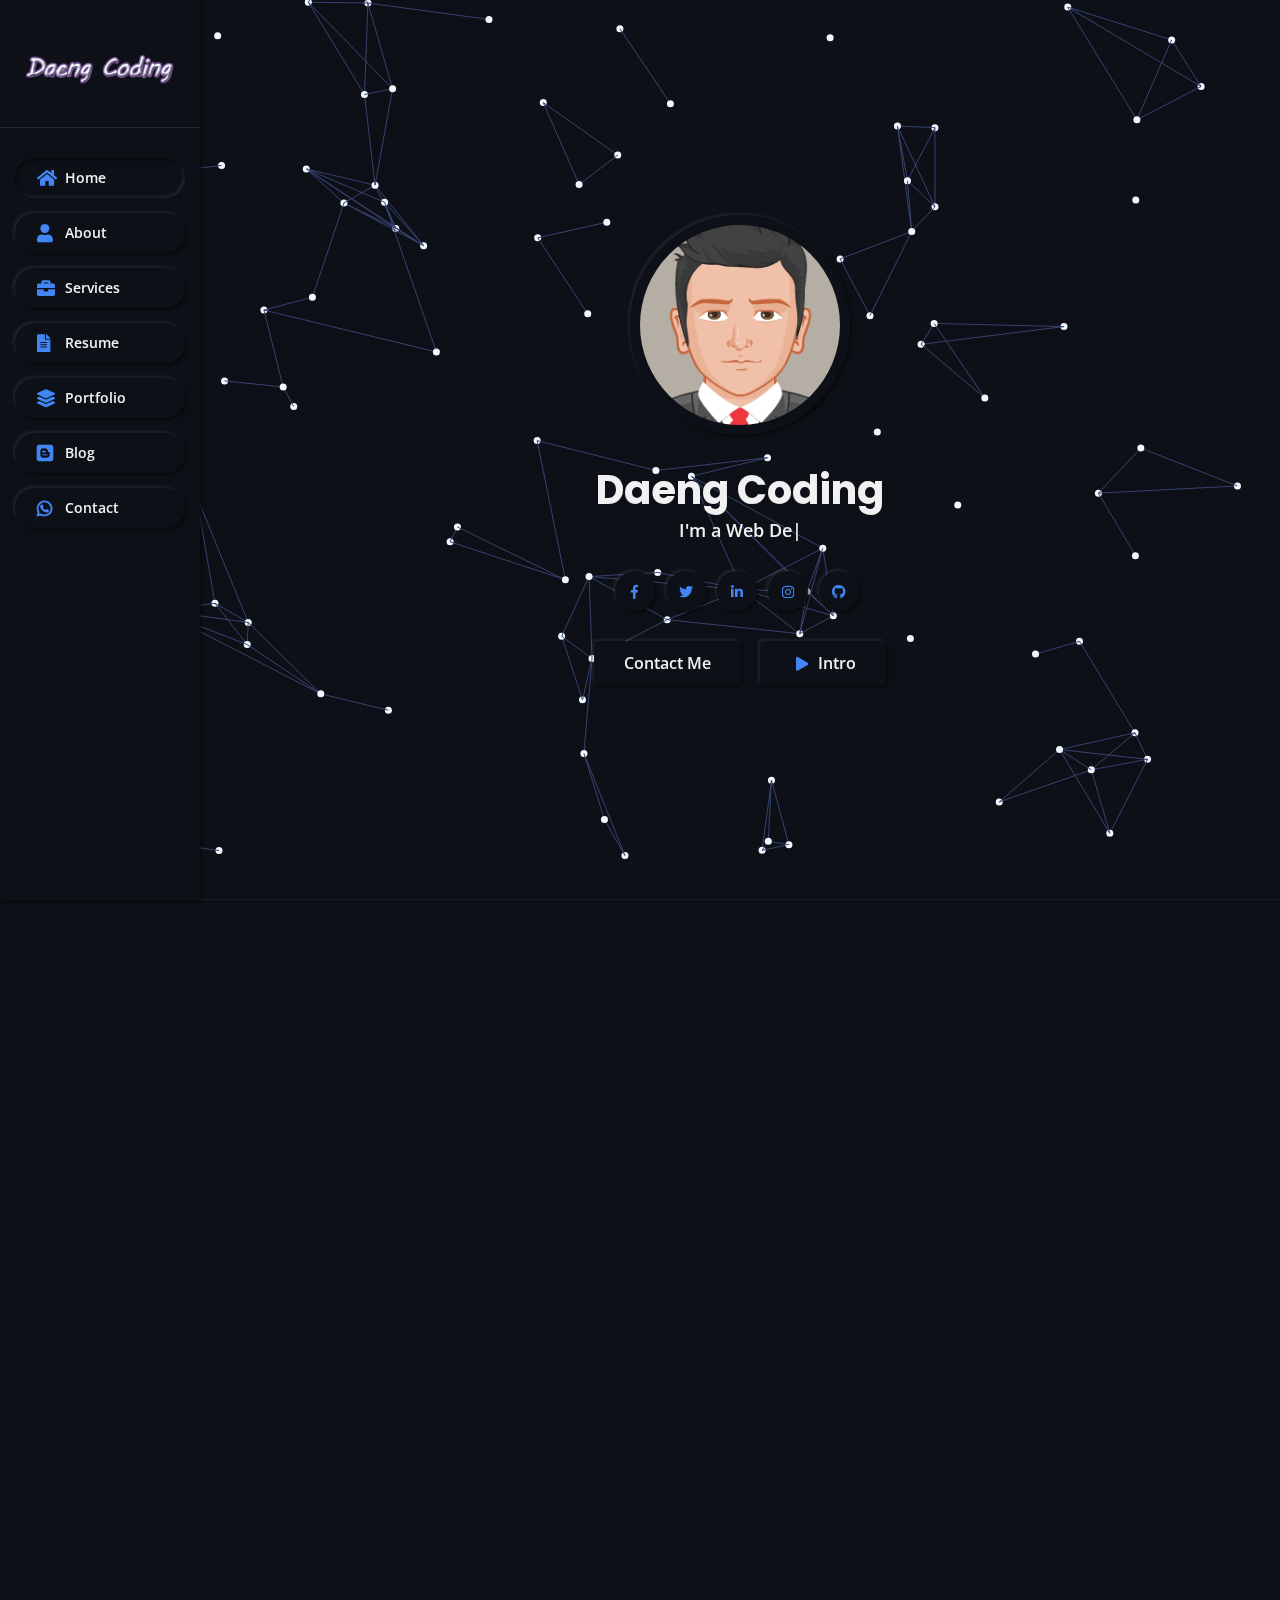
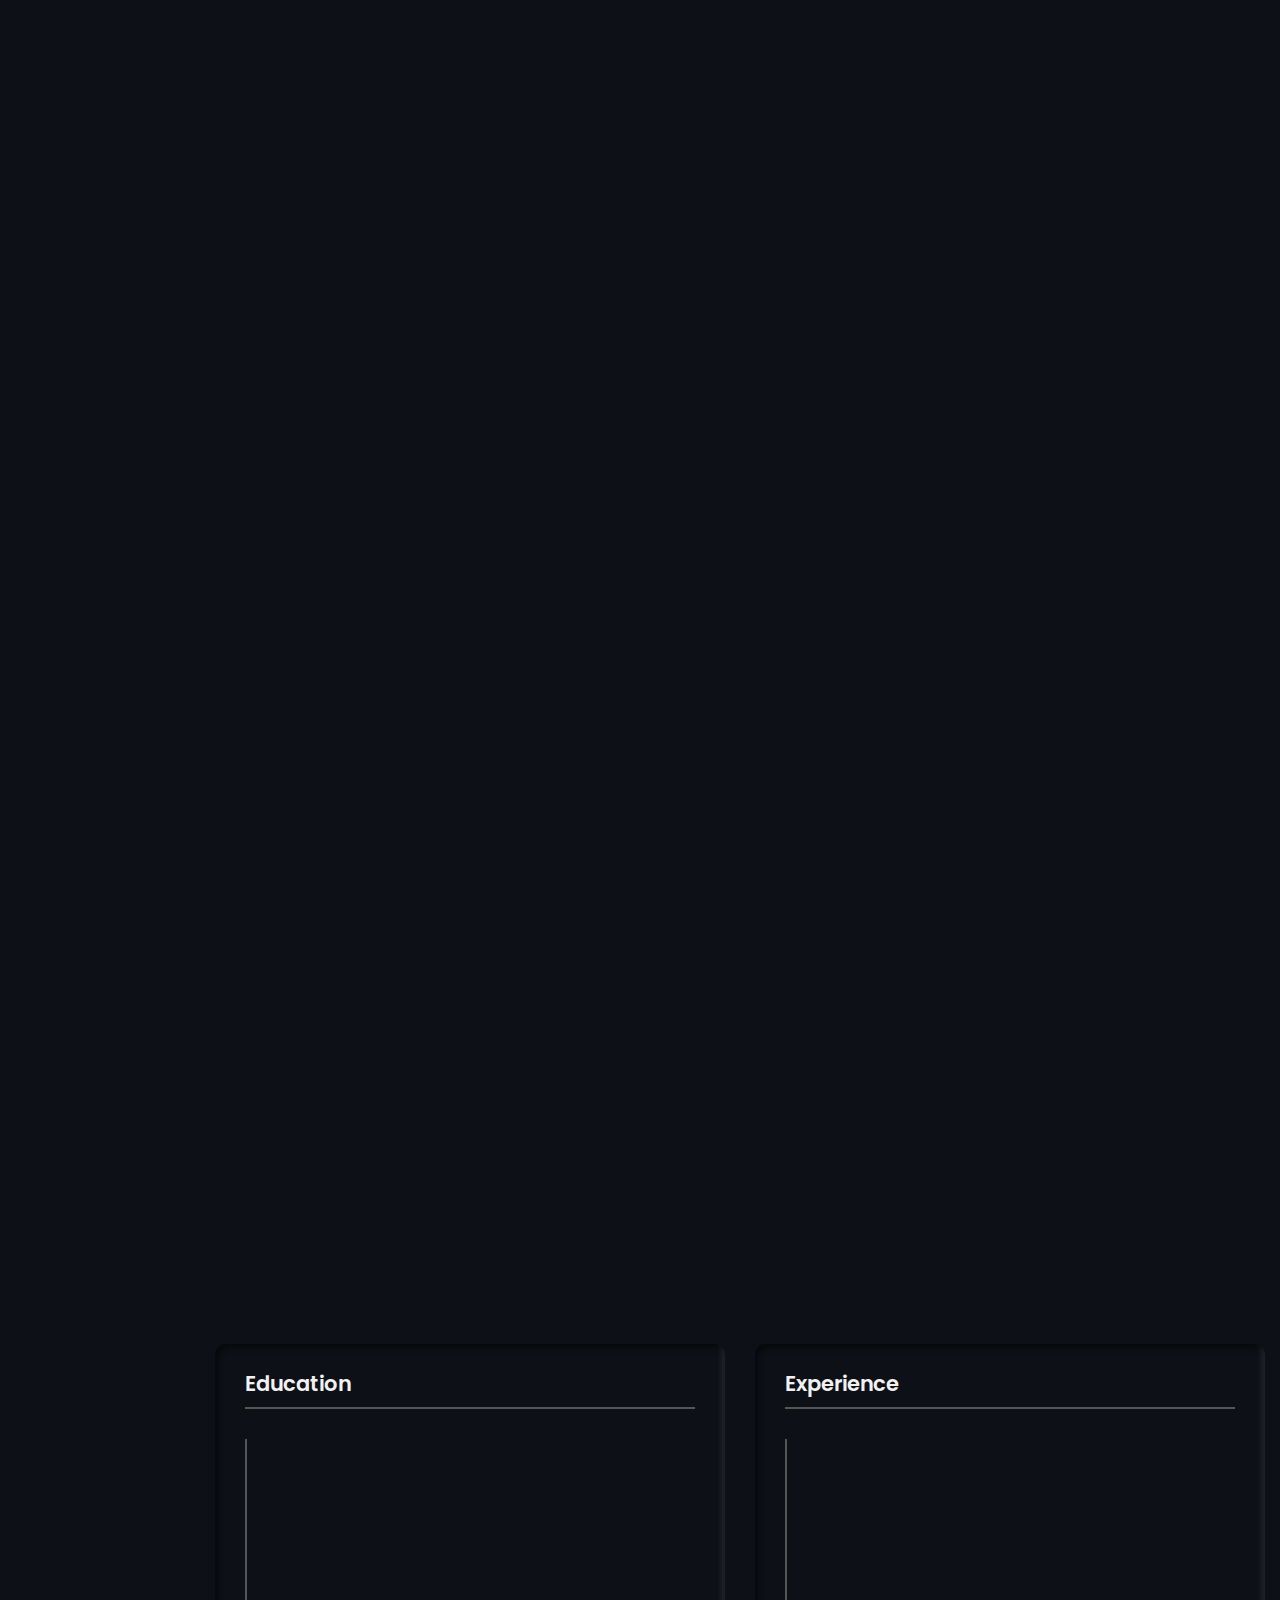
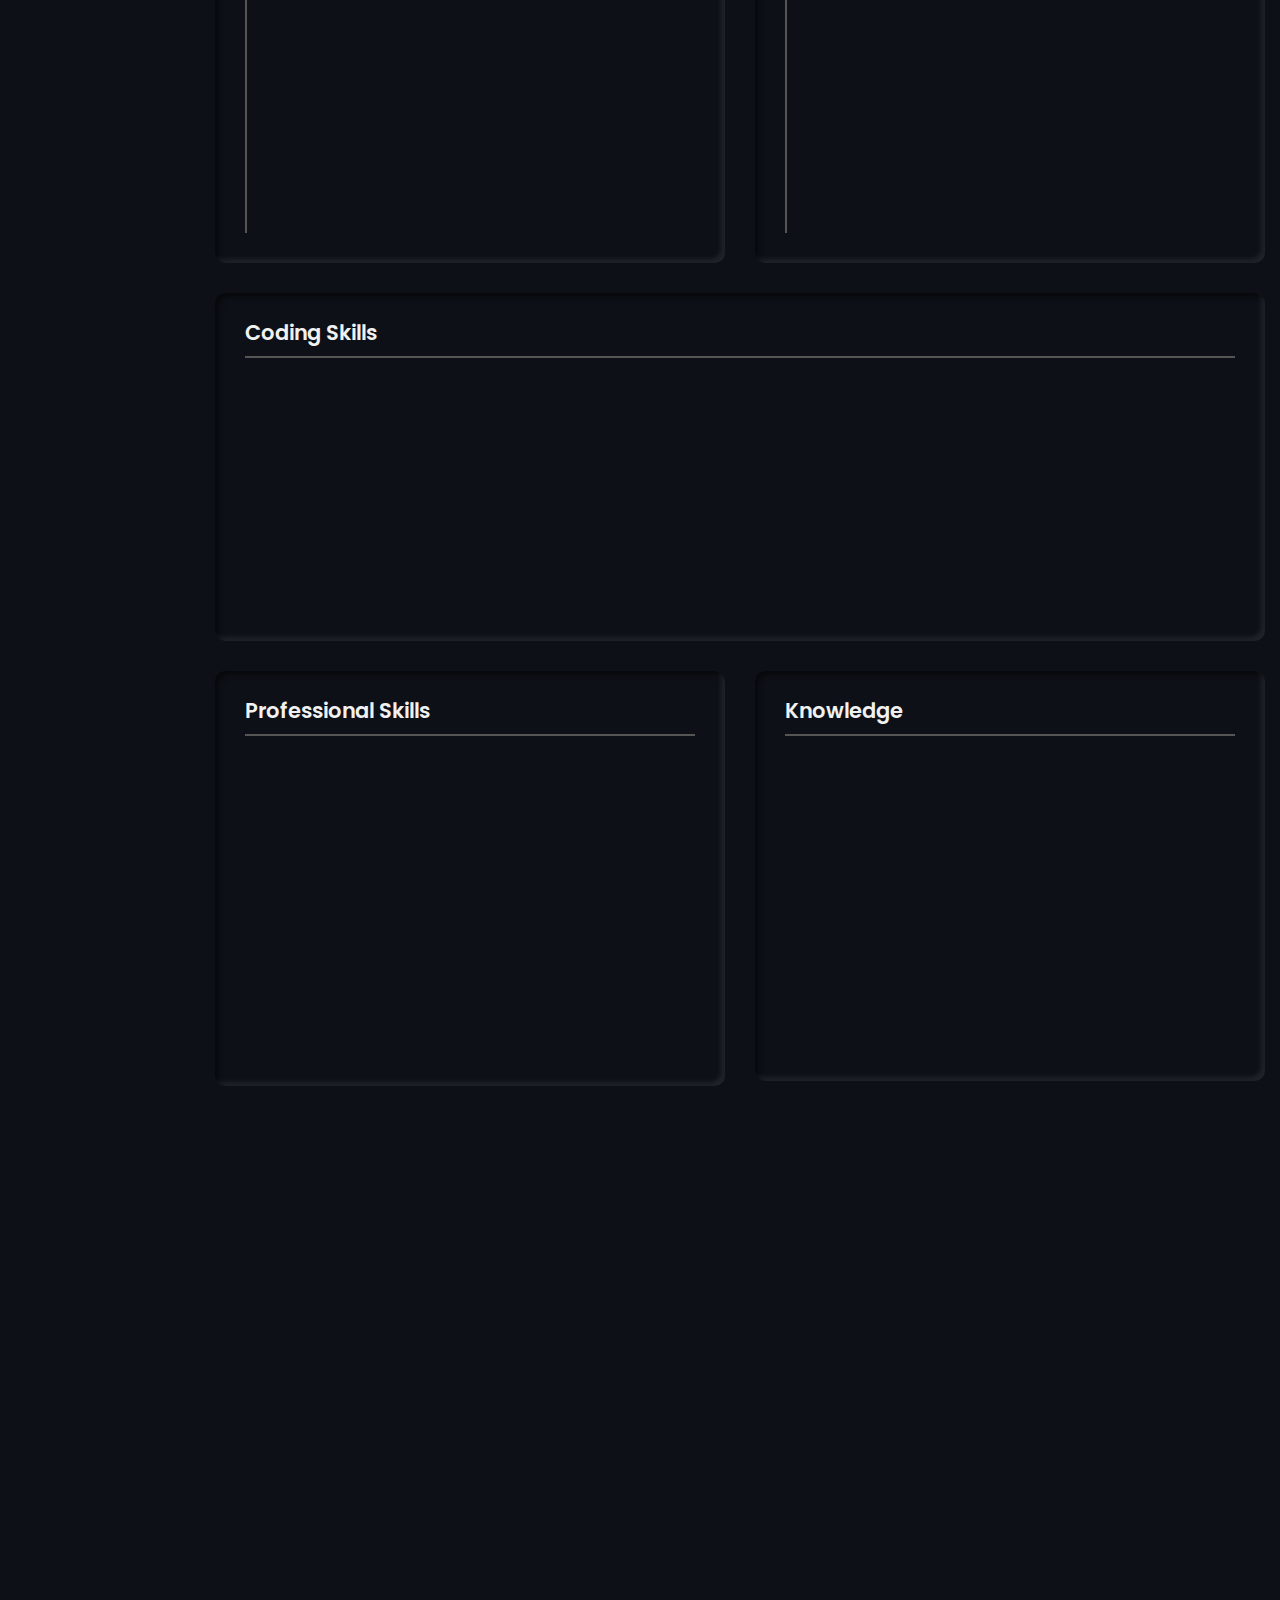
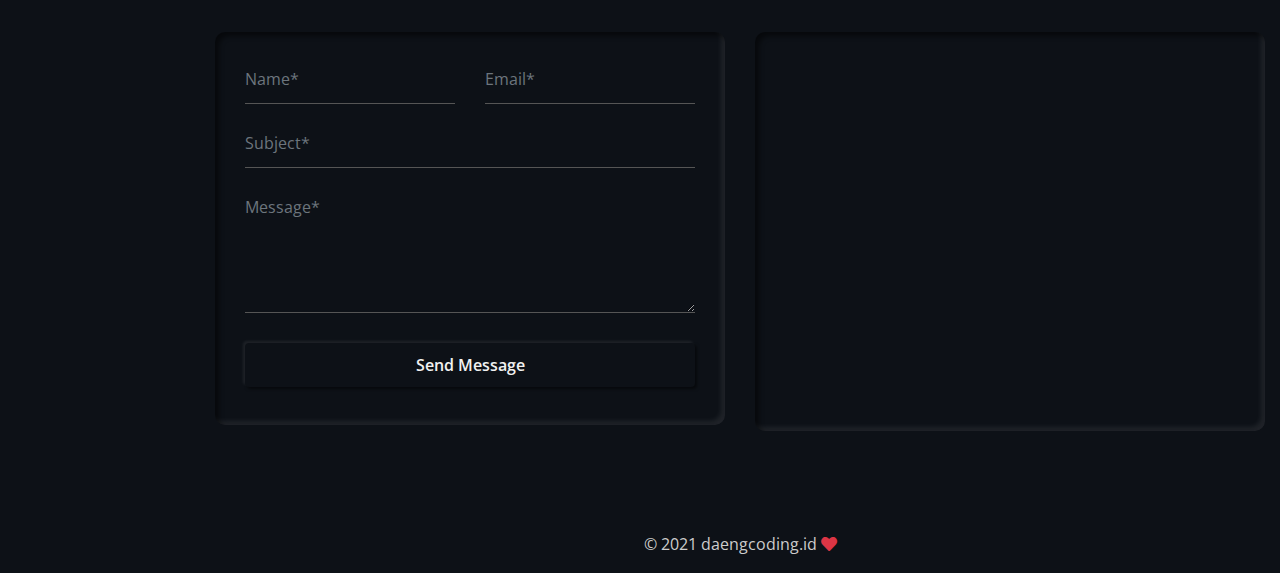
<file: index.html>
<!DOCTYPE html>
<html lang="en">

<head>
	<meta http-equiv="Content-Type" content="text/html; charset=UTF-8">
	<meta http-equiv="X-UA-Compatible" content="IE=edge" />
	<meta http-equiv="X-UA-Compatible" content="ie=edge">
	<meta name="viewport" content="width=device-width, initial-scale=1.0">
	
	<title>DC - Home </title>
	
	<link rel="stylesheet" href="assets/css/bootstrap.min.css">
	
	<link rel="stylesheet" href="assets/css/plugin.css">

	<link rel="stylesheet" href="assets/css/flaticon.css">

	<link rel="stylesheet" href="assets/css/style.css">

	<link rel="stylesheet" href="assets/css/multicolor.css">

	<link rel="stylesheet" href="assets/css/responsive.css">
</head>

<body>
	<!-- preloader area start -->
	<div class="preloader" id="preloader">
		<div class="loader loader-1">
			<div class="loader-outter"></div>
			<div class="loader-inner"></div>
		</div>
	</div>
	<!-- preloader area end -->


	<!--Main-Menu Area Start-->
	<div class="side-menu-wrapper">
		<div class="menu-toogle-icon">
				<div id="nav-icon3">
					<span></span>
					<span></span>
					<span></span>
					<span></span>
				  </div>
		</div>
		<div class="side-menu">
			<div class="heading-area">
				<img src="assets/images/logo-dc.png" alt="">				
			</div>
			<ul id="mainmenu-area">
				<li class="current">
					<a href="#home" class="wow fadeInUp" data-wow-duration="0.8s" data-wow-delay="0.4s"><i class="fas fa-home"></i>Home</a>
				</li>
				<li>
					<a href="#about" class="wow fadeInUp" data-wow-duration="0.8s" data-wow-delay="0.4s"><i class="fas fa-user"></i>About</a>
				</li>
				<li>
					<a href="#service" class="wow fadeInUp" data-wow-duration="0.8s" data-wow-delay="0.4s"><i class="fas fa-briefcase"></i>Services</a>
				</li>
				<li>
					<a href="#resume" class="wow fadeInUp" data-wow-duration="0.8s" data-wow-delay="0.4s"><i class="fas fa-file-alt"></i>Resume</a>
				</li>
				<li>
					<a href="#project-gallery" class="wow fadeInUp" data-wow-duration="0.8s" data-wow-delay="0.4s"><i class="fas fa-layer-group"></i>Portfolio</a>
				</li>
				<li>
					<a href="#blog" class="wow fadeInUp" data-wow-duration="0.8s" data-wow-delay="0.4s"><i class="fab fa-blogger"></i>Blog</a>
				</li>
				<li>
					<a href="#contact" class="wow fadeInUp" data-wow-duration="0.8s" data-wow-delay="0.4s"><i class="fab fa-whatsapp"></i>Contact</a>
				</li>
			</ul>
		</div>
	</div>
	<!--Main-Menu Area Start-->

	<!-- Main Content Area Start -->
	<div class="main-content">
		<div class="main-content-inner">
			
			<!-- About div Start -->
				<div class="home-section" id="home">
					<div class="container">
					<div class="partical" id="particals"></div>
						<div class="row justify-content-center">
							<div class="col-lg-6">
								<div class="home-content">
									<div class="home-image">
										<img src="assets/images/me.png" alt="" class="wow zoomIn" data-wow-duration="0.8s" data-wow-delay="0.2s">
									</div>
									<h4 class="heading wow fadeInUp"  data-wow-duration="0.8s" data-wow-delay="0.3s">
										Daeng Coding
									</h4>
									<div class="designation wow zoomIn" data-wow-duration="0.8s" data-wow-delay="0.4s">
										<span>
											I'm a <span class="typed"></span>
										</span>
									</div>
									<div class="social-info wow fadeInUp" data-wow-duration="0.8s" data-wow-delay="0.5s">
										<ul>
											<li>
												<a href="#">
													<i class="fab fa-facebook-f"></i>
												</a>
											</li>
											<li>
												<a href="#">
													<i class="fab fa-twitter"></i>
												</a>
											</li>
											<li>
												<a href="#">
													<i class="fab fa-linkedin-in"></i>
												</a>
											</li>
											<li>
												<a href="#">
													<i class="fab fa-instagram"></i>
												</a>
											</li>
											<li>
												<a href="#">
													<i class="fab fa-github"></i>
												</a>
											</li>
										</ul>
									</div>
									<div class="about-links wow fadeInUp" data-wow-duration="0.8s" data-wow-delay="0.6s">
										<a href="#" class="base-btn1">Contact Me</a>
										<a href="#" class="base-btn1 video-play mfp-iframe"><i class="fas fa-play mr-2"></i>Intro</a>
									</div>
								</div>
							</div>
						</div>
					</div>
				</div>
			<!-- About div End -->

			<!-- About div Start -->
			<div class="about-section" id="about">
				<div class="container">
					<div class="row justify-content-center">
						<div class="col-lg-12">
							<div class="section-heading wow fadeInUp" data-wow-delay="0.2s">
								<h2 class="title">
									<i class="fas fa-user"></i>About Me
								</h2>
							</div>
						</div>
					</div>
					<div class="row">
						<div class="col-lg-12">
							<div class="about">
								<div class="row">
									<div class="col-lg-4">
										<div class="about-image wow fadeInUp"  data-wow-delay="0.3s">
											<img src="assets/images/me.png" alt="">
										</div>
										
									</div>
									<div class="col-lg-8 align-self-center">
										<div class="short-description wow fadeInUp" data-wow-delay="0.4s">
											<p>
												Lorem ipsum dolor sit amet consectetur adipisicing elit. Dolorem magni vel nostrum ex, id asperiores nemo veniam earum consectetur numquam, laudantium consequuntur eos, enim iure nesciunt ipsam officiis sequi aliquam error quae ad cupiditate. Cum temporibus consequuntur expedita beatae quos eaque exercitationem laborum magni. Eaque recusandae praesentium iusto harum, nobis.  
											</p>
											<p>
												Lorem ipsum dolor sit, amet consectetur, adipisicing elit. Fugit quam saepe inventore vitae quasi, fugiat cumque iure, mollitia placeat facere!
											</p>
											<div class="about-links">
												<a href="#" class="base-btn1">Download CV</a>
											</div>
										</div>
									</div>
								</div>
								<div class="row">
									<div class="col-lg-12">
										<div class="about-content wow fadeInUp">
											<div class="personal-info">
												<ul>
													<li>
														<span><label>Birthday:</label> 16-08-1992</span>
													</li>
													<li>
														<span><label>Age:</label> 29</span>
													</li>
													<li>
														<span><label>City:</label> Makassar, Indonesia</span>
													</li>
													<li>
														<span><label>Interests:</label> Full Stack Dev</span>
													</li>
													<li>
														<span><label>Study:</label> Unknown</span>
													</li>
													<li>
														<span><label>Degree:</label> Master</span>
													</li>	
													<li>
														<span><label>Website:</label> <a href="#">www.daengcoding.id</a></span>
													</li>
													<li>
														<span><label>Mail:</label> <a href="mailto:example@gmail.com">example@gmail.com</a></span>
													</li>
													<li>
														<span><label>Phone:</label> <a href="#">+62 xxx xxx xxx</a></span>
													</li>
													<li>
														<span><label>Twitter:</label> <a href="#">@username</a></span>
													</li>
												</ul>
											</div>
										</div>
									</div>
								</div>
							</div>
						</div>
					</div>
					
				</div>
			</div>
			<!-- About div End -->

			<!-- Counter Area Start -->
			<div class="counter-area">
				<div class="container">
					<div class="row">
						<div class="col-lg-3 col-md-6">
							<div class="single-counter wow fadeInUp">
								<img src="assets/images/target.png" alt="">
								<div class="counter-wrapper">
									<div class="counter">99</div> <span>k+</span>
								</div>
								<p class="text">
									Project Done
								</p>
							</div>
						</div>
						<div class="col-lg-3 col-md-6">
							<div class="single-counter wow fadeInUp">
								<img src="assets/images/medical-mask.png" alt="">
								<div class="counter-wrapper">
									<div class="counter">99</div> <span>k+</span>
								</div>
								<p class="text">
									Happy users
								</p>
							</div>
						</div>
						<div class="col-lg-3 col-md-6">
							<div class="single-counter wow fadeInUp">
								<img src="assets/images/success.png" alt="">
								<div class="counter-wrapper">
									<div class="counter">99</div> <span>k+</span>
								</div>
								<p class="text">
									Great Reviews
								</p>
							</div>
						</div>
						<div class="col-lg-3 col-md-6">
							<div class="single-counter wow fadeInUp">
								<img src="assets/images/hacker.png" alt="">
								<div class="counter-wrapper">
									<div class="counter">99</div> <span>+</span>
								</div>
								<p class="text">
									Support Team
								</p>
							</div>
						</div>
					</div>
				</div>
			</div>
			<!-- Counter Area End -->
			
			<!-- My service Start --> 
			<div class="service-wrapper" id="service">
				<div class="container">
					<div class="row justify-content-center">
						<div class="col-lg-12">
							<div class="section-heading wow fadeInUp" data-wow-delay="0.2s">
								<h2 class="title">
									<i class="fas fa-briefcase"></i>My Services
								</h2>
							</div>
						</div>
					</div>
					<div class="row justify-content-center">
						<div class="col-lg-4 col-md-6">
							<a href="service-details.html" class="single-feature wow fadeInUp">
								<img src="assets/images/server.png" alt="">
								<div class="content">
									<h4 class="title">
										Amazon AWS
									</h4>
									<p>
										Lorem ipsum dolor sit amet consectetur adipisicing elit. Non, molestiae cum amet.
									</p>
								</div>
							</a>
						</div>
						<div class="col-lg-4 col-md-6">
							<a href="service-details.html" class="single-feature wow fadeInUp">
								<img src="assets/images/code.png" alt="">
								<div class="content">
									<h4 class="title">
										Web Development
									</h4>
									<p>
										Lorem ipsum dolor sit amet consectetur adipisicing elit. Non, molestiae cum amet.
									</p>
								</div>
							</a>
						</div>
						<div class="col-lg-4 col-md-6">
							<a href="service-details.html" class="single-feature wow fadeInUp">
								<img src="assets/images/vector.png" alt="">
								<div class="content">
									<h4 class="title">
										Creative design
									</h4>
									<p>
										Lorem ipsum dolor sit amet consectetur adipisicing elit. Non, molestiae cum amet.
									</p>
								</div>
							</a>
						</div>
						<div class="col-lg-4 col-md-6">
							<a href="service-details.html" class="single-feature wow fadeInUp">
								<img src="assets/images/analytics.png" alt="">
								<div class="content">
									<h4 class="title">
										App Development
									</h4>
									<p>
										Lorem ipsum dolor sit amet consectetur adipisicing elit. Non, molestiae cum amet.
									</p>
								</div>
							</a>
						</div>
						<div class="col-lg-4 col-md-6">
							<a href="service-details.html" class="single-feature wow fadeInUp">
								<img src="assets/images/rocket.png" alt="">
								<div class="content">
									<h4 class="title">
										Fast & Optimized
									</h4>
									<p>
										Lorem ipsum dolor sit amet consectetur adipisicing elit. Non, molestiae cum amet.
									</p>
								</div>
							</a>
						</div>
						<div class="col-lg-4 col-md-6">
							<a href="service-details.html" class="single-feature wow fadeInUp">
								<img src="assets/images/puzzle.png" alt="">
								<div class="content">
									<h4 class="title">
										Pixel Precision
									</h4>
									<p>
										Lorem ipsum dolor sit amet consectetur adipisicing elit. Non, molestiae cum amet.
									</p>
								</div>
							</a>
						</div>
					</div>
				</div>
			</div>
			
			<!-- My service End -->

			<!-- Resume Area Start -->
			<div class="resume-wrapper" id="resume">
				<div class="container">
					<div class="row justify-content-center">
						<div class="col-lg-12">
							<div class="section-heading wow fadeInUp" data-wow-delay="0.2s">
								<h2 class="title">
									<i class="fas fa-file-alt"></i>My Resume
								</h2>
							</div>
						</div>
					</div>
					<div class="row">
						<div class="col-lg-6">
							<div class="resume-box">
								<div class="resume-title">
									<h4 class="title">
											Education
									</h4>
								</div>
								<div class="education-list">
									<div class="single-education wow fadeInUp">
											<div class="year">
												<span>2006-2008</span>
											</div>
										<h4 class="university-name">
											Unknown 
										</h4>
										<p class="degree">MSC in Computer Engineer </p>
									</div>
									<div class="single-education wow fadeInUp">
											<div class="year">
												<span>2003-2005</span>
											</div>
											<h4 class="university-name">
												Unknown 
											</h4>
											<p class="degree">BSC in Computer Engineer </p>
									</div>
									<div class="single-education wow fadeInUp">
										<div class="year">
											<span>2000-2002</span>
										</div>
										<h4 class="university-name">
											Unknown 
										</h4>
										<p class="degree">HSC in Computer Engineer </p>
									</div>
								</div>
							</div>
						</div>
						<div class="col-lg-6">
							<div class="resume-box">
								<div class="resume-title">
									<h4 class="title">
										Experience
									</h4>
								</div>
								<div class="education-list">
									<div class="single-education wow fadeInUp">
											<div class="year">
												<span>2014-2021</span>
											</div>
										<h4 class="university-name">
											Unknown 
										</h4>
										<p class="degree">Full Stack Web Developer</p>
									</div>
									<div class="single-education wow fadeInUp">
											<div class="year">
												<span>2011-2014</span>
											</div>
											<h4 class="university-name">
												Unknown 
											</h4>
											<p class="degree">Web Developer</p>
									</div>
									<div class="single-education wow fadeInUp">
										<div class="year">
											<span>2009-2011</span>
										</div>
										<h4 class="university-name">
											Unknown 
										</h4>
										<p class="degree"> Web Designer</p>
									</div>
								</div>
							</div>
						</div>
						<div class="col-lg-12">
							<div class="resume-box">
								<div class="resume-title">
									<h4 class="title">
										Coding Skills 
									</h4>
								</div>
								<div class="skill-list">
									<div class="single-skill wow fadeInUp">
										<div class="heading">
											<h4 class="name">
												HTML/CSS
											</h4>
											<h5 class="value">
													85%
											</h5>
										</div>
										<div class="progress">
											<div class="progress-bar progress-bar-striped progress-bar-animated" role="progressbar" aria-valuenow="85" aria-valuemin="0" aria-valuemax="100" style="width: 85%"></div>
										</div>
									</div>
									<div class="single-skill wow fadeInUp">
										<div class="heading">
											<h4 class="name">
												Javascript
											</h4>
											<h5 class="value">
													50%
											</h5>
										</div>
										<div class="progress">
											<div class="progress-bar progress-bar-striped progress-bar-animated" role="progressbar" aria-valuenow="95" aria-valuemin="0" aria-valuemax="100" style="width: 50%"></div>
										</div>
									</div>
									<div class="single-skill wow fadeInUp">
										<div class="heading">
											<h4 class="name">
												PHP
											</h4>
											<h5 class="value">
													55%
											</h5>
										</div>
										<div class="progress">
											<div class="progress-bar progress-bar-striped progress-bar-animated" role="progressbar" aria-valuenow="65" aria-valuemin="0" aria-valuemax="100" style="width: 55%"></div>
										</div>
									</div>
									<div class="single-skill wow fadeInUp">
										<div class="heading">
											<h4 class="name">
												Python
											</h4>
											<h5 class="value">
													35%
											</h5>
										</div>
										<div class="progress">
											<div class="progress-bar progress-bar-striped progress-bar-animated" role="progressbar" aria-valuenow="75" aria-valuemin="0" aria-valuemax="100" style="width: 35%"></div>
										</div>
									</div>
								</div>
							</div>
						</div>
						
						<div class="col-lg-6">
							<div class="resume-box">
								<div class="resume-title">
									<h4 class="title">
										Professional Skills
									</h4>
								</div>
								<div class="skill-list2">
									<div class="single-skill2 wow fadeInUp">
										<div class="circle-progress" data-percent="80"></div> 
										<h4 class="name">
											Web Design
										</h4>
									</div>
									<div class="single-skill2 wow fadeInUp">
										<div class="circle-progress" data-percent="70"></div> 
										<h4 class="name">
											Web Devlopment
										</h4>
									</div>
									<div class="single-skill2 wow fadeInUp">
										<div class="circle-progress" data-percent="65"></div> 
										<h4 class="name">
											Graphic Design
										</h4>
									</div>
									<div class="single-skill2 wow fadeInUp">
										<div class="circle-progress" data-percent="50"></div> 
										<h4 class="name">
											Auto CAD
										</h4>
									</div>
								</div>
							</div>
						</div>
						<div class="col-lg-6">
							<div class="resume-box">
								<div class="resume-title">
									<h4 class="title">
										Knowledge
									</h4>
								</div>
								<div class="knowledge-list wow fadeInUp">
									<div class="single-knowledge">
										<p>
											Search engine marketing
										</p>
									</div>
									<div class="single-knowledge">
										<p>
											iOS and android apps
										</p>
									</div>
									<div class="single-knowledge">
										<p>
											Spreadsheets (Excel, Google Spreadsheets, etc.)
										</p>
									</div>
									<div class="single-knowledge">
										<p>
											Email Communication
										</p>
									</div>
									<div class="single-knowledge">
										<p>
											Presentation software (PowerPoint, Keynote)
										</p>
									</div>
									<div class="single-knowledge">
										<p>
											Office suites (Microsoft Office, G Suite)
										</p>
									</div>
									<div class="single-knowledge">
										<p>
											Operating systems (Windows and MacOS)
										</p>
									</div>
								</div>
							</div>
						</div>
					</div>
				</div>
			</div>
			<!-- Resume Area End -->
			
			<!-- My Client Area Area Strat -->
			<div class="partners">
				<div class="container">
					<div class="row justify-content-center">
						<div class="col-lg-12">
							<div class="section-heading wow fadeInUp" data-wow-delay="0.2s">
								<h2 class="title">
									<i class="fas fa-mug-hot"></i>My Clients
								</h2>
							</div>
						</div>
					</div>
					<div class="row">
							<div class="partners-slider wow fadeInUp" data-wow-delay="0.3s">
								<div class="slider-item">
									<a href="#">
										<img src="assets/images/c1.png" alt="">
									</a>
								</div>
								<div class="slider-item">
									<a href="#">
										<img src="assets/images/c2.png" alt="">
									</a>
								</div>
								<div class="slider-item">
									<a href="#">
										<img src="assets/images/c3.png" alt="">
									</a>
								</div>
								<div class="slider-item">
									<a href="#">
										<img src="assets/images/c4.png" alt="">
									</a>
								</div>
								<div class="slider-item">
									<a href="#">
										<img src="assets/images/c5.png" alt="">
									</a>
								</div>
								<div class="slider-item">
									<a href="#">
										<img src="assets/images/c6.png" alt="">
									</a>
								</div>
								<div class="slider-item">
									<a href="#">
										<img src="assets/images/c7.png" alt="">
									</a>
								</div>
								<div class="slider-item">
									<a href="#">
										<img src="assets/images/c8.png" alt="">
									</a>
								</div>
								<div class="slider-item">
									<a href="#">
										<img src="assets/images/c9.png" alt="">
									</a>
								</div>
								<div class="slider-item">
									<a href="#">
										<img src="assets/images/c10.png" alt="">
									</a>
								</div>
							</div>
					</div>
				</div>
			</div>
			<!-- My Client Area Area End -->


			<!-- Portfolio Area Start -->
			<div class="project-gallery" id="project-gallery">
				<div class="container">
					<div class="row justify-content-center">
						<div class="col-lg-12">
							<div class="section-heading wow fadeInUp" data-wow-delay="0.2s">
								<h2 class="title">
									<i class="fas fa-layer-group"></i>My Portfolio
								</h2>
								<div class="right-area">
									<a href="portfolios.html" class="base-btn1" style="border-radius:26px">View All</a>
								</div>
							</div>
						</div>
					</div>
					<div class="row">
						<div class="col-lg-12">
							<div class="project-gallery-filter d-flex justify-content-center">
								<ul class="project-gallery-menu d-inline-block wow fadeInUp" data-wow-delay="0.3s">
									<li class="filter active" data-filter="all">All Cetagories</li>
									<li class="filter" data-filter=".cat-1">Marketing</li>
									<li class="filter" data-filter=".cat-2">Management</li>
									<li class="filter" data-filter=".cat-3">Consulting</li>
								</ul>
							</div>
	
							<div class="row project-gallery-item">
	
								<div class="mix col-md-6 col-lg-4 gallery-item cat-1 cat-3">
									<div class="gallery-item-content wow fadeInUp">
										<div class="item-thumbnail">
											<img src="assets/images/b1.jpg" alt="">
											<div class="content-overlay">
												<div class="content">
													<div class="links">
														<a href="portfolio-details.html" class="link"><i class="fas fa-link"></i></a>
														<a class="img-popup image-preview"
															href="assets/images/b1.jpg">
															<i class="fas fa-eye"></i>
														</a>
													</div>
												</div>
											</div>
										</div>
									</div>
								</div>
	
								<div class="mix col-md-6 col-lg-4 gallery-item  cat-3 cat-4">
									<div class="gallery-item-content wow fadeInUp">
										<div class="item-thumbnail">
											<img src="assets/images/b2.jpg" alt="">
											<div class="content-overlay">
												<div class="content">
													<div class="links">
														<a href="portfolio-details.html" class="link"><i class="fas fa-link"></i></a>
														<a class="img-popup image-preview"
															href="assets/images/b2.jpg">
															<i class="fas fa-eye"></i>
														</a>
													</div>
												</div>
											</div>
										</div>
									</div>
								</div>
	
								<div class="mix col-md-6 col-lg-4 gallery-item cat-2 cat-1">
									<div class="gallery-item-content wow fadeInUp">
										<div class="item-thumbnail">
											<img src="assets/images/b3.jpg" alt="">
											<div class="content-overlay">
												<div class="content">
													<div class="links">
														<a href="portfolio-details.html" class="link"><i class="fas fa-link"></i></a>
														<a class="img-popup image-preview"
															href="assets/images/b3.jpg">
															<i class="fas fa-eye"></i>
														</a>
													</div>
												</div>
											</div>
										</div>
									</div>
								</div>
	
								<div class="mix col-md-6 col-lg-4 gallery-item cat-1 cat-3">
									<div class="gallery-item-content wow fadeInUp">
										<div class="item-thumbnail">
											<img src="assets/images/b4.jpg" alt="">
											<div class="content-overlay">
												<div class="content">
													<div class="links">
														<a href="portfolio-details.html" class="link"><i class="fas fa-link"></i></a>
														<a class="img-popup image-preview"
															href="assets/images/b4.jpg">
															<i class="fas fa-eye"></i>
														</a>
													</div>
												</div>
											</div>
										</div>
									</div>
								</div>
	
								<div class="mix col-md-6 col-lg-4 gallery-item cat-3 cat-4">
									<div class="gallery-item-content wow fadeInUp">
										<div class="item-thumbnail">
											<img src="assets/images/b6.jpg" alt="">
											<div class="content-overlay">
												<div class="content">
													<div class="links">
														<a href="portfolio-details.html" class="link"><i class="fas fa-link"></i></a>
														<a class="img-popup image-preview"
															href="assets/images/b6.jpg">
															<i class="fas fa-eye"></i>
														</a>
													</div>
												</div>
											</div>
										</div>
									</div>
								</div>
	
								<div class="mix col-md-6 col-lg-4 gallery-item cat-1 cat-2">
									<div class="gallery-item-content wow fadeInUp">
										<div class="item-thumbnail">
											<img src="assets/images/b7.jpg" alt="">
											<div class="content-overlay">
												<div class="content">
													<div class="links">
														<a href="portfolio-details.html" class="link"><i class="fas fa-link"></i></a>
														<a class="img-popup image-preview"
															href="assets/images/b7.jpg">
															<i class="fas fa-eye"></i>
														</a>
													</div>
												</div>
											</div>
										</div>
									</div>
								</div>
	
								<div class="mix col-md-6 col-lg-4 gallery-item cat-4 cat-2">
									<div class="gallery-item-content wow fadeInUp">
										<div class="item-thumbnail">
											<img src="assets/images/b8.jpg" alt="">
											<div class="content-overlay">
												<div class="content">
													<div class="links">
														<a href="portfolio-details.html" class="link"><i class="fas fa-link"></i></a>
														<a class="img-popup image-preview"
															href="assets/images/b8.jpg">
															<i class="fas fa-eye"></i>
														</a>
													</div>
												</div>
											</div>
										</div>
									</div>
								</div>
	
	
								<div class="mix col-md-6 col-lg-4 gallery-item cat-3 cat-2">
									<div class="gallery-item-content wow fadeInUp">
										<div class="item-thumbnail">
											<img src="assets/images/b9.jpg" alt="">
											<div class="content-overlay">
												<div class="content">
													<div class="links">
														<a href="portfolio-details.html" class="link"><i class="fas fa-link"></i></a>
														<a class="img-popup image-preview"
															href="assets/images/b9.jpg">
															<i class="fas fa-eye"></i>
														</a>
													</div>
												</div>
											</div>
										</div>
									</div>
								</div>
	
								<div class="mix col-md-6 col-lg-4 gallery-item cat-3 cat-1">
									<div class="gallery-item-content wow fadeInUp">
										<div class="item-thumbnail">
											<img src="assets/images/b1.jpg" alt="">
											<div class="content-overlay">
												<div class="content">
													<div class="links">
														<a href="portfolio-details.html" class="link"><i class="fas fa-link"></i></a>
														<a class="img-popup image-preview"
															href="assets/images/b1.jpg">
															<i class="fas fa-eye"></i>
														</a>
													</div>
												</div>
											</div>
										</div>
									</div>
								</div>
	
							</div>
						</div>
					</div>
				</div>
			</div>
			<!-- Portfolio Area End -->


			<!-- Testimonial Start -->
			<div class="testimonial" id="testimonial">
				<div class="container">
					<div class="row justify-content-center">
						<div class="col-lg-12">
							<div class="section-heading wow fadeInUp" data-wow-delay="0.2s">
								<h2 class="title">
									<i class="fas fa-star"></i>My Testimonial
								</h2>
							</div>
						</div>
					</div>
					<div class="row">
						<div class="col-lg-12">
							<div class="testimonial-slider wow fadeInUp" data-wow-delay="0.3s">
								<div class="slider-item">
									<div class="single-review">
										<div class="stars">
											<i class="fas fa-star"></i>
											<i class="fas fa-star"></i>
											<i class="fas fa-star"></i>
											<i class="fas fa-star"></i>
											<i class="fas fa-star"></i>
										</div>
										<div class="content">
											<p>
												Lorem ipsum dolor sit amet consectetur adipisicing elit. Odio asperiores aut, provident ullam vel ratione.
											</p>
										</div>
										<div class="reviewr">
											<div class="img">
												<img src="assets/images/t1.png" alt="">
											</div>
											<div class="content">
												<h4 class="name">
													Avatar 1
												</h4>
												<p>
													GM
												</p>
											</div>
										</div>
									</div>
								</div>
								<div class="slider-item">
									<div class="single-review">
										<div class="stars">
											<i class="fas fa-star"></i>
											<i class="fas fa-star"></i>
											<i class="fas fa-star"></i>
											<i class="fas fa-star"></i>
											<i class="fas fa-star"></i>
										</div>
										<div class="content">
											<p>
												Lorem ipsum dolor sit amet consectetur adipisicing elit. Odio asperiores aut, provident ullam vel ratione.
											</p>
										</div>
										<div class="reviewr">
											<div class="img">
												<img src="assets/images/t2.png" alt="">
											</div>
											<div class="content">
												<h4 class="name">
													Avatar 2
												</h4>
												<p>
													GM
												</p>
											</div>
										</div>
									</div>
								</div>
								<div class="slider-item">
									<div class="single-review">
										<div class="stars">
											<i class="fas fa-star"></i>
											<i class="fas fa-star"></i>
											<i class="fas fa-star"></i>
											<i class="fas fa-star"></i>
											<i class="fas fa-star"></i>
										</div>
										<div class="content">
											<p>
												Lorem ipsum dolor sit amet consectetur adipisicing elit. Odio asperiores aut, provident ullam vel ratione.
											</p>
										</div>
										<div class="reviewr">
											<div class="img">
												<img src="assets/images/t3.png" alt="">
											</div>
											<div class="content">
												<h4 class="name">
													Avatar 3
												</h4>
												<p>
													GM
												</p>
											</div>
										</div>
									</div>
								</div>
								<div class="slider-item">
									<div class="single-review">
										<div class="stars">
											<i class="fas fa-star"></i>
											<i class="fas fa-star"></i>
											<i class="fas fa-star"></i>
											<i class="fas fa-star"></i>
											<i class="fas fa-star"></i>
										</div>
										<div class="content">
											<p>
												Lorem ipsum dolor sit amet consectetur adipisicing elit. Odio asperiores aut, provident ullam vel ratione.
											</p>
										</div>
										<div class="reviewr">
											<div class="img">
												<img src="assets/images/t4.png" alt="">
											</div>
											<div class="content">
												<h4 class="name">
													Avatar 4
												</h4>
												<p>
													GM
												</p>
											</div>
										</div>
									</div>
								</div>
							</div>
						</div>
					</div>
				</div>
			</div>
			<!-- Testimonial End -->

			<!-- Pricing  Area Start -->
			<div class="pricing2" id="pricing2">
				<div class="container">
					<div class="row justify-content-center">
						<div class="col-lg-12">
							<div class="section-heading wow fadeInUp" data-wow-delay="0.2s">
								<h2 class="title">
									<i class="fas fa-tags"></i>Pricing Plan
								</h2>
							</div>
						</div>
					</div>
					<div class="row justify-content-center">
						<div class="col-lg-4 col-md-6">
							<div class="price-box basic wow fadeInUp">
								<div class="price-title">
									<h3 class="heading-title">Basic Plan</h3>
									<p class="heading-sub-title">This is basic Service Plan</p>
								</div>
								<div class="price-rate">
									<div class="center-align-content">
										<p class="price">5</p>
										<p class="duration">/mo</p>
										<i class="fas fa-dollar-sign"></i>
									</div>
								</div>
								<div class="service-feature">
									<ul class="service-feature-list">
										<li>
											<p>Android Application</p>
										</li>
										<li>
											<p><del>IOS Application</del></p>
										</li>
										<li>
											<p><del>UX/UI Designs</del></p>
										</li>
										<li>
											<p>Wordpress Develop</p>
										</li>
										<li>
											<p>PSD to HTML</p>
										</li>
										<li>
											<p><del>Digital Marketing</del></p>
										</li>
										<li>
											<p>Content Editing</p>
										</li>
									</ul>
								</div>
								<div class="buy-btn-wrapper">
									<a class="base-btn1" href="#">Start Now <i
											class="fas fa-shopping-cart"></i></a>
								</div>
							</div>
						</div>
						<div class="col-lg-4 col-md-6">
							<div class="price-box standard wow fadeInUp">
								<div class="price-title">
									<h3 class="heading-title">Standard Plan</h3>
									<p class="heading-sub-title">This is Standard Service Plan</p>
								</div>
								<div class="price-rate">
									<div class="center-align-content">
										<p class="price">10</p>
										<p class="duration">/mo</p>
										<i class="fas fa-dollar-sign"></i>
									</div>
								</div>
								<div class="service-feature">
									<ul class="service-feature-list">
										<li>
											<p>Android Application</p>
										</li>
										<li>
											<p>IOS Application</p>
										</li>
										<li>
											<p><del>UX/UI Designs</del></p>
										</li>
										<li>
											<p>Wordpress Develop</p>
										</li>
										<li>
											<p>PSD to HTML</p>
										</li>
										<li>
											<p>Digital Marketing</p>
										</li>
										<li>
											<p>Content Editing</p>
										</li>
									</ul>
								</div>
								<div class="buy-btn-wrapper">
									<a class="base-btn1 price-active" href="#">Start Now <i
											class="fas fa-shopping-cart"></i></a>
								</div>
							</div>
						</div>
						<div class="col-lg-4 col-md-6">
							<div class="price-box premium wow fadeInUp">
								<div class="price-title">
									<h3 class="heading-title">Premium Plan</h3>
									<p class="heading-sub-title">This is Premium Service Plan</p>
								</div>
								<div class="price-rate">
									<div class="center-align-content">
										<p class="price">20</p>
										<p class="duration">/mo</p>
										<i class="fas fa-dollar-sign"></i>
									</div>
								</div>
								<div class="service-feature">
									<ul class="service-feature-list">
										<li>
											<p>Android Application</p>
										</li>
										<li>
											<p>IOS Application</p>
										</li>
										<li>
											<p>UX/UI Designs</p>
										</li>
										<li>
											<p>Wordpress Develop</p>
										</li>
										<li>
											<p>PSD to HTML</p>
										</li>
										<li>
											<p>Digital Marketing</p>
										</li>
										<li>
											<p>Content Editing</p>
										</li>
									</ul>
								</div>
								<div class="buy-btn-wrapper">
									<a class="base-btn1" href="#">Start Now <i
											class="fas fa-shopping-cart"></i></a>
								</div>
							</div>
						</div>
					</div>
				</div>
			</div>
			<!-- Pricing Area End -->

			<!-- Blog Area Start -->
			<div class="blog-section" id="blog">
				<div class="container">
					<div class="row justify-content-center">
						<div class="col-lg-12">
							<div class="section-heading wow fadeInUp" data-wow-delay="0.2s">
								<h2 class="title">
									<i class="fab fa-blogger"></i> My Blogs
								</h2>
								<div class="right-area">
									<a href="blogs.html" class="base-btn1" style="border-radius:26px">View All</a>
								</div>
							</div>
						</div>
					</div>
					<div class="row">
						<div class="col-lg-12">
							<div class="blog-slider wow fadeInUp" data-wow-delay="0.3s">
								<div class="slider-item">
									<div class="single-blog">
										<div class="img">
											<img src="assets/images/b1.jpg" alt="">
										</div>
										<div class="content">
											<ul class="top-meta">
												<li>
													<p class="date">
														01 Jan, 2021
													</p>
												</li>
												<li>
													<p class="post-by">
														By, DC
													</p>
												</li>
											</ul>
											<a href="blog-details.html">
												<h4 class="title">
													Lorem ipsum dolor, sit amet consectetur, adipisicing.
												</h4>
											</a>
										</div>
									</div>
								</div>
								<div class="slider-item">
									<div class="single-blog">
										<div class="img">
											<img src="assets/images/b2.jpg" alt="">
										</div>
										<div class="content">
											<ul class="top-meta">
												<li>
													<p class="date">
														02 Jan, 2021
													</p>
												</li>
												<li>
													<p class="post-by">
														By, DC
													</p>
												</li>
											</ul>
											<a href="blog-details.html">
												<h4 class="title">
													Lorem ipsum dolor sit, amet consectetur.
												</h4>
											</a>
										</div>
									</div>
								</div>
								<div class="slider-item">
									<div class="single-blog">
										<div class="img">
											<img src="assets/images/b3.jpg" alt="">
										</div>
										<div class="content">
											<ul class="top-meta">
												<li>
													<p class="date">
														03 Jan, 2021
													</p>
												</li>
												<li>
													<p class="post-by">
														By, DC
													</p>
												</li>
											</ul>
											<a href="blog-details.html">
												<h4 class="title">
													Lorem ipsum dolor sit amet consectetur adipisicing.
												</h4>
											</a>
										</div>
									</div>
								</div>
								<div class="slider-item">
									<div class="single-blog">
										<div class="img">
											<img src="assets/images/b4.jpg" alt="">
										</div>
										<div class="content">
											<ul class="top-meta">
												<li>
													<p class="date">
														04 Jan, 2021
													</p>
												</li>
												<li>
													<p class="post-by">
														By, DC
													</p>
												</li>
											</ul>
											<a href="blog-details.html">
												<h4 class="title">
													Lorem, ipsum dolor sit amet consectetur, adipisicing elit.
												</h4>
											</a>
										</div>
									</div>
								</div>
							</div>
						</div>
					</div>
				</div>
			</div>
			<!-- Blog Area End -->

			<!-- Contact Area Start -->
			<div class="contact" id="contact">
				<div class="container">
					<div class="row justify-content-center">
						<div class="col-lg-12">
							<div class="section-heading wow fadeInUp" data-wow-delay="0.2s">
								<h2 class="title">
									<i class="fab fa-whatsapp"></i>Contact Me
								</h2>
							</div>
						</div>
					</div>
					<div class="row justify-content-center">
						<div class="col-lg-4 col-md-6">
							<!-- Single Info -->
							<div class="single-info wow fadeInUp">
								<div class="info-icon">
									<i class="flaticon-placeholder"></i>
								</div>
								<div class="info-content">
									<h5>My Location:</h5>
									<p>Makassar, Indonesia</p>
								</div>
		
							</div>
						</div>
						<div class="col-lg-4 col-md-6">
							<!-- Single Info -->
							<div class="single-info wow fadeInUp">
								<div class="info-icon">
									<i class="flaticon-telephone"></i>
								</div>
								<div class="info-content">
									<h5>Phone Number:</h5>
									<p>+628 123 456 789</p>
								</div>
		
							</div>
						</div>
						<div class="col-lg-4 col-md-6">
							<!-- Single Info -->
							<div class="single-info wow fadeInUp">
		
								<div class="info-icon">
									<i class="flaticon-email-2"></i>
								</div>
								<div class="info-contentr">
									<h5>Email Address:</h5>
									<p>example@gmail.com</p>
								</div>
							</div>
						</div>
					</div>
					<div class="row cAndm">
						<div class="col-lg-6">
							<div class="home-page-form">
								<div class="contact-form">
									<form id="contact-form"  action="#">							
										<div class="controls">
											<div class="row">
												<div class="col-md-6">
													<div class="form-group">
													<input id="name" type="text" name="name" class="form-control" placeholder="Name*" data-error="Name is required.">
														<div class="help-block with-errors"></div>
													</div>
												</div>
												<div class="col-md-6">
													<div class="form-group">
													<input id="email" type="email" name="email" class="form-control" placeholder="Email*" data-error="Valid email is required.">
														<div class="help-block with-errors"></div>
													</div>
												</div>
											</div>
											<div class="row">
												<div class="col-md-12">
													<div class="form-group">
													<input id="subject" type="text" name="subject" class="form-control" placeholder="Subject*" data-error="Subject is required.">
														<div class="help-block with-errors"></div>
													</div>
												</div>
											</div>
											<div class="row">
												<div class="col-md-12">
													<div class="form-group">
													<textarea id="message" name="message" class="form-control" placeholder="Message*" rows="7" data-error="Please,leave us a message."></textarea>
														<div class="help-block with-errors"></div>
													</div>
												</div>
												<div class="col-md-12">
													<button type="submit" class="base-btn1"><span>Send Message</span></button>
												</div>
											</div>
										</div>
									</form> <!-- End Contact From -->
								</div>
							</div>
						</div>
		
						<div class="col-lg-6">
							<div class="google_map_wrapper">
								<iframe src="https://www.google.com/maps/embed?pb=!1m18!1m12!1m3!1d3005.6077612904955!2d119.43442670826649!3d-5.173248071221184!2m3!1f0!2f0!3f0!3m2!1i1024!2i768!4f13.1!3m3!1m2!1s0x0%3A0x777292b431d37014!2sPlasa%20Telkom%20Pettarani!5e0!3m2!1sid!2sid!4v1614097455994!5m2!1sid!2sid" width="600" height="450" style="border:0;" allowfullscreen="" loading="lazy"></iframe>
							</div>
						</div>
					</div>
					<!--/.row-->
				</div>
				<!--/.container-->

			</div>
			<!-- Contact Area End -->



		</div>
		<div class="footer">			
				<p>&copy; 2021 daengcoding.id <i class="fa fa-heart text-danger animat"></i></p>			
		</div>
	</div>
	<!-- Main Content Area End -->






	<!-- Back to Top Start -->
	<div class="bottomtotop">
		<i class="fas fa-chevron-right"></i>
	</div>
	<!-- Back to Top End -->


	
	
	<script src="assets/js/jquery.js"></script>	
	<script src="assets/js/popper.min.js"></script>	
	<script src="assets/js/bootstrap.min.js"></script>	
	<script src="assets/js/plugin.js"></script>
	<script src="assets/js/jQuery-plugin-progressbar.js"></script>	
	<script src="assets/js/daisyjs.min.js"></script>
	<script src="assets/js/typed.min.js"></script>	
	<script src="assets/js/jquery.buoyant.min.js"></script>	
	<script src="assets/js/wow.js"></script>
	<script src="assets/js/main.js"></script>
	
</body>

</html>
</file>
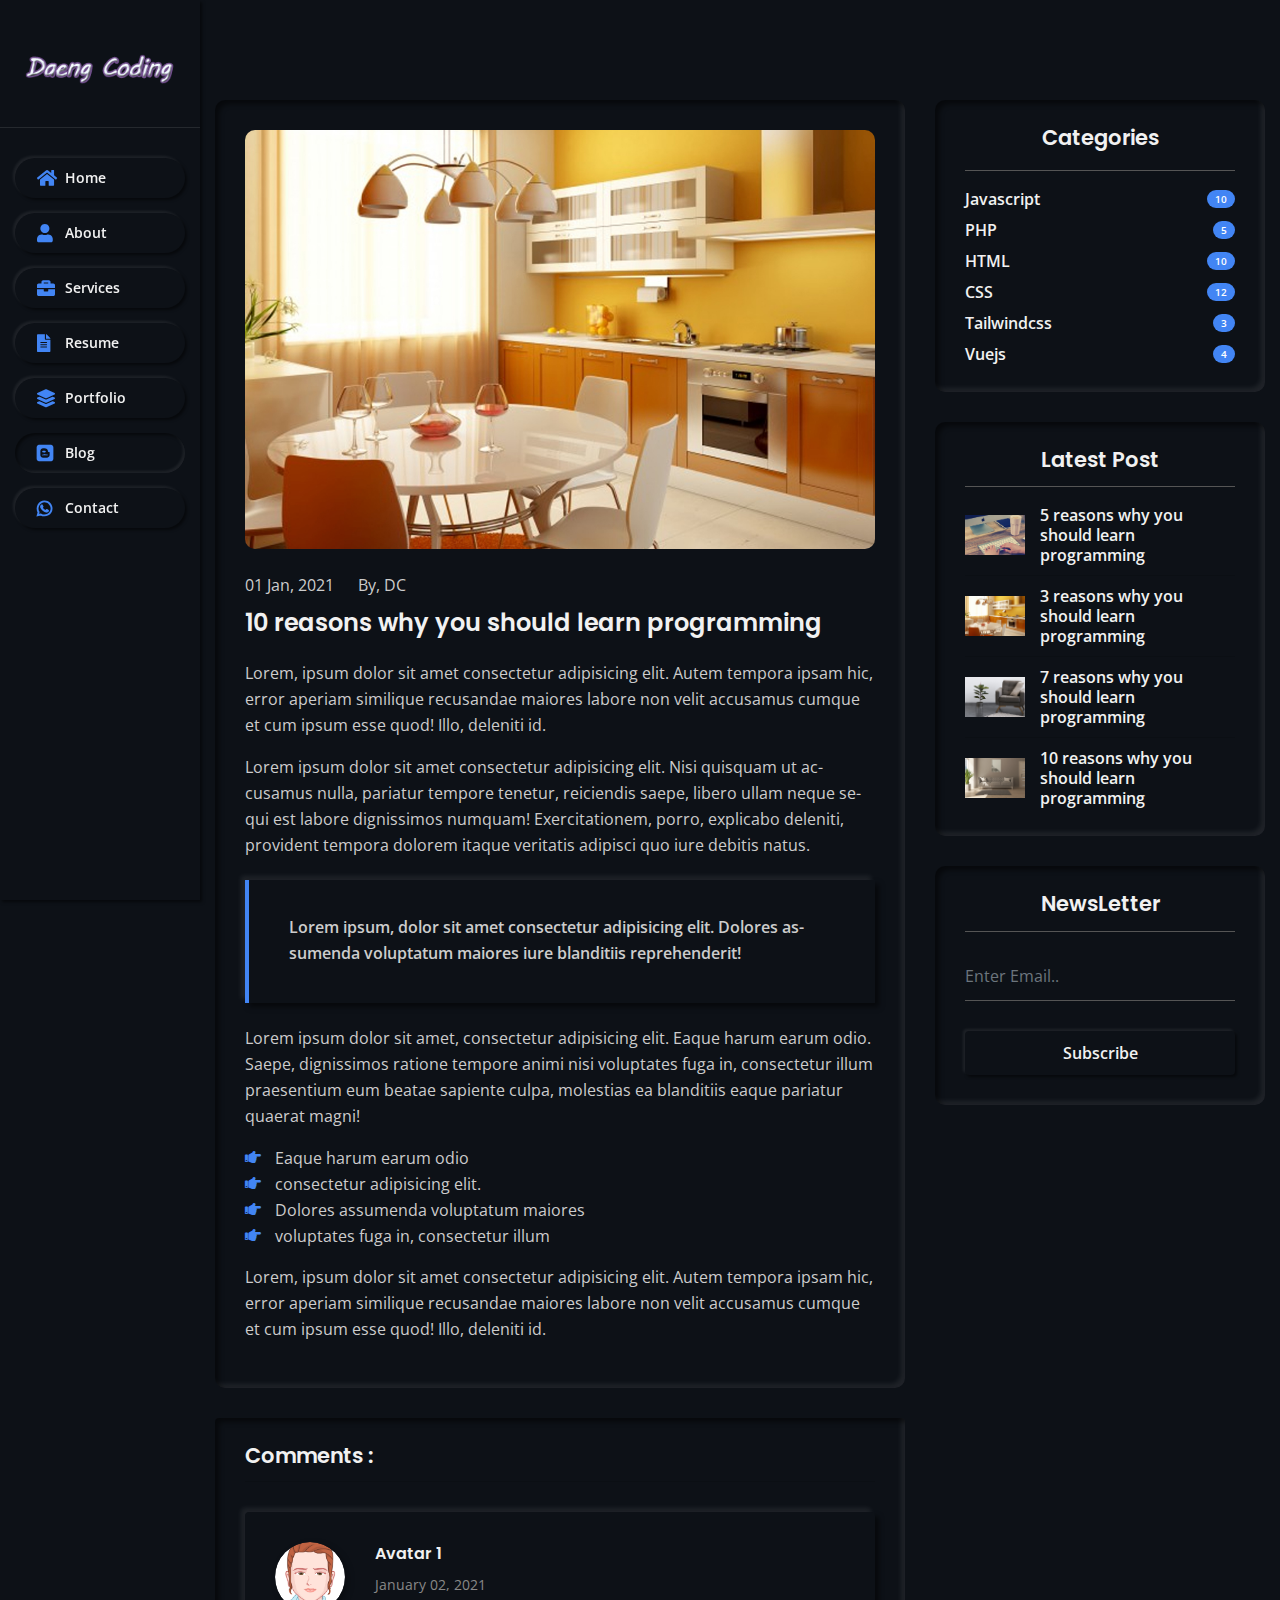
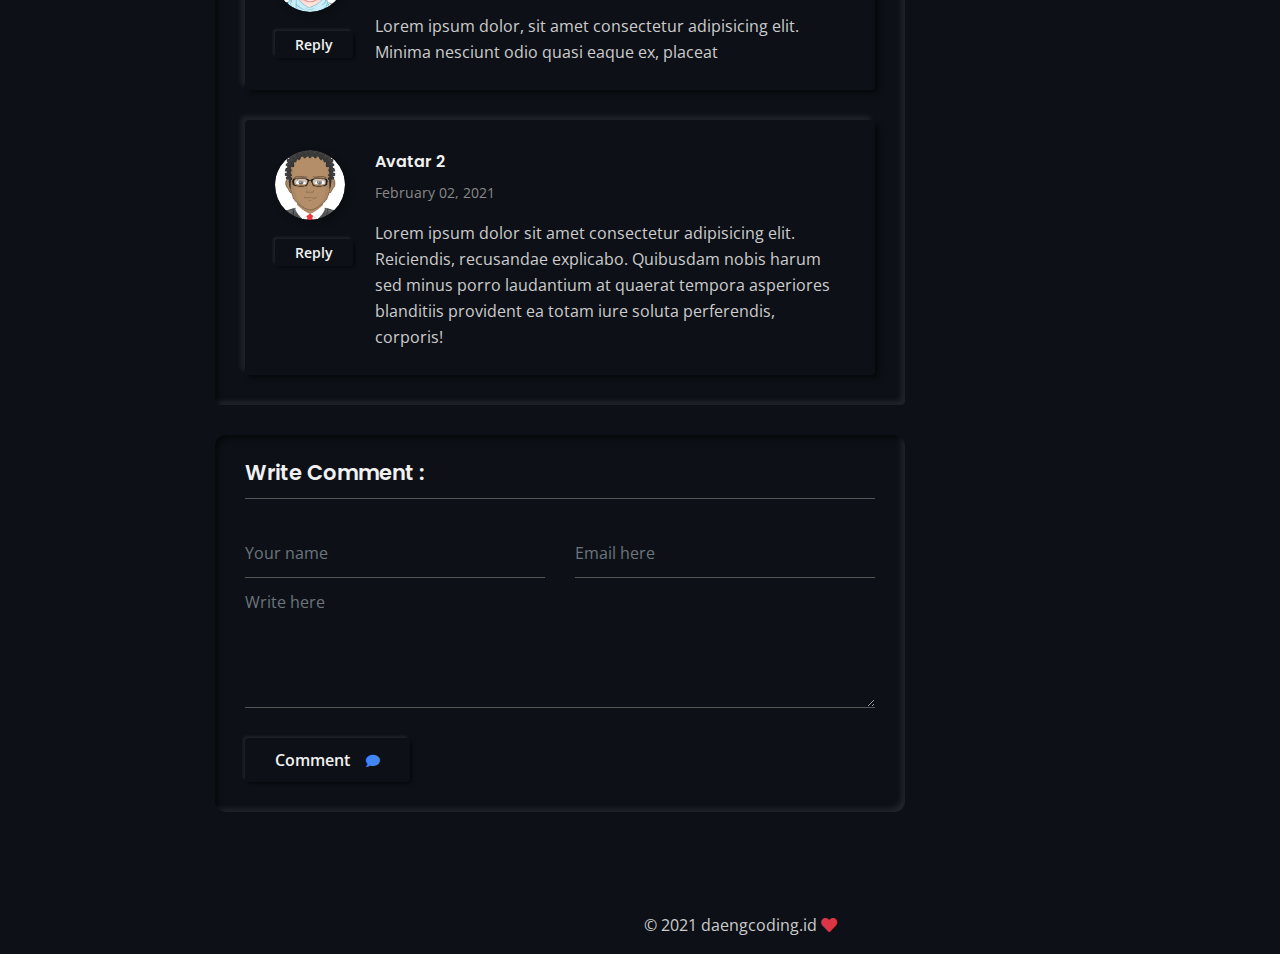
<file: blog-details.html>
<!DOCTYPE html>
<html lang="en">

<head>
	<meta http-equiv="Content-Type" content="text/html; charset=UTF-8">
	<meta http-equiv="X-UA-Compatible" content="IE=edge" />
	<meta http-equiv="X-UA-Compatible" content="ie=edge">
	<meta name="viewport" content="width=device-width, initial-scale=1.0">
	
	<title>  DC - Details blog  </title>
	
	<link rel="stylesheet" href="assets/css/bootstrap.min.css">
	
	<link rel="stylesheet" href="assets/css/plugin.css">
	
	<link rel="stylesheet" href="assets/css/flaticon.css">

	
	<link rel="stylesheet" href="assets/css/style.css">
	<link rel="stylesheet" href="assets/css/multicolor.css">
	
	<link rel="stylesheet" href="assets/css/responsive.css">
</head>

<body>
	<!-- preloader area start -->
	<div class="preloader" id="preloader">
		<div class="loader loader-1">
			<div class="loader-outter"></div>
			<div class="loader-inner"></div>
		</div>
	</div>
	<!-- preloader area end -->

	<!--Main-Menu Area Start-->
	<div class="side-menu-wrapper">
		<div class="menu-toogle-icon">
			<i class="fas fa-bars"></i>
		</div>
	<div class="side-menu">
		<div class="heading-area">
			<img src="assets/images/logo-dc.png" alt="">			
		</div>
		<ul id="mainmenu-area">
			<li>
				<a href="index.html"><i class="fas fa-home"></i>Home</a>
			</li>
			<li>
				<a href="index.html"><i class="fas fa-user"></i>About</a>
			</li>
			<li>
				<a href="index.html"><i class="fas fa-briefcase"></i>Services</a>
			</li>
			<li>
				<a href="index.html"><i class="fas fa-file-alt"></i>Resume</a>
			</li>
			<li>
				<a href="index.html"><i class="fas fa-layer-group"></i>Portfolio</a>
			</li>
			<li class="current">
				<a href="index.html"><i class="fab fa-blogger"></i>Blog</a>
			</li>
			<li>
				<a href="index.html"><i class="fab fa-whatsapp"></i>Contact</a>
			</li>
		</ul>
	</div>
	</div>
	<!--Main-Menu Area Start-->

	<!-- Main Content Area Start -->
		<div class="main-content">
			<div class="main-content-inner">
				
				<!-- Blog Details Area Start -->
				<section class="blog-page single-blog-area">
					<div class="container">
						<div class="row">
							<div class="col-lg-8">
								<div class="single-blog-details">
									<div class="img">
										<img src="assets/images/b2.jpg" alt="">
									</div>
									<div class="content">
										<ul class="top-meta">
											<li>
												<p class="date">
													01 Jan, 2021
												</p>
											</li>
											<li>
												<p class="post-by">
													By, DC
												</p>
											</li>
										</ul>
										<a href="#">
											<h4 class="title">
												10 reasons why you should learn programming
											</h4>
										</a>
										<div class="text-area">
											<p>
												Lorem, ipsum dolor sit amet consectetur adipisicing elit. Autem tempora ipsam hic, error aperiam similique recusandae maiores labore non velit accusamus cumque et cum ipsum esse quod! Illo, deleniti id.
											</p>
											<p>
												Lorem ipsum dolor sit amet consectetur adipisicing elit. Nisi quisquam ut accusamus nulla, pariatur tempore tenetur, reiciendis saepe, libero ullam neque sequi est labore dignissimos numquam! Exercitationem, porro, explicabo deleniti, provident tempora dolorem itaque veritatis adipisci quo iure debitis natus.
											</p>
											<blockquote>
												<p>
													Lorem ipsum, dolor sit amet consectetur adipisicing elit. Dolores assumenda voluptatum maiores iure blanditiis reprehenderit! 
												</p>
											</blockquote>
											<p>
												Lorem ipsum dolor sit amet, consectetur adipisicing elit. Eaque harum earum odio. Saepe, dignissimos ratione tempore animi nisi voluptates fuga in, consectetur illum praesentium eum beatae sapiente culpa, molestias ea blanditiis eaque pariatur quaerat magni!
											</p>
											<ul>
												<li>
													<p><i class="fas fa-hand-point-right"></i>Eaque harum earum odio</p>
												</li>
												<li>
													<p><i class="fas fa-hand-point-right"></i>consectetur adipisicing elit.</p>
												</li>
												<li>
													<p><i class="fas fa-hand-point-right"></i>Dolores assumenda voluptatum maiores</p>
												</li>
												<li>
													<p><i class="fas fa-hand-point-right"></i>voluptates fuga in, consectetur illum</p>
												</li>
											</ul>
											<p>
												Lorem, ipsum dolor sit amet consectetur adipisicing elit. Autem tempora ipsam hic, error aperiam similique recusandae maiores labore non velit accusamus cumque et cum ipsum esse quod! Illo, deleniti id.
											</p>
										</div>
									</div>
								</div>
								<div class="comment-area">
									<h4 class="title">
										Comments :
									</h4>
									<ul class="comment-box-area">
										<li>
										<div class="comment-box">
											<div class="left">
											<div class="img">
												<img src="assets/images/t1.png" alt="">
											</div>
											<a class="replay" href="#">Reply</a>
											</div>
											<div class="right">
											<h5 class="name">
												Avatar 1
											</h5>
											<p class="date">January 02, 2021</p>
											<div class="text">
												<p>Lorem ipsum dolor, sit amet consectetur adipisicing elit. Minima nesciunt odio quasi eaque ex, placeat </p>
											</div>
											</div>
										</div>
										</li>
										<li>
										<div class="comment-box">
											<div class="left">
											<div class="img">
												<img src="assets/images/t2.png" alt="">
											</div>
											<a class="replay" href="#">Reply</a>
											</div>
											<div class="right">
											<h5 class="name">
												Avatar 2
											</h5>
											<p class="date">February 02, 2021</p>
											<div class="text">
												<p>Lorem ipsum dolor sit amet consectetur adipisicing elit. Reiciendis, recusandae explicabo. Quibusdam nobis harum sed minus porro laudantium at quaerat tempora asperiores blanditiis provident ea totam iure soluta perferendis, corporis! </p>
											</div>
											</div>
										</div>
										</li>
									</ul>
								</div>
								<div class="write-comment">
									<h4 class="title">
										Write Comment :
									</h4>
									<form action="#">
										<div class="row">
										<div class="col-md-6">
											<input type="text" class="form-control" placeholder="Your name">
										</div>
										<div class="col-md-6">
											<input type="email" class="form-control" placeholder="Email here">
										</div>
										</div>
										<div class="row">
										<div class="col-lg-12">
											<textarea class="form-control textarea" placeholder="Write here"></textarea>
										</div>
										</div>
										<div class="row">
										<div class="col-lg-12">
											<button class="base-btn1" type="submit">Comment<i class="fas fa-comment ml-3"></i></button>
										</div>
										</div>
									</form>
								</div>
							</div>
							<div class="col-lg-4">
								
								<div class="categori-widget">
									<h4 class="title">
										Categories
									</h4>
									<ul class="cat-list">
										<li>
											<a href="#">
												<p>
													Javascript
												</p>
												<span class="count">
												10
												</span>
											</a>
										</li>
										<li>
											<a href="#">
												<p>
													PHP
												</p>
												<span class="count">
													5
												</span>
											</a>
										</li>
										<li>
											<a href="#">
												<p>
													HTML
												</p>
												<span class="count">
													10
												</span>
											</a>
										</li>
										<li>
											<a href="#">
												<p>
													CSS
												</p>
												<span class="count">
													12
												</span>
											</a>
										</li>
										<li>
											<a href="#">
												<p>
													Tailwindcss
												</p>
												<span class="count">
													3
												</span>
											</a>
										</li>
										<li>
											<a href="#">
												<p>
													Vuejs
												</p>
												<span class="count">
													4
												</span>
											</a>
										</li>
									</ul>
								</div>
								<div class="latest-post-widget">
									<h4 class="title">
										Latest Post
									</h4>
									<ul class="post-list">
										<li>
											<div class="post">
												<div class="post-img">
													<img src="assets/images/b1.jpg" alt="">
												</div>
												<div class="post-details">
													<a href="#" class="post-title">
														5 reasons why you should learn programming  
													</a>
												</div>
											</div>
										</li>
										<li>
											<div class="post">
												<div class="post-img">
													<img src="assets/images/b2.jpg" alt="">
												</div>
												<div class="post-details">
													<a href="#" class="post-title">
														3 reasons why you should learn programming 
													</a>
												</div>
											</div>
										</li>
										<li>
											<div class="post">
												<div class="post-img">
													<img src="assets/images/b3.jpg" alt="">
												</div>
												<div class="post-details">
													<a href="#" class="post-title">
														7 reasons why you should learn programming 
													</a>
												</div>
											</div>
										</li>
										<li>
											<div class="post">
												<div class="post-img">
													<img src="assets/images/b4.jpg" alt="">
												</div>
												<div class="post-details">
													<a href="#" class="post-title">
														10 reasons why you should learn programming 
													</a>
												</div>
											</div>
										</li>
									</ul>
								</div>
								<div class="newsletter-widget">
									<h4 class="title">
											NewsLetter
									</h4>
									<form action="#">
										<input type="text" class="form-control" placeholder="Enter Email..">
										<button type="submit" class="base-btn1">Subscribe</button>
									</form> 
								</div>
							</div>
						</div>
					</div>
				</section>
				<!-- Blog Details Area End -->

			</div>
			<div class="footer">			
				<p>&copy; 2021 daengcoding.id <i class="fa fa-heart text-danger animat"></i></p>	
			</div>
		</div>
	<!-- Main Content Area End -->


	<!-- Back to Top Start -->
	<div class="bottomtotop">
		<i class="fas fa-chevron-right"></i>
	</div>
	<!-- Back to Top End -->



	
	<script src="assets/js/jquery.js"></script>	
	<script src="assets/js/popper.min.js"></script>	
	<script src="assets/js/bootstrap.min.js"></script>	
	<script src="assets/js/plugin.js"></script>
	<script src="assets/js/jQuery-plugin-progressbar.js"></script>	
	<script src="assets/js/typed.min.js"></script>	
	<script src="assets/js/jquery.buoyant.min.js"></script>	
	<script src="assets/js/wow.js"></script>	
	<script src="assets/js/main.js"></script>

</body>

</html>
</file>
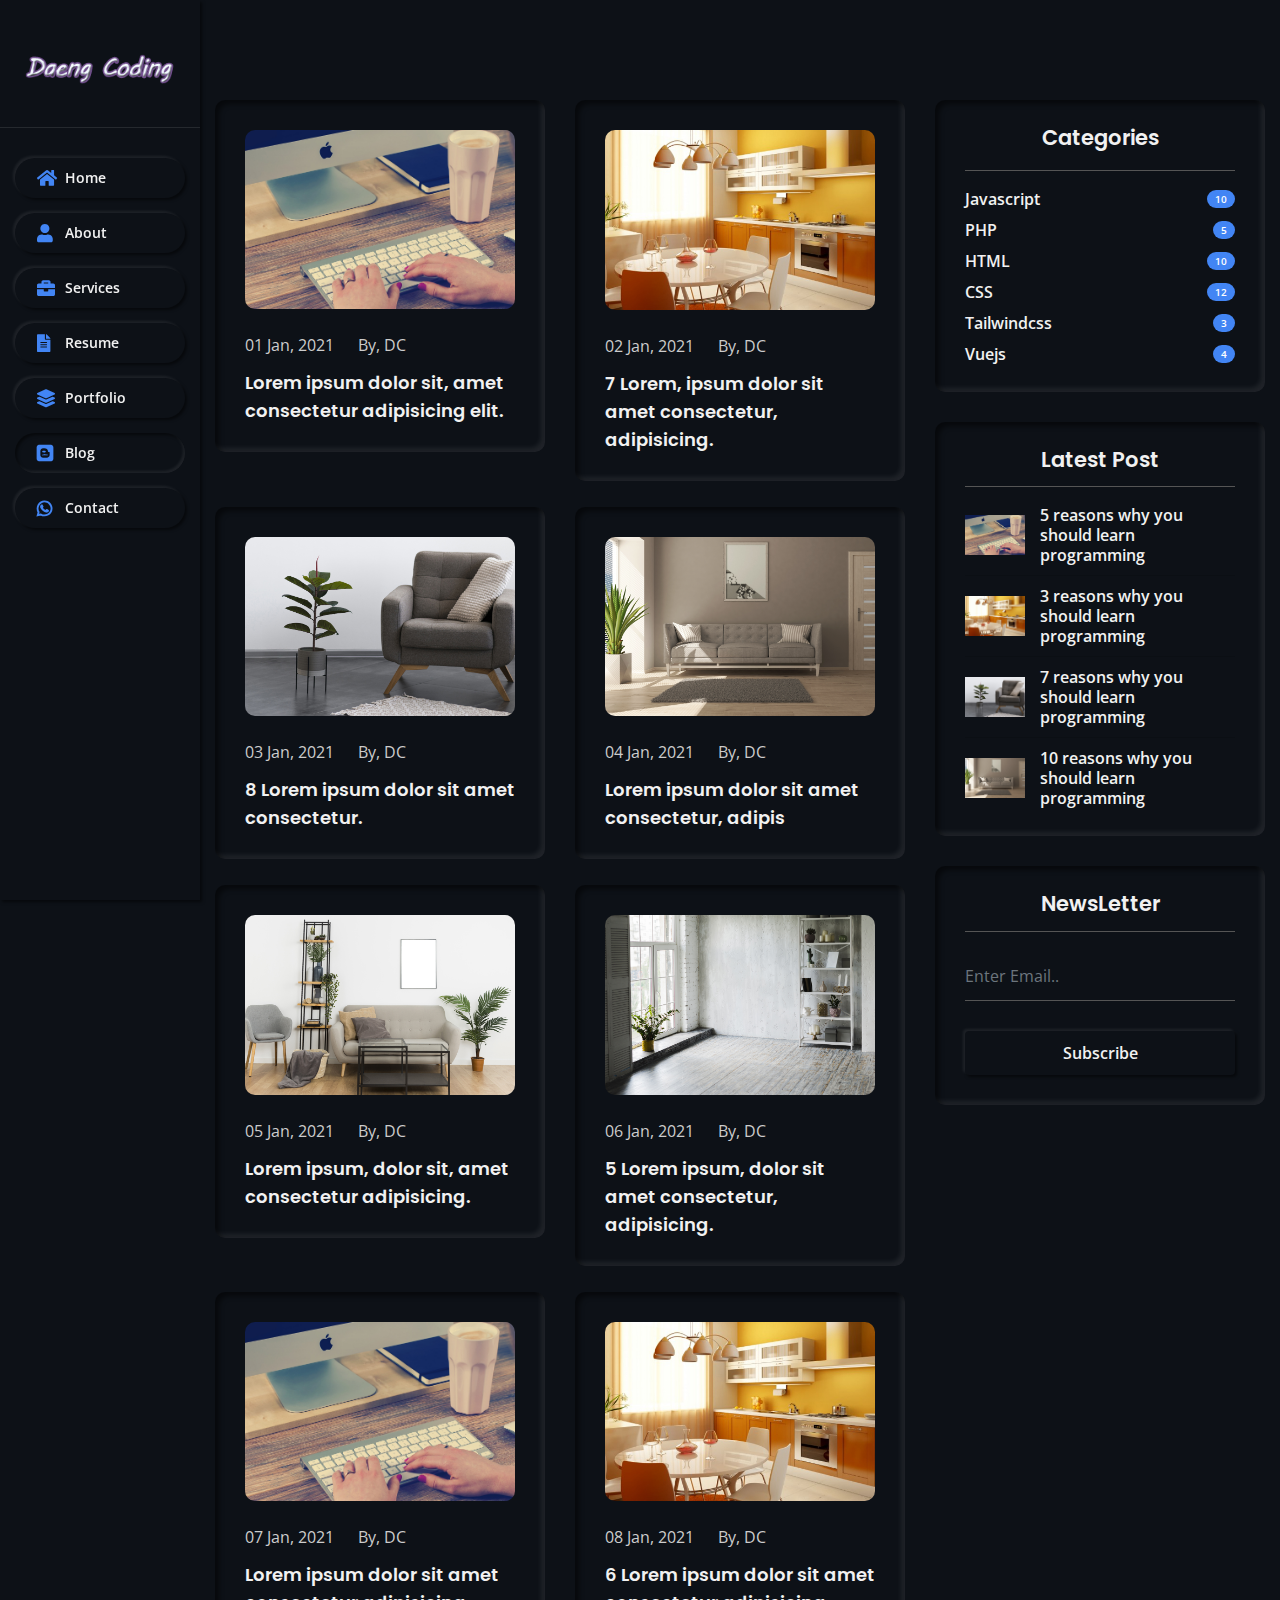
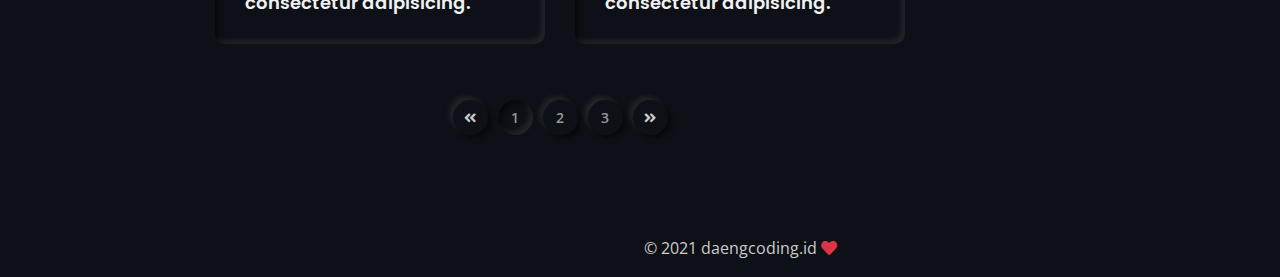
<file: blogs.html>
<!DOCTYPE html>
<html lang="en">

<head>
	<meta http-equiv="Content-Type" content="text/html; charset=UTF-8">
	<meta http-equiv="X-UA-Compatible" content="IE=edge" />
	<meta http-equiv="X-UA-Compatible" content="ie=edge">
	<meta name="viewport" content="width=device-width, initial-scale=1.0">
	
	<title>  DC - Blogs  </title>
	
	<link rel="stylesheet" href="assets/css/bootstrap.min.css">
	
	<link rel="stylesheet" href="assets/css/plugin.css">
	
	<link rel="stylesheet" href="assets/css/flaticon.css">

	
	<link rel="stylesheet" href="assets/css/style.css">
	<link rel="stylesheet" href="assets/css/multicolor.css">
	
	<link rel="stylesheet" href="assets/css/responsive.css">
</head>

<body>
	<!-- preloader area start -->
	<div class="preloader" id="preloader">
		<div class="loader loader-1">
			<div class="loader-outter"></div>
			<div class="loader-inner"></div>
		</div>
	</div>
	<!-- preloader area end -->

	<!--Main-Menu Area Start-->
	<div class="side-menu-wrapper">
		<div class="menu-toogle-icon">
			<i class="fas fa-bars"></i>
		</div>
	<div class="side-menu">
		<div class="heading-area">
			<img src="assets/images/logo-dc.png" alt="">
		</div>
		<ul id="mainmenu-area">
			<li>
				<a href="index.html"><i class="fas fa-home"></i>Home</a>
			</li>
			<li>
				<a href="index.html"><i class="fas fa-user"></i>About</a>
			</li>
			<li>
				<a href="index.html"><i class="fas fa-briefcase"></i>Services</a>
			</li>
			<li>
				<a href="index.html"><i class="fas fa-file-alt"></i>Resume</a>
			</li>
			<li>
				<a href="index.html"><i class="fas fa-layer-group"></i>Portfolio</a>
			</li>
			<li class="current">
				<a href="index.html"><i class="fab fa-blogger"></i>Blog</a>
			</li>
			<li>
				<a href="index.html"><i class="fab fa-whatsapp"></i>Contact</a>
			</li>
		</ul>
	</div>
	</div>
	<!--Main-Menu Area Start-->

	<!-- Main Content Area Start -->
		<div class="main-content">
			<div class="main-content-inner">
                <!-- Blog  Area Start -->
                <section class="blog-page single-blog-area">
                    <div class="container">
                        <div class="row">
                            <div class="col-lg-8">
                                <div class="row">
                                    <div class="col-lg-6 col-md-6">
                                        <div class="single-blog">
                                            <div class="img">
                                                <img src="assets/images/b1.jpg" alt="">
                                            </div>
                                            <div class="content">
                                                <ul class="top-meta">
                                                    <li>
                                                        <p class="date">
                                                            01 Jan, 2021
                                                        </p>
                                                    </li>
                                                    <li>
                                                        <p class="post-by">
                                                            By, DC
                                                        </p>
                                                    </li>
                                                </ul>
                                                <a href="blog-details.html">
                                                    <h4 class="title">
                                                       Lorem ipsum dolor sit, amet consectetur adipisicing elit.
                                                    </h4>
                                                </a>
                                            </div>
                                        </div>
                                    </div>
                                    <div class="col-lg-6 col-md-6">
                                        <div class="single-blog">
                                            <div class="img">
                                                <img src="assets/images/b2.jpg" alt="">
                                            </div>
                                            <div class="content">
                                                <ul class="top-meta">
                                                    <li>
                                                        <p class="date">
                                                            02 Jan, 2021
                                                        </p>
                                                    </li>
                                                    <li>
                                                        <p class="post-by">
                                                            By, DC
                                                        </p>
                                                    </li>
                                                </ul>
                                                <a href="blog-details.html">
                                                    <h4 class="title">
                                                        7 Lorem, ipsum dolor sit amet consectetur, adipisicing.									
                                                    </h4>
                                                </a>
                                            </div>
                                        </div>
                                    </div>
                                    <div class="col-lg-6 col-md-6">
                                        <div class="single-blog">
                                            <div class="img">
                                                <img src="assets/images/b3.jpg" alt="">
                                            </div>
                                            <div class="content">
                                                <ul class="top-meta">
                                                    <li>
                                                        <p class="date">
                                                            03 Jan, 2021
                                                        </p>
                                                    </li>
                                                    <li>
                                                        <p class="post-by">
                                                            By, DC
                                                        </p>
                                                    </li>
                                                </ul>
                                                <a href="blog-details.html">
                                                    <h4 class="title">
                                                        8 Lorem ipsum dolor sit amet consectetur.
                                                    </h4>
                                                </a>
                                            </div>
                                        </div>
                                    </div>
                                    <div class="col-lg-6 col-md-6">
                                        <div class="single-blog">
                                            <div class="img">
                                                <img src="assets/images/b4.jpg" alt="">
                                            </div>
                                            <div class="content">
                                                <ul class="top-meta">
                                                    <li>
                                                        <p class="date">
                                                            04 Jan, 2021
                                                        </p>
                                                    </li>
                                                    <li>
                                                        <p class="post-by">
                                                            By, DC
                                                        </p>
                                                    </li>
                                                </ul>
                                                <a href="blog-details.html">
                                                    <h4 class="title">
                                                        Lorem ipsum dolor sit amet consectetur, adipis
                                                    </h4>
                                                </a>
                                            </div>
                                        </div>
                                    </div>
                                    <div class="col-lg-6 col-md-6">
                                        <div class="single-blog">
                                            <div class="img">
                                                <img src="assets/images/b5.jpg" alt="">
                                            </div>
                                            <div class="content">
                                                <ul class="top-meta">
                                                    <li>
                                                        <p class="date">
                                                            05 Jan, 2021
                                                        </p>
                                                    </li>
                                                    <li>
                                                        <p class="post-by">
                                                            By, DC
                                                        </p>
                                                    </li>
                                                </ul>
                                                <a href="blog-details.html">
                                                    <h4 class="title">
                                                        Lorem ipsum, dolor sit, amet consectetur adipisicing.
                                                    </h4>
                                                </a>
                                            </div>
                                        </div>
                                    </div>
                                    <div class="col-lg-6 col-md-6">
                                        <div class="single-blog">
                                            <div class="img">
                                                <img src="assets/images/b6.jpg" alt="">
                                            </div>
                                            <div class="content">
                                                <ul class="top-meta">
                                                    <li>
                                                        <p class="date">
                                                            06 Jan, 2021
                                                        </p>
                                                    </li>
                                                    <li>
                                                        <p class="post-by">
                                                            By, DC
                                                        </p>
                                                    </li>
                                                </ul>
                                                <a href="blog-details.html">
                                                    <h4 class="title">
                                                        5 Lorem ipsum, dolor sit amet consectetur, adipisicing.
                                                    </h4>
                                                </a>
                                            </div>
                                        </div>
                                    </div>
                                    <div class="col-lg-6 col-md-6">
                                        <div class="single-blog">
                                            <div class="img">
                                                <img src="assets/images/b1.jpg" alt="">
                                            </div>
                                            <div class="content">
                                                <ul class="top-meta">
                                                    <li>
                                                        <p class="date">
                                                            07 Jan, 2021
                                                        </p>
                                                    </li>
                                                    <li>
                                                        <p class="post-by">
                                                            By, DC
                                                        </p>
                                                    </li>
                                                </ul>
                                                <a href="blog-details.html">
                                                    <h4 class="title">
                                                        Lorem ipsum dolor sit amet consectetur adipisicing.
                                                    </h4>
                                                </a>
                                            </div>
                                        </div>
                                    </div>
                                    <div class="col-lg-6 col-md-6">
                                        <div class="single-blog">
                                            <div class="img">
                                                <img src="assets/images/b2.jpg" alt="">
                                            </div>
                                            <div class="content">
                                                <ul class="top-meta">
                                                    <li>
                                                        <p class="date">
                                                            08 Jan, 2021
                                                        </p>
                                                    </li>
                                                    <li>
                                                        <p class="post-by">
                                                            By, DC
                                                        </p>
                                                    </li>
                                                </ul>
                                                <a href="blog-details.html">
                                                    <h4 class="title">
                                                        6 Lorem ipsum dolor sit amet consectetur adipisicing.
                                                    </h4>
                                                </a>
                                            </div>
                                        </div>
                                    </div>
                                </div>
                                <div class="row">
                                    <div class="col-12 d-flex justify-content-center">
                                        <nav aria-label="Page navigation example">
                                            <ul class="pagination">
                                                <li class="page-item">
                                                    <a class="page-link" href="#" aria-label="Previous">
                                                        <span aria-hidden="true"><i class="fas fa-angle-double-left"></i></span>
                                                    </a>
                                                </li>
                                                <li class="page-item"><a class="page-link active" href="#">1</a></li>
                                                <li class="page-item"><a class="page-link" href="#">2</a></li>
                                                <li class="page-item"><a class="page-link" href="#">3</a></li>
                                                <li class="page-item">
                                                    <a class="page-link" href="#" aria-label="Next">
                                                        <span aria-hidden="true"><i class="fas fa-angle-double-right"></i></span>
                                                    </a>
                                                </li>
                                            </ul>
                                        </nav>
                                    </div>
                                </div>
                            </div>
                            <div class="col-lg-4">
                                
                                <div class="categori-widget">
                                    <h4 class="title">
                                        Categories
                                    </h4>
                                    <ul class="cat-list">
                                        <li>
                                            <a href="#">
                                                <p>
                                                    Javascript
                                                </p>
                                                <span class="count">
                                                10
                                                </span>
                                            </a>
                                        </li>
                                        <li>
                                            <a href="#">
                                                <p>
                                                    PHP
                                                </p>
                                                <span class="count">
                                                    5
                                                </span>
                                            </a>
                                        </li>
                                        <li>
                                            <a href="#">
                                                <p>
                                                    HTML
                                                </p>
                                                <span class="count">
                                                    10
                                                </span>
                                            </a>
                                        </li>
                                        <li>
                                            <a href="#">
                                                <p>
                                                    CSS
                                                </p>
                                                <span class="count">
                                                    12
                                                </span>
                                            </a>
                                        </li>
                                        <li>
                                            <a href="#">
                                                <p>
                                                    Tailwindcss
                                                </p>
                                                <span class="count">
                                                    3
                                                </span>
                                            </a>
                                        </li>
                                        <li>
                                            <a href="#">
                                                <p>
                                                    Vuejs
                                                </p>
                                                <span class="count">
                                                    4
                                                </span>
                                            </a>
                                        </li>
                                    </ul>
                                </div>
                                <div class="latest-post-widget">
                                    <h4 class="title">
                                        Latest Post
                                    </h4>
                                    <ul class="post-list">
                                        <li>
                                            <div class="post">
                                                <div class="post-img">
                                                    <img src="assets/images/b1.jpg" alt="">
                                                </div>
                                                <div class="post-details">
                                                    <a href="#" class="post-title">
                                                        5 reasons why you should learn programming  
                                                    </a>
                                                </div>
                                            </div>
                                        </li>
                                        <li>
                                            <div class="post">
                                                <div class="post-img">
                                                    <img src="assets/images/b2.jpg" alt="">
                                                </div>
                                                <div class="post-details">
                                                    <a href="#" class="post-title">
                                                        3 reasons why you should learn programming 
                                                    </a>
                                                </div>
                                            </div>
                                        </li>
                                        <li>
                                            <div class="post">
                                                <div class="post-img">
                                                    <img src="assets/images/b3.jpg" alt="">
                                                </div>
                                                <div class="post-details">
                                                    <a href="#" class="post-title">
                                                        7 reasons why you should learn programming 
                                                    </a>
                                                </div>
                                            </div>
                                        </li>
                                        <li>
                                            <div class="post">
                                                <div class="post-img">
                                                    <img src="assets/images/b4.jpg" alt="">
                                                </div>
                                                <div class="post-details">
                                                    <a href="#" class="post-title">
                                                        10 reasons why you should learn programming 
                                                    </a>
                                                </div>
                                            </div>
                                        </li>
                                    </ul>
                                </div>
                                <div class="newsletter-widget">
                                    <h4 class="title">
                                            NewsLetter
                                    </h4>
                                    <form action="#">
                                        <input type="text" class="form-control" placeholder="Enter Email..">
                                        <button type="submit" class="base-btn1">Subscribe</button>
                                    </form> 
                                </div>
                            </div>
                        </div>
                    </div>
                </section>
                <!-- Blog  Area End -->
			</div>
            <div class="footer">            
                <p>&copy; 2021 daengcoding.id <i class="fa fa-heart text-danger animat"></i></p>    
            </div>
		</div>
	<!-- Main Content Area End -->


	<!-- Back to Top Start -->
	<div class="bottomtotop">
		<i class="fas fa-chevron-right"></i>
	</div>
	<!-- Back to Top End -->



	
	<script src="assets/js/jquery.js"></script>	
	<script src="assets/js/popper.min.js"></script>	
	<script src="assets/js/bootstrap.min.js"></script>	
	<script src="assets/js/plugin.js"></script>
	<script src="assets/js/jQuery-plugin-progressbar.js"></script>	
	<script src="assets/js/typed.min.js"></script>	
	<script src="assets/js/jquery.buoyant.min.js"></script>	
	<script src="assets/js/wow.js"></script>	
	<script src="assets/js/main.js"></script>
    	

</body>

</html>
</file>
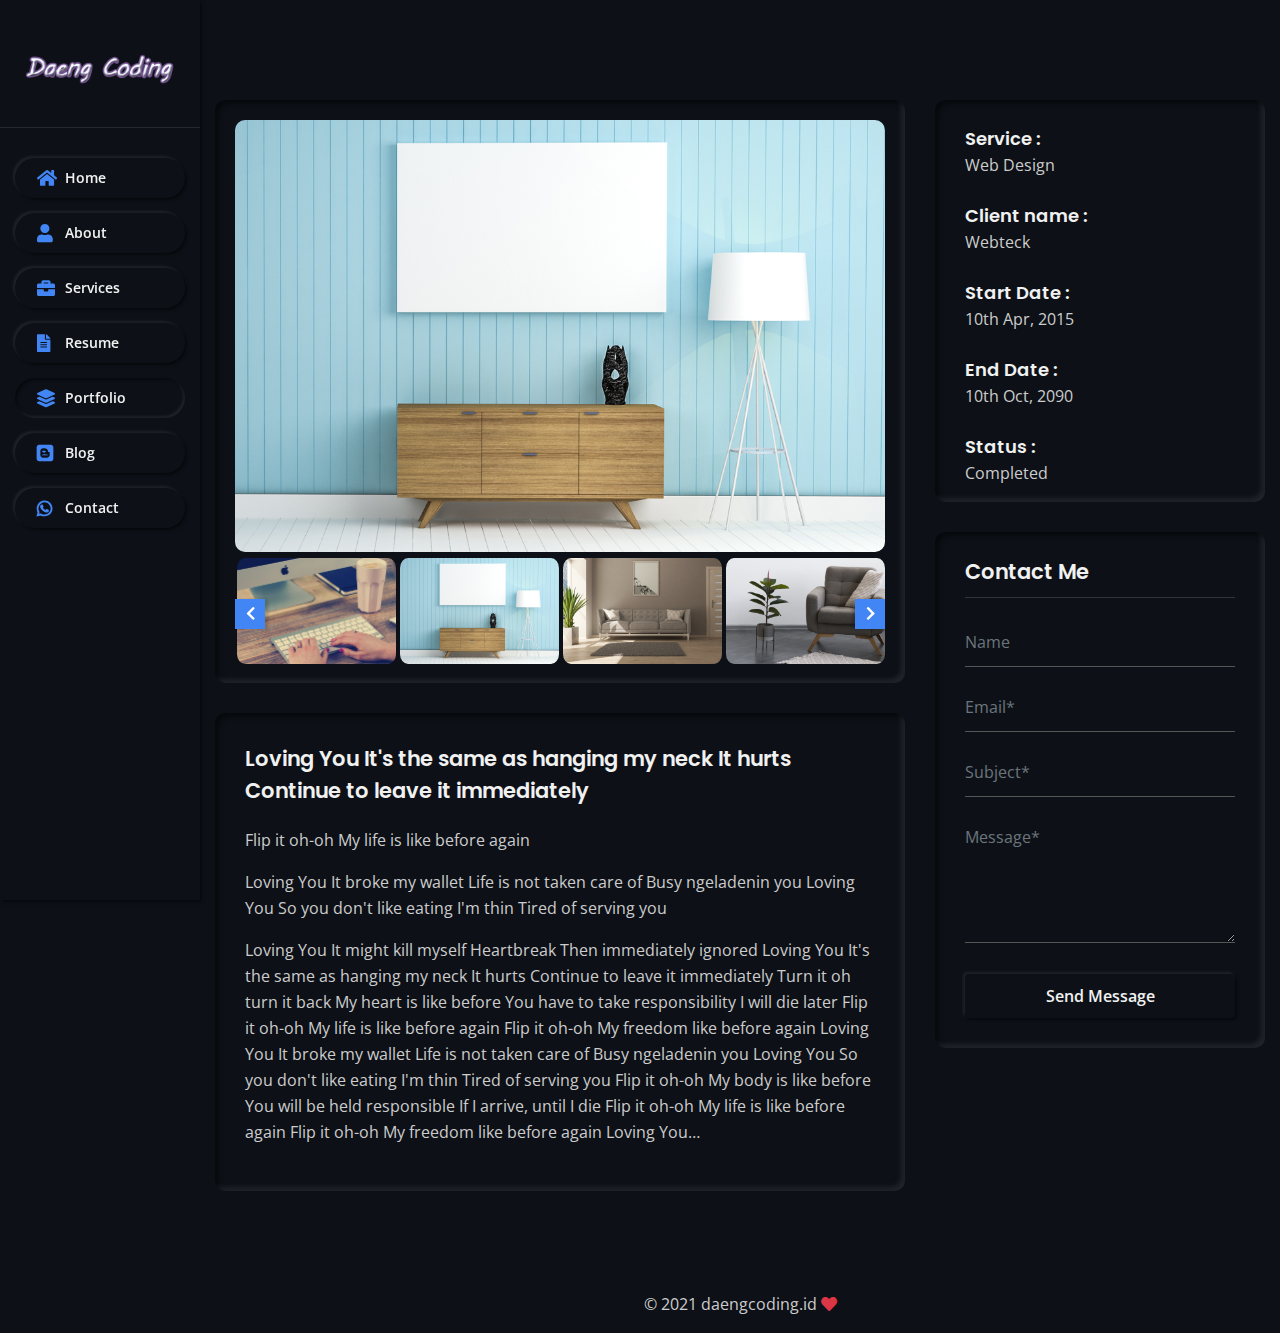
<file: portfolio-details.html>
<!DOCTYPE html>
<html lang="en">

<head>
    <meta http-equiv="Content-Type" content="text/html; charset=UTF-8">
    <meta http-equiv="X-UA-Compatible" content="IE=edge" />
    <meta http-equiv="X-UA-Compatible" content="ie=edge">
    <meta name="viewport" content="width=device-width, initial-scale=1.0">
	
    <title> DC - Details portfolio </title>
    
    <link rel="stylesheet" href="assets/css/bootstrap.min.css">
    
    <link rel="stylesheet" href="assets/css/plugin.css">
    
    <link rel="stylesheet" href="assets/css/flaticon.css">

    
    <link rel="stylesheet" href="assets/css/style.css">
	<link rel="stylesheet" href="assets/css/multicolor.css">
    
    <link rel="stylesheet" href="assets/css/responsive.css">
</head>

<body>
    <!-- preloader area start -->
    <div class="preloader" id="preloader">
        <div class="loader loader-1">
            <div class="loader-outter"></div>
            <div class="loader-inner"></div>
        </div>
    </div>
    <!-- preloader area end -->

    <!--Main-Menu Area Start-->
    <div class="side-menu-wrapper">
        <div class="menu-toogle-icon">
            <i class="fas fa-bars"></i>
        </div>
        <div class="side-menu">
            <div class="heading-area">
                <img src="assets/images/logo-dc.png" alt="">
            </div>
            <ul id="mainmenu-area">
                <li>
                    <a href="index.html"><i class="fas fa-home"></i>Home</a>
                </li>
                <li>
                    <a href="index.html"><i class="fas fa-user"></i>About</a>
                </li>
                <li>
                    <a href="index.html"><i class="fas fa-briefcase"></i>Services</a>
                </li>
                <li>
                    <a href="index.html"><i class="fas fa-file-alt"></i>Resume</a>
                </li>
                <li class="current">
                    <a href="index.html"><i class="fas fa-layer-group"></i>Portfolio</a>
                </li>
                <li>
                    <a href="index.html"><i class="fab fa-blogger"></i>Blog</a>
                </li>
                <li>
                    <a href="index.html"><i class="fab fa-whatsapp"></i>Contact</a>
                </li>
            </ul>
        </div>
    </div>
    <!--Main-Menu Area Start-->

    <!-- Main Content Area Start -->
    <div class="main-content">
        <div class="main-content-inner">


            <!-- Portfolio Details Area Start -->
            <div class="portfolio-details section-padding">
                <div class="container">
                    <div class="row">
                        <div class="col-lg-8">
                            <div class="main-image idgallery">
                                <div class="big-image popup-gallery">
                                    <a
                                        href="assets/images/b9.jpg">
                                        <img src="assets/images/b9.jpg"
                                            alt="">
                                    </a>
                                    <a
                                        href="assets/images/b8.jpg">
                                        <img src="assets/images/b8.jpg"
                                            alt="">
                                    </a>
                                    <a
                                        href="assets/images/b7.jpg">
                                        <img src="assets/images/b7.jpg"
                                            alt="">
                                    </a>
                                    <a
                                        href="assets/images/b6.jpg">
                                        <img src="assets/images/b6.jpg"
                                            alt="">
                                    </a>
                                    <a
                                        href="assets/images/b5.jpg">
                                        <img src="assets/images/b5.jpg"
                                            alt="">
                                    </a>
                                </div>
                                <div class="slider-img owl-carousel">
                                    <div class="slid-item">
                                        <img src="assets/images/b4.jpg"
                                            alt="">
                                    </div>
                                    <div class="slid-item">
                                        <img src="assets/images/b3.jpg"
                                            alt="">
                                    </div>
                                    <div class="slid-item">
                                        <img src="assets/images/b2.jpg"
                                            alt="">
                                    </div>
                                    <div class="slid-item">
                                        <img src="assets/images/b1.jpg"
                                            alt="">
                                    </div>
                                    <div class="slid-item">
                                        <img src="assets/images/b9.jpg"
                                            alt="">
                                    </div>
                                </div>

                            </div>
                            <div class="content">
                                <h3 class="title">Loving You
                                    It's the same as hanging my neck
                                    It hurts
                                    Continue to leave it immediately </h3>
                                <p>Flip it oh-oh
                                    My life is like before again
                                </p>
                                <p>

                                    Loving You
                                    It broke my wallet
                                    Life is not taken care of
                                    Busy ngeladenin you
                                    Loving You
                                    So you don't like eating
                                    I'm thin
                                    Tired of serving you
                                </p>
                                <p>
                                   Loving You
                                It might kill myself
                                Heartbreak
                                Then immediately ignored
                                Loving You
                                It's the same as hanging my neck
                                It hurts
                                Continue to leave it immediately
                                Turn it oh turn it back
                                My heart is like before
                                You have to take responsibility
                                I will die later
                                Flip it oh-oh
                                My life is like before again
                                Flip it oh-oh
                                My freedom like before again
                                Loving You
                                It broke my wallet
                                Life is not taken care of
                                Busy ngeladenin you
                                Loving You
                                So you don't like eating
                                I'm thin
                                Tired of serving you
                                Flip it oh-oh
                                My body is like before
                                You will be held responsible
                                If I arrive, until I die
                                Flip it oh-oh
                                My life is like before again
                                Flip it oh-oh
                                My freedom like before again
                                Loving You…
                                </p>
                            </div>
                        </div>
                        <div class="col-lg-4">
                            <div class="info">
                                <ul>
                                    <li>
                                        <h4> Service :</h4> <span>Web Design</span>
                                    </li>
                                    <li>
                                        <h4>Client name :</h4> <span>Webteck</span>
                                    </li>
                                    <li>
                                        <h4>Start Date :</h4> <span>10th Apr, 2015</span>
                                    </li>
                                    <li>
                                        <h4>End Date :</h4> <span>10th Oct, 2090</span>
                                    </li>
                                    <li>
                                        <h4>Status :</h4> <span>Completed</span>
                                    </li>
                                </ul>
                            </div>
                            <div class="aside-contact-form">
                                <div class="heading">
                                    <h4 class="title">
                                        Contact Me
                                    </h4>
                                </div>
                                <div class="contact-form">
                                    <form id="contact-form" method="post"
                                        action="contact.php">
                                        <div class="controls">
                                            <div class="row">
                                                <div class="col-md-12">
                                                    <div class="form-group">
                                                        <input id="form_name" type="text" name="name*"
                                                            class="form-control" placeholder="Name" required="required"
                                                            data-error="Name is required.">
                                                        <div class="help-block with-errors"></div>
                                                    </div>
                                                </div>
                                                <div class="col-md-12">
                                                    <div class="form-group">
                                                        <input id="form_email" type="email" name="email"
                                                            class="form-control" placeholder="Email*"
                                                            required="required" data-error="Valid email is required.">
                                                        <div class="help-block with-errors"></div>
                                                    </div>
                                                </div>
                                            </div>
                                            <div class="row">
                                                <div class="col-md-12">
                                                    <div class="form-group">
                                                        <input id="form_subject" type="text" name="subject"
                                                            class="form-control" placeholder="Subject*"
                                                            required="required" data-error="Subject is required.">
                                                        <div class="help-block with-errors"></div>
                                                    </div>
                                                </div>
                                            </div>
                                            <div class="row">
                                                <div class="col-md-12">
                                                    <div class="form-group">
                                                        <textarea id="form_message" name="message" class="form-control"
                                                            placeholder="Message*" rows="7" required="required"
                                                            data-error="Please,leave us a message."></textarea>
                                                        <div class="help-block with-errors"></div>
                                                    </div>
                                                </div>
                                                <div class="col-md-12">
                                                    <button type="submit" class="base-btn1"><span>Send
                                                            Message</span></button>
                                                </div>
                                            </div>
                                        </div>
                                    </form> <!-- End Contact From -->
                                </div>
                            </div>
                        </div>
                    </div>
                </div>
            </div>
            <!-- Portfolio Details Area End -->

        </div>
        <div class="footer">            
                <p>&copy; 2021 daengcoding.id <i class="fa fa-heart text-danger animat"></i></p>
        </div>
    </div>
    <!-- Main Content Area End -->


    <!-- Back to Top Start -->
    <div class="bottomtotop">
        <i class="fas fa-chevron-right"></i>
    </div>
    <!-- Back to Top End -->



	
	<script src="assets/js/jquery.js"></script>	
	<script src="assets/js/popper.min.js"></script>	
	<script src="assets/js/bootstrap.min.js"></script>	
	<script src="assets/js/plugin.js"></script>
	<script src="assets/js/jQuery-plugin-progressbar.js"></script>	
	<script src="assets/js/typed.min.js"></script>	
	<script src="assets/js/jquery.buoyant.min.js"></script>	
	<script src="assets/js/wow.js"></script>	
	<script src="assets/js/main.js"></script>

  
</body>

</html>
</file>
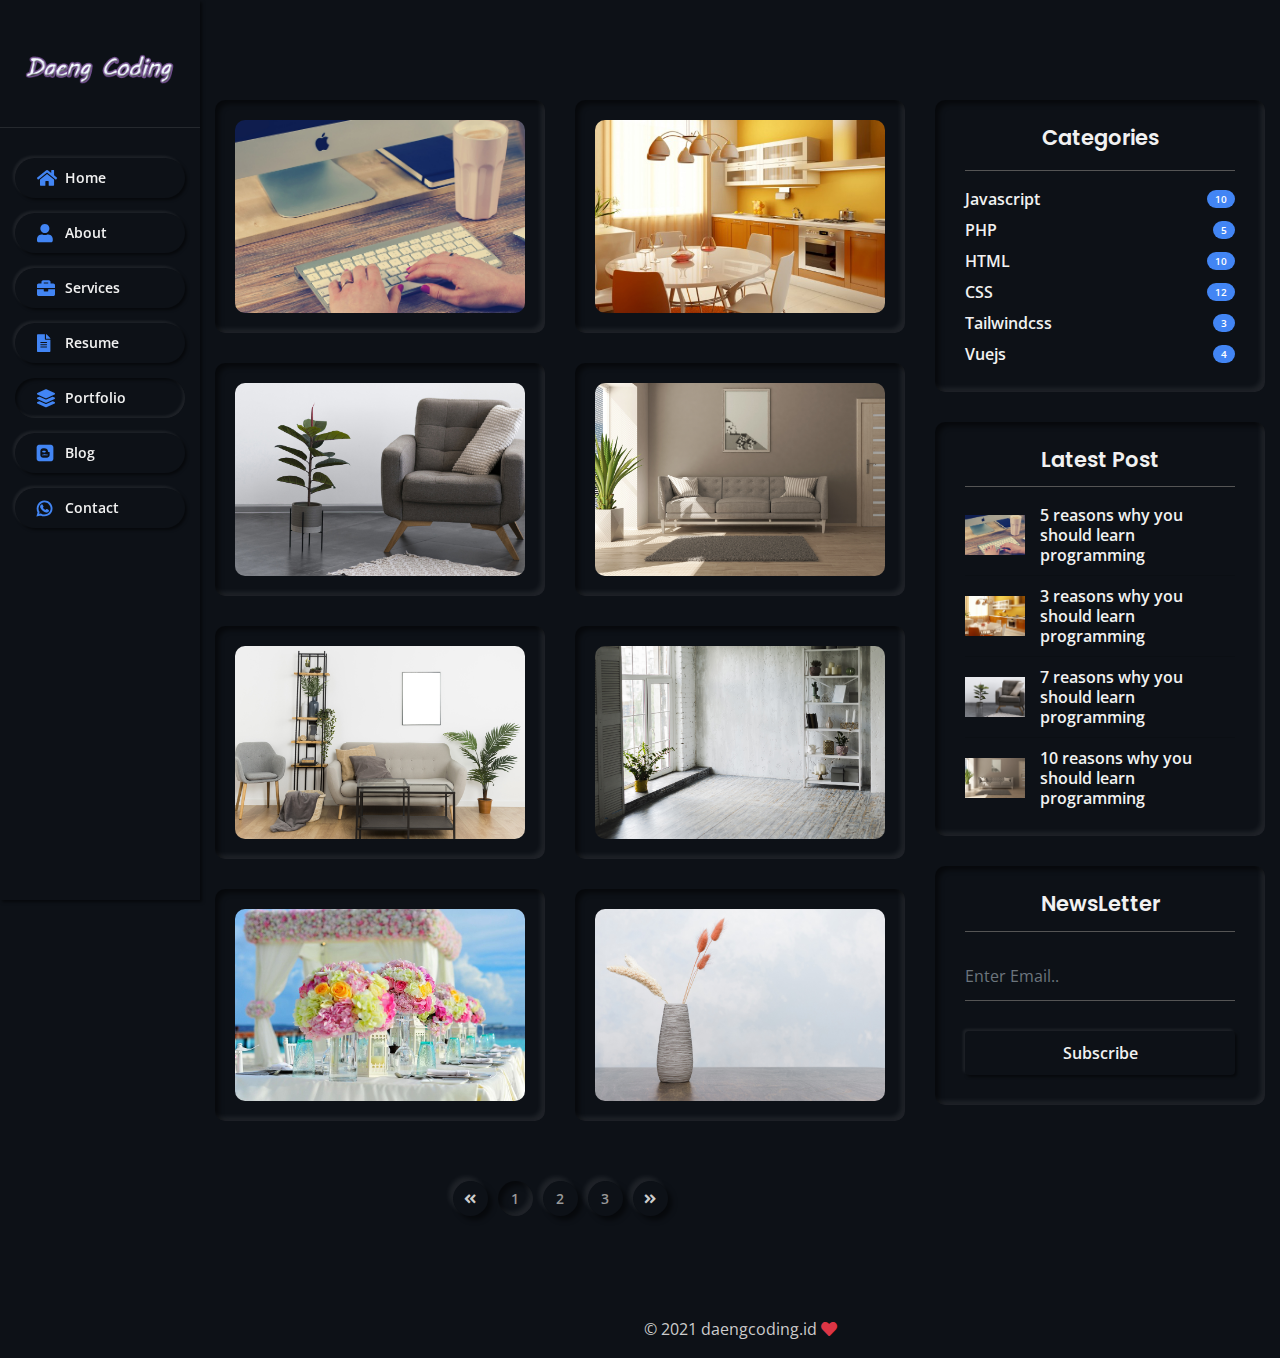
<file: portfolios.html>
<!DOCTYPE html>
<html lang="en">

<head>
	<meta http-equiv="Content-Type" content="text/html; charset=UTF-8">
	<meta http-equiv="X-UA-Compatible" content="IE=edge" />
	<meta http-equiv="X-UA-Compatible" content="ie=edge">
	<meta name="viewport" content="width=device-width, initial-scale=1.0">
	
	<title>  DC - Portfolios  </title>
	
	<link rel="stylesheet" href="assets/css/bootstrap.min.css">
	
	<link rel="stylesheet" href="assets/css/plugin.css">
	
	<link rel="stylesheet" href="assets/css/flaticon.css">

	
	<link rel="stylesheet" href="assets/css/style.css">
	<link rel="stylesheet" href="assets/css/multicolor.css">
	
	<link rel="stylesheet" href="assets/css/responsive.css">
</head>

<body>
	<!-- preloader area start -->
	<div class="preloader" id="preloader">
		<div class="loader loader-1">
			<div class="loader-outter"></div>
			<div class="loader-inner"></div>
		</div>
	</div>
	<!-- preloader area end -->

	<!--Main-Menu Area Start-->
	<div class="side-menu-wrapper">
		<div class="menu-toogle-icon">
			<i class="fas fa-bars"></i>
		</div>
	<div class="side-menu">
		<div class="heading-area">
			<img src="assets/images/logo-dc.png" alt="">
		</div>
		<ul id="mainmenu-area">
			<li>
				<a href="index.html"><i class="fas fa-home"></i>Home</a>
			</li>
			<li>
				<a href="index.html"><i class="fas fa-user"></i>About</a>
			</li>
			<li>
				<a href="index.html"><i class="fas fa-briefcase"></i>Services</a>
			</li>
			<li>
				<a href="index.html"><i class="fas fa-file-alt"></i>Resume</a>
			</li>
			<li class="current">
				<a href="index.html"><i class="fas fa-layer-group"></i>Portfolio</a>
			</li>
			<li>
				<a href="index.html"><i class="fab fa-blogger"></i>Blog</a>
			</li>
			<li>
				<a href="index.html"><i class="fab fa-whatsapp"></i>Contact</a>
			</li>
		</ul>
	</div>
	</div>
	<!--Main-Menu Area Start-->

	<!-- Main Content Area Start -->
		<div class="main-content">
			<div class="main-content-inner">
                <!-- Portfolios  Area Start -->
                <section class="portfolios-page">
                    <div class="container">
                        <div class="row">
                            <div class="col-lg-8">
                                <div class="row">
                                    <div class="col-lg-6 col-md-6">
                                        <div class="gallery-item-content">
                                            <div class="item-thumbnail">
                                                <img src="assets/images/b1.jpg" alt="">
                                                <div class="content-overlay">
                                                    <div class="content">
                                                        <div class="links">
                                                            <a href="portfolio-details.html" class="link"><i class="fas fa-link"></i></a>
                                                            <a class="img-popup image-preview"
                                                                href="assets/images/b7.jpg">
                                                                <i class="fas fa-eye"></i>
                                                            </a>
                                                        </div>
                                                    </div>
                                                </div>
                                            </div>
                                        </div>
                                    </div>
                                    <div class="col-lg-6 col-md-6">
                                        <div class="gallery-item-content">
                                            <div class="item-thumbnail">
                                                <img src="assets/images/b2.jpg" alt="">
                                                <div class="content-overlay">
                                                    <div class="content">
                                                        <div class="links">
                                                            <a href="portfolio-details.html" class="link"><i class="fas fa-link"></i></a>
                                                            <a class="img-popup image-preview"
                                                                href="assets/images/b7.jpg">
                                                                <i class="fas fa-eye"></i>
                                                            </a>
                                                        </div>
                                                    </div>
                                                </div>
                                            </div>
                                        </div>
                                    </div>
                                    <div class="col-lg-6 col-md-6">
                                        <div class="gallery-item-content">
                                            <div class="item-thumbnail">
                                                <img src="assets/images/b3.jpg" alt="">
                                                <div class="content-overlay">
                                                    <div class="content">
                                                        <div class="links">
                                                            <a href="portfolio-details.html" class="link"><i class="fas fa-link"></i></a>
                                                            <a class="img-popup image-preview"
                                                                href="assets/images/b7.jpg">
                                                                <i class="fas fa-eye"></i>
                                                            </a>
                                                        </div>
                                                    </div>
                                                </div>
                                            </div>
                                        </div>
                                    </div>
                                    <div class="col-lg-6 col-md-6">
                                        <div class="gallery-item-content">
                                            <div class="item-thumbnail">
                                                <img src="assets/images/b4.jpg" alt="">
                                                <div class="content-overlay">
                                                    <div class="content">
                                                        <div class="links">
                                                            <a href="portfolio-details.html" class="link"><i class="fas fa-link"></i></a>
                                                            <a class="img-popup image-preview"
                                                                href="assets/images/b7.jpg">
                                                                <i class="fas fa-eye"></i>
                                                            </a>
                                                        </div>
                                                    </div>
                                                </div>
                                            </div>
                                        </div>
                                    </div>
                                    <div class="col-lg-6 col-md-6">
                                        <div class="gallery-item-content">
                                            <div class="item-thumbnail">
                                                <img src="assets/images/b5.jpg" alt="">
                                                <div class="content-overlay">
                                                    <div class="content">
                                                        <div class="links">
                                                            <a href="portfolio-details.html" class="link"><i class="fas fa-link"></i></a>
                                                            <a class="img-popup image-preview"
                                                                href="assets/images/b7.jpg">
                                                                <i class="fas fa-eye"></i>
                                                            </a>
                                                        </div>
                                                    </div>
                                                </div>
                                            </div>
                                        </div>
                                    </div>
                                    <div class="col-lg-6 col-md-6">
                                        <div class="gallery-item-content">
                                            <div class="item-thumbnail">
                                                <img src="assets/images/b6.jpg" alt="">
                                                <div class="content-overlay">
                                                    <div class="content">
                                                        <div class="links">
                                                            <a href="portfolio-details.html" class="link"><i class="fas fa-link"></i></a>
                                                            <a class="img-popup image-preview"
                                                                href="assets/images/b7.jpg">
                                                                <i class="fas fa-eye"></i>
                                                            </a>
                                                        </div>
                                                    </div>
                                                </div>
                                            </div>
                                        </div>
                                    </div>
                                    <div class="col-lg-6 col-md-6">
                                        <div class="gallery-item-content">
                                            <div class="item-thumbnail">
                                                <img src="assets/images/b7.jpg" alt="">
                                                <div class="content-overlay">
                                                    <div class="content">
                                                        <div class="links">
                                                            <a href="portfolio-details.html" class="link"><i class="fas fa-link"></i></a>
                                                            <a class="img-popup image-preview"
                                                                href="assets/images/b7.jpg">
                                                                <i class="fas fa-eye"></i>
                                                            </a>
                                                        </div>
                                                    </div>
                                                </div>
                                            </div>
                                        </div>
                                    </div>
                                    <div class="col-lg-6 col-md-6">
                                        <div class="gallery-item-content">
                                            <div class="item-thumbnail">
                                                <img src="assets/images/b8.jpg" alt="">
                                                <div class="content-overlay">
                                                    <div class="content">
                                                        <div class="links">
                                                            <a href="portfolio-details.html" class="link"><i class="fas fa-link"></i></a>
                                                            <a class="img-popup image-preview"
                                                                href="assets/images/b7.jpg">
                                                                <i class="fas fa-eye"></i>
                                                            </a>
                                                        </div>
                                                    </div>
                                                </div>
                                            </div>
                                        </div>
                                    </div>
                                </div>
                                <div class="row">
                                    <div class="col-12 d-flex justify-content-center">
                                        <nav aria-label="Page navigation example">
                                            <ul class="pagination">
                                                <li class="page-item">
                                                    <a class="page-link" href="#" aria-label="Previous">
                                                        <span aria-hidden="true"><i class="fas fa-angle-double-left"></i></span>
                                                    </a>
                                                </li>
                                                <li class="page-item"><a class="page-link active" href="#">1</a></li>
                                                <li class="page-item"><a class="page-link" href="#">2</a></li>
                                                <li class="page-item"><a class="page-link" href="#">3</a></li>
                                                <li class="page-item">
                                                    <a class="page-link" href="#" aria-label="Next">
                                                        <span aria-hidden="true"><i class="fas fa-angle-double-right"></i></span>
                                                    </a>
                                                </li>
                                            </ul>
                                        </nav>
                                    </div>
                                </div>
                            </div>
                            <div class="col-lg-4">
                                
                                <div class="categori-widget">
                                    <h4 class="title">
                                        Categories
                                    </h4>
                                    <ul class="cat-list">
                                        <li>
                                            <a href="#">
                                                <p>
                                                    Javascript
                                                </p>
                                                <span class="count">
                                                10
                                                </span>
                                            </a>
                                        </li>
                                        <li>
                                            <a href="#">
                                                <p>
                                                    PHP
                                                </p>
                                                <span class="count">
                                                    5
                                                </span>
                                            </a>
                                        </li>
                                        <li>
                                            <a href="#">
                                                <p>
                                                    HTML
                                                </p>
                                                <span class="count">
                                                    10
                                                </span>
                                            </a>
                                        </li>
                                        <li>
                                            <a href="#">
                                                <p>
                                                    CSS
                                                </p>
                                                <span class="count">
                                                    12
                                                </span>
                                            </a>
                                        </li>
                                        <li>
                                            <a href="#">
                                                <p>
                                                    Tailwindcss
                                                </p>
                                                <span class="count">
                                                    3
                                                </span>
                                            </a>
                                        </li>
                                        <li>
                                            <a href="#">
                                                <p>
                                                    Vuejs
                                                </p>
                                                <span class="count">
                                                    4
                                                </span>
                                            </a>
                                        </li>
                                    </ul>
                                </div>
                                <div class="latest-post-widget">
                                    <h4 class="title">
                                        Latest Post
                                    </h4>
                                    <ul class="post-list">
                                        <li>
                                            <div class="post">
                                                <div class="post-img">
                                                    <img src="assets/images/b1.jpg" alt="">
                                                </div>
                                                <div class="post-details">
                                                    <a href="#" class="post-title">
                                                        5 reasons why you should learn programming  
                                                    </a>
                                                </div>
                                            </div>
                                        </li>
                                        <li>
                                            <div class="post">
                                                <div class="post-img">
                                                    <img src="assets/images/b2.jpg" alt="">
                                                </div>
                                                <div class="post-details">
                                                    <a href="#" class="post-title">
                                                        3 reasons why you should learn programming 
                                                    </a>
                                                </div>
                                            </div>
                                        </li>
                                        <li>
                                            <div class="post">
                                                <div class="post-img">
                                                    <img src="assets/images/b3.jpg" alt="">
                                                </div>
                                                <div class="post-details">
                                                    <a href="#" class="post-title">
                                                        7 reasons why you should learn programming 
                                                    </a>
                                                </div>
                                            </div>
                                        </li>
                                        <li>
                                            <div class="post">
                                                <div class="post-img">
                                                    <img src="assets/images/b4.jpg" alt="">
                                                </div>
                                                <div class="post-details">
                                                    <a href="#" class="post-title">
                                                        10 reasons why you should learn programming 
                                                    </a>
                                                </div>
                                            </div>
                                        </li>
                                    </ul>
                                </div>
                                <div class="newsletter-widget">
                                    <h4 class="title">
                                            NewsLetter
                                    </h4>
                                    <form action="#">
                                        <input type="text" class="form-control" placeholder="Enter Email..">
                                        <button type="submit" class="base-btn1">Subscribe</button>
                                    </form> 
                                </div>
                            </div>
                        </div>
                    </div>
                </section>
                <!-- Portfolios  Area End -->
			</div>
            <div class="footer">            
                <p>&copy; 2021 daengcoding.id <i class="fa fa-heart text-danger animat"></i></p>
            </div>
		</div>
	<!-- Main Content Area End -->


	<!-- Back to Top Start -->
	<div class="bottomtotop">
		<i class="fas fa-chevron-right"></i>
	</div>
	<!-- Back to Top End -->



	
	<script src="assets/js/jquery.js"></script>	
	<script src="assets/js/popper.min.js"></script>	
	<script src="assets/js/bootstrap.min.js"></script>	
	<script src="assets/js/plugin.js"></script>
	<script src="assets/js/jQuery-plugin-progressbar.js"></script>	
	<script src="assets/js/typed.min.js"></script>	
	<script src="assets/js/jquery.buoyant.min.js"></script>	
	<script src="assets/js/wow.js"></script>	
	<script src="assets/js/main.js"></script>
    	
</body>

</html>
</file>
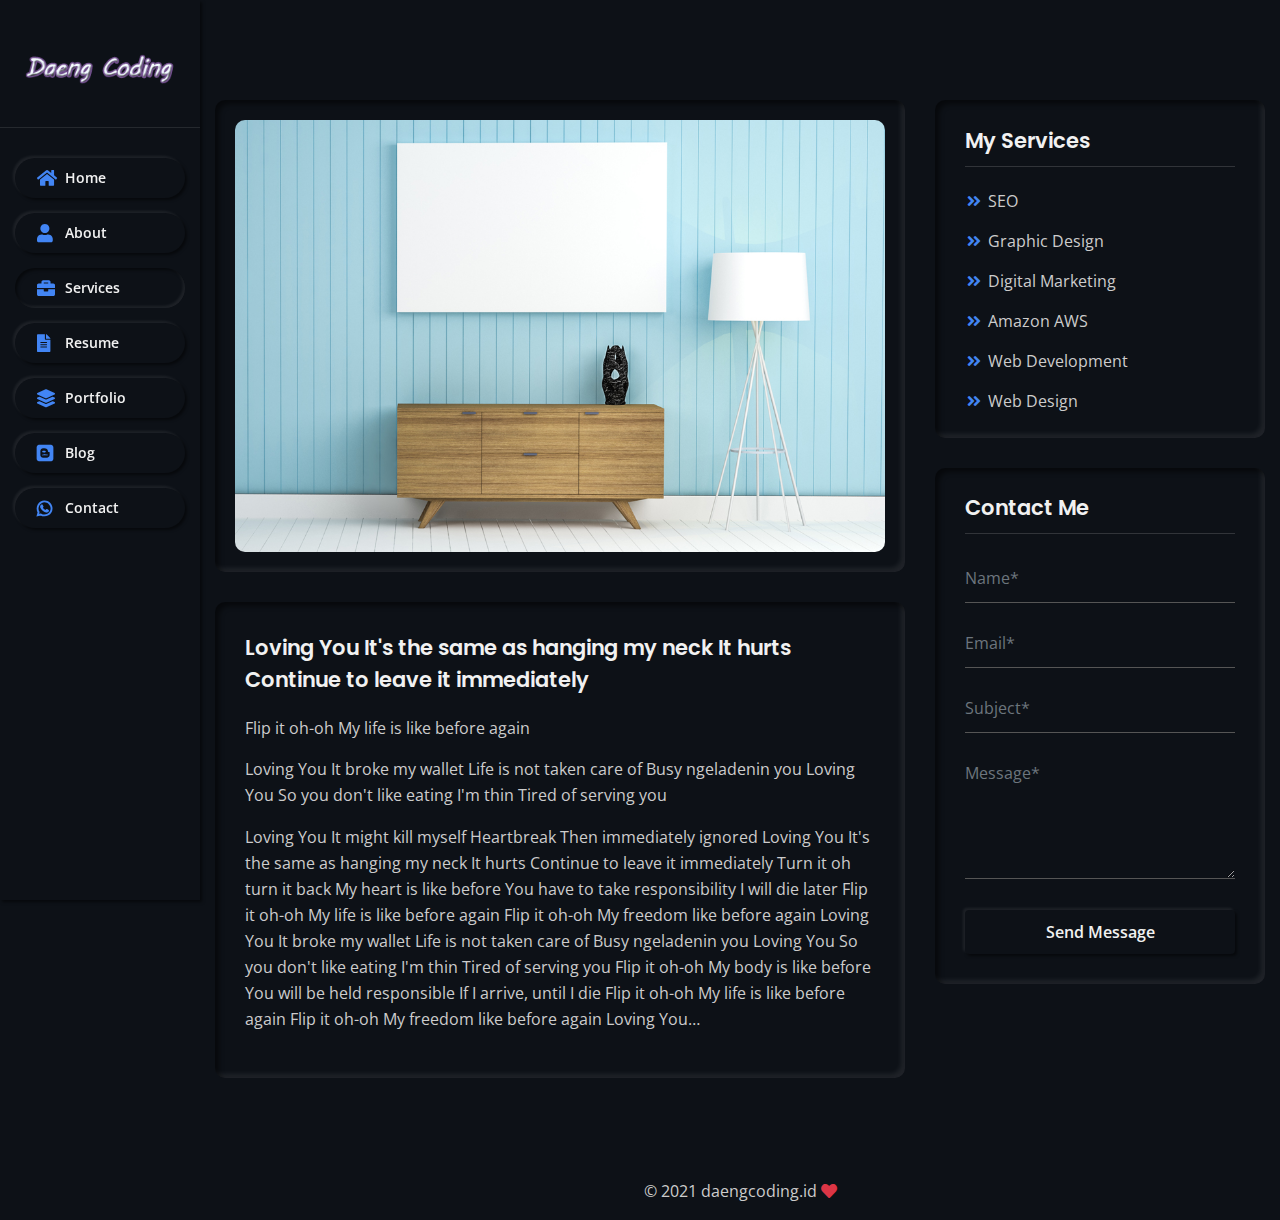
<file: service-details.html>
<!DOCTYPE html>
<html lang="en">

<head>
    <meta http-equiv="Content-Type" content="text/html; charset=UTF-8">
    <meta http-equiv="X-UA-Compatible" content="IE=edge" />
    <meta http-equiv="X-UA-Compatible" content="ie=edge">
    <meta name="viewport" content="width=device-width, initial-scale=1.0">
	
    <title> DC - Details service </title>
   
    
    <link rel="stylesheet" href="assets/css/bootstrap.min.css">

    <link rel="stylesheet" href="assets/css/plugin.css">
    
    <link rel="stylesheet" href="assets/css/flaticon.css">

    
    <link rel="stylesheet" href="assets/css/style.css">
	<link rel="stylesheet" href="assets/css/multicolor.css">
    
    <link rel="stylesheet" href="assets/css/responsive.css">
</head>

<body>
    <!-- preloader area start -->
    <div class="preloader" id="preloader">
        <div class="loader loader-1">
            <div class="loader-outter"></div>
            <div class="loader-inner"></div>
        </div>
    </div>
    <!-- preloader area end -->

    <!--Main-Menu Area Start-->
    <div class="side-menu-wrapper">
        <div class="menu-toogle-icon">
            <i class="fas fa-bars"></i>
        </div>
        <div class="side-menu">
            <div class="heading-area">
                <img src="assets/images/logo-dc.png" alt="">
            </div>
            <ul id="mainmenu-area">
                <li>
                    <a href="index.html"><i class="fas fa-home"></i>Home</a>
                </li>
                <li>
                    <a href="index.html"><i class="fas fa-user"></i>About</a>
                </li>
                <li class="current">
                    <a href="index.html"><i class="fas fa-briefcase"></i>Services</a>
                </li>
                <li>
                    <a href="index.html"><i class="fas fa-file-alt"></i>Resume</a>
                </li>
                <li>
                    <a href="index.html"><i class="fas fa-layer-group"></i>Portfolio</a>
                </li>
                <li>
                    <a href="index.html"><i class="fab fa-blogger"></i>Blog</a>
                </li>
                <li>
                    <a href="index.html"><i class="fab fa-whatsapp"></i>Contact</a>
                </li>
            </ul>
        </div>
    </div>
    <!--Main-Menu Area Start-->

    <!-- Main Content Area Start -->
    <div class="main-content">
        <div class="main-content-inner">

            <!-- Service Details Area Start -->
            <div class="portfolio-details section-padding">
                <div class="container">
                    <div class="row">
                        <div class="col-lg-8">
                            <div class="main-image">
                                <img src="assets/images/b9.jpg"
                                    alt="">
                            </div>
                            <div class="content">
                                <h3 class="title">Loving You
                                    It's the same as hanging my neck
                                    It hurts
                                    Continue to leave it immediately
                                </h3>
                                <div class="sort-dec mb-3">
                                    Flip it oh-oh
                                    My life is like before again
                                </div>
                                <p>Loving You
                                    It broke my wallet
                                    Life is not taken care of
                                    Busy ngeladenin you
                                    Loving You
                                    So you don't like eating
                                    I'm thin
                                    Tired of serving you
                                &nbsp;</p>
                                <p>Loving You
                                It might kill myself
                                Heartbreak
                                Then immediately ignored
                                Loving You
                                It's the same as hanging my neck
                                It hurts
                                Continue to leave it immediately
                                Turn it oh turn it back
                                My heart is like before
                                You have to take responsibility
                                I will die later
                                Flip it oh-oh
                                My life is like before again
                                Flip it oh-oh
                                My freedom like before again
                                Loving You
                                It broke my wallet
                                Life is not taken care of
                                Busy ngeladenin you
                                Loving You
                                So you don't like eating
                                I'm thin
                                Tired of serving you
                                Flip it oh-oh
                                My body is like before
                                You will be held responsible
                                If I arrive, until I die
                                Flip it oh-oh
                                My life is like before again
                                Flip it oh-oh
                                My freedom like before again
                                Loving You…&nbsp;</p>
                            </div>
                        </div>
                        <div class="col-lg-4">
                            <div class="info service-category">
                                <div class="heading">
                                    <h4 class="title">
                                        My Services
                                    </h4>
                                </div>
                                <ul class="service-list">
                                    <li>
                                        <a href="#"
                                            class="service  active "><i class="fas fa-angle-double-right"></i>SEO</a>
                                    </li>
                                    <li>
                                        <a href="#" class="service "><i
                                                class="fas fa-angle-double-right"></i>Graphic Design</a>
                                    </li>
                                    <li>
                                        <a href="#" class="service "><i
                                                class="fas fa-angle-double-right"></i>Digital Marketing</a>
                                    </li>
                                    <li>
                                        <a href="#" class="service "><i
                                                class="fas fa-angle-double-right"></i>Amazon AWS</a>
                                    </li>
                                    <li>
                                        <a href="#" class="service "><i
                                                class="fas fa-angle-double-right"></i>Web Development</a>
                                    </li>
                                    <li>
                                        <a href="#" class="service "><i
                                                class="fas fa-angle-double-right"></i>Web Design</a>
                                    </li>
                                </ul>
                            </div>
                            <div class="aside-contact-form">
                                <div class="heading">
                                    <h4 class="title">
                                        Contact Me
                                    </h4>
                                </div>
                                <div class="contact-form">
                                    <form id="contact-form" method="post"
                                        action="http://localhost/liveporichoy/sendmail">
                                        <input type="hidden" name="_token"
                                            value="RdrKtO7CdUz66WGB4L0jhWt3kDUfTM4scq7iQD5R">
                                        <div class="controls">
                                            <div class="row">
                                                <div class="col-md-12">
                                                    <div class="form-group">
                                                        <input id="form_name" type="text" name="name"
                                                            class="form-control" placeholder="Name*" required="required"
                                                            data-error="Name is required.">
                                                        <div class="help-block with-errors"></div>
                                                    </div>
                                                </div>
                                                <div class="col-md-12">
                                                    <div class="form-group">
                                                        <input id="form_email" type="email" name="email"
                                                            class="form-control" placeholder="Email*"
                                                            required="required" data-error="Valid email is required.">
                                                        <div class="help-block with-errors"></div>
                                                    </div>
                                                </div>
                                            </div>
                                            <div class="row">
                                                <div class="col-md-12">
                                                    <div class="form-group">
                                                        <input id="form_subject" type="text" name="subject"
                                                            class="form-control" placeholder="Subject*"
                                                            required="required" data-error="Subject is required.">
                                                        <div class="help-block with-errors"></div>
                                                    </div>
                                                </div>
                                            </div>
                                            <div class="row">
                                                <div class="col-md-12">
                                                    <div class="form-group">
                                                        <textarea id="form_message" name="message" class="form-control"
                                                            placeholder="Message*" rows="7" required="required"
                                                            data-error="Please,leave us a message."></textarea>
                                                        <div class="help-block with-errors"></div>
                                                    </div>
                                                </div>
                                                <div class="col-md-12">
                                                    <button type="submit" class="base-btn1"><span>Send
                                                            Message</span></button>
                                                </div>
                                            </div>
                                        </div>
                                    </form> <!-- End Contact From -->
                                </div>
                            </div>
                        </div>
                    </div>
                </div>
            </div>
            <!-- Service Details Area End -->

        </div>
        <div class="footer">            
                <p>&copy; 2021 daengcoding.id <i class="fa fa-heart text-danger animat"></i></p>            
        </div>
    </div>
    <!-- Main Content Area End -->


    <!-- Back to Top Start -->
    <div class="bottomtotop">
        <i class="fas fa-chevron-right"></i>
    </div>
    <!-- Back to Top End -->



	
	<script src="assets/js/jquery.js"></script>	
	<script src="assets/js/popper.min.js"></script>	
	<script src="assets/js/bootstrap.min.js"></script>	
	<script src="assets/js/plugin.js"></script>
	<script src="assets/js/jQuery-plugin-progressbar.js"></script>	
	<script src="assets/js/typed.min.js"></script>	
	<script src="assets/js/jquery.buoyant.min.js"></script>	
	<script src="assets/js/wow.js"></script>	
	<script src="assets/js/main.js"></script>

</body>

</html>
</file>
<file: assets/css/flaticon.css>
/*
  	Flaticon icon font: Flaticon
  	Creation date: 27/10/2019 12:52
  	*/

@font-face {
  font-family: "Flaticon";
  src: url("../fonts/Flaticon.eot");
  src: url("../fonts/Flaticon.eot?#iefix") format("embedded-opentype"),
       url("../fonts/Flaticon.woff2") format("woff2"),
       url("../fonts/Flaticon.woff") format("woff"),
       url("../fonts/Flaticon.ttf") format("truetype"),
       url("../fonts/Flaticon.svg#Flaticon") format("svg");
  font-weight: normal;
  font-style: normal;
}

@media screen and (-webkit-min-device-pixel-ratio:0) {
  @font-face {
    font-family: "Flaticon";
    src: url("../fonts/Flaticon.svg#Flaticon") format("svg");
  }
}

[class^="flaticon-"]:before, [class*=" flaticon-"]:before,
[class^="flaticon-"]:after, [class*=" flaticon-"]:after {   
  font-family: Flaticon;
font-style: normal;
}

.flaticon-gear:before { content: "\f100"; }
.flaticon-lock:before { content: "\f101"; }
.flaticon-security:before { content: "\f102"; }
.flaticon-global:before { content: "\f103"; }
.flaticon-server:before { content: "\f104"; }
.flaticon-shield:before { content: "\f105"; }
.flaticon-cpu:before { content: "\f106"; }
.flaticon-lightbulb:before { content: "\f107"; }
.flaticon-code:before { content: "\f108"; }
.flaticon-chronometer:before { content: "\f109"; }
.flaticon-code-1:before { content: "\f10a"; }
.flaticon-download:before { content: "\f10b"; }
.flaticon-key:before { content: "\f10c"; }
.flaticon-upload:before { content: "\f10d"; }
.flaticon-magnifying-glass:before { content: "\f10e"; }
.flaticon-code-2:before { content: "\f10f"; }
.flaticon-mouse:before { content: "\f110"; }
.flaticon-modem:before { content: "\f111"; }
.flaticon-code-3:before { content: "\f112"; }
.flaticon-gear-1:before { content: "\f113"; }
.flaticon-keyboard:before { content: "\f114"; }
.flaticon-cloud-computing:before { content: "\f115"; }
.flaticon-security-1:before { content: "\f116"; }
.flaticon-cloud-computing-1:before { content: "\f117"; }
.flaticon-code-4:before { content: "\f118"; }
.flaticon-global-1:before { content: "\f119"; }
.flaticon-code-5:before { content: "\f11a"; }
.flaticon-ram:before { content: "\f11b"; }
.flaticon-upload-1:before { content: "\f11c"; }
.flaticon-server-1:before { content: "\f11d"; }
.flaticon-modem-1:before { content: "\f11e"; }
.flaticon-code-6:before { content: "\f11f"; }
.flaticon-firewall:before { content: "\f120"; }
.flaticon-cpu-1:before { content: "\f121"; }
.flaticon-code-7:before { content: "\f122"; }
.flaticon-folder:before { content: "\f123"; }
.flaticon-virus:before { content: "\f124"; }
.flaticon-computer:before { content: "\f125"; }
.flaticon-server-2:before { content: "\f126"; }
.flaticon-virus-1:before { content: "\f127"; }
.flaticon-security-2:before { content: "\f128"; }
.flaticon-folder-1:before { content: "\f129"; }
.flaticon-cpu-2:before { content: "\f12a"; }
.flaticon-server-3:before { content: "\f12b"; }
.flaticon-server-4:before { content: "\f12c"; }
.flaticon-cpu-3:before { content: "\f12d"; }
.flaticon-code-8:before { content: "\f12e"; }
.flaticon-password:before { content: "\f12f"; }
.flaticon-code-9:before { content: "\f130"; }
.flaticon-software:before { content: "\f131"; }
.flaticon-online-shopping:before { content: "\f132"; }
.flaticon-backup:before { content: "\f133"; }
.flaticon-chat:before { content: "\f134"; }
.flaticon-streaming:before { content: "\f135"; }
.flaticon-online:before { content: "\f136"; }
.flaticon-live-streaming:before { content: "\f137"; }
.flaticon-social-media:before { content: "\f138"; }
.flaticon-sharing:before { content: "\f139"; }
.flaticon-online-gaming:before { content: "\f13a"; }
.flaticon-online-banking:before { content: "\f13b"; }
.flaticon-online-1:before { content: "\f13c"; }
.flaticon-email:before { content: "\f13d"; }
.flaticon-online-music:before { content: "\f13e"; }
.flaticon-online-gaming-1:before { content: "\f13f"; }
.flaticon-audio-book:before { content: "\f140"; }
.flaticon-ebook:before { content: "\f141"; }
.flaticon-mobile-video:before { content: "\f142"; }
.flaticon-subscription:before { content: "\f143"; }
.flaticon-renew:before { content: "\f144"; }
.flaticon-online-shopping-1:before { content: "\f145"; }
.flaticon-online-2:before { content: "\f146"; }
.flaticon-phone:before { content: "\f147"; }
.flaticon-cloud-storage:before { content: "\f148"; }
.flaticon-transfer-money:before { content: "\f149"; }
.flaticon-stream-video:before { content: "\f14a"; }
.flaticon-worldwide:before { content: "\f14b"; }
.flaticon-calendar:before { content: "\f14c"; }
.flaticon-arroba:before { content: "\f14d"; }
.flaticon-mail:before { content: "\f14e"; }
.flaticon-telephone:before { content: "\f14f"; }
.flaticon-contract:before { content: "\f150"; }
.flaticon-placeholder:before { content: "\f151"; }
.flaticon-telephone-1:before { content: "\f152"; }
.flaticon-telephone-2:before { content: "\f153"; }
.flaticon-message:before { content: "\f154"; }
.flaticon-sms:before { content: "\f155"; }
.flaticon-chat-1:before { content: "\f156"; }
.flaticon-wall-clock:before { content: "\f157"; }
.flaticon-id-card:before { content: "\f158"; }
.flaticon-assistance:before { content: "\f159"; }
.flaticon-mouse-1:before { content: "\f15a"; }
.flaticon-headset:before { content: "\f15b"; }
.flaticon-smartphone:before { content: "\f15c"; }
.flaticon-like:before { content: "\f15d"; }
.flaticon-camera:before { content: "\f15e"; }
.flaticon-key-1:before { content: "\f15f"; }
.flaticon-prize:before { content: "\f160"; }
.flaticon-truck:before { content: "\f161"; }
.flaticon-mobile-phone:before { content: "\f162"; }
.flaticon-amount:before { content: "\f163"; }
.flaticon-info:before { content: "\f164"; }
.flaticon-email-1:before { content: "\f165"; }
.flaticon-support:before { content: "\f166"; }
.flaticon-review:before { content: "\f167"; }
.flaticon-download-1:before { content: "\f168"; }
.flaticon-smile:before { content: "\f169"; }
.flaticon-account:before { content: "\f16a"; }
.flaticon-bell:before { content: "\f16b"; }
.flaticon-reuse:before { content: "\f16c"; }
.flaticon-share:before { content: "\f16d"; }
.flaticon-hand:before { content: "\f16e"; }
.flaticon-vip:before { content: "\f16f"; }
.flaticon-microphone:before { content: "\f170"; }
.flaticon-energy:before { content: "\f171"; }
.flaticon-heart:before { content: "\f172"; }
.flaticon-email-2:before { content: "\f173"; }
.flaticon-verified:before { content: "\f174"; }
.flaticon-coin:before { content: "\f175"; }
.flaticon-danger:before { content: "\f176"; }
.flaticon-shield-1:before { content: "\f177"; }
.flaticon-idea:before { content: "\f178"; }
.flaticon-filter:before { content: "\f179"; }
</file>
<file: assets/css/multicolor.css>
/* multicolor start 4285f4 */


.home-section .particals .circles{
    background: #4286f45e;
}

.side-menu #mainmenu-area li a i,
.home-section .home-content .social-info ul li a i,
.base-btn1 i,
.section-heading .title i,
.single-counter .icon i,
.service-wrapper .single-feature .icon i,
.resume-wrapper .resume-box .knowledge-list .single-knowledge p::before,
.single-info .info-icon i,
.bottomtotop i,
.info.service-category .service-list li .service i,
.gallery-item-content .item-thumbnail .content-overlay .content .links a i,
.single-blog-details .content ul li p i,
.side-menu-wrapper .menu-toogle-icon i
{
    color: #4285f4!important;
}
.resume-wrapper .resume-box .education-list .single-education .year,
.resume-wrapper .resume-box .education-list .single-education::before,
.resume-wrapper .resume-box .education-list .single-education::after,
.categori-widget .cat-list li a .count,
.idgallery .slidPrv4.slick-arrow,
.idgallery .slidNext4.slick-arrow
{
    background: #4285f4;
}
.progress-bar,
.resume-wrapper .resume-box .skill-list .single-skill .progress .progress-bar,
.resume-wrapper .resume-box .skill-list2 .single-skill2 .circle-progress .right,
.resume-wrapper .resume-box .skill-list2 .single-skill2 .circle-progress .rotate
{
    background-color: #4285f4!important;
}
.resume-wrapper .resume-box .education-list .single-education .year::after {
    border-top: 10px solid #4285f4;
}
.resume-wrapper .resume-box .education-list .single-education {
    border-left: 3px solid #4285f4;
}
.single-review .stars i{
    color: #ffcc00!important;
}
.single-blog-details .content blockquote {
    border-left: 4px solid #4285f4;
}

.loader-1 .loader-outter {
    position: absolute;
    border: 4px solid #4285f4;
    border-left-color: transparent;
    border-bottom: 0;
    width: 100%;
    height: 100%;
    border-radius: 50%;
    -webkit-animation: loader-1-outter 1s cubic-bezier(0.42, 0.61, 0.58, 0.41) infinite;
    animation: loader-1-outter 1s cubic-bezier(0.42, 0.61, 0.58, 0.41) infinite;
  }
  
  .loader-1 .loader-inner {
    position: absolute;
    border: 4px solid #4285f4;
    border-radius: 50%;
    width: 40px;
    height: 40px;
    left: calc(50% - 20px);
    top: calc(50% - 20px);
    border-right: 0;
    border-top-color: transparent;
    -webkit-animation: loader-1-inner 1s cubic-bezier(0.42, 0.61, 0.58, 0.41) infinite;
    animation: loader-1-inner 1s cubic-bezier(0.42, 0.61, 0.58, 0.41) infinite;
  }
</file>
<file: assets/css/responsive.css>
@media  (max-width: 1400px) {
  .main-content {
    padding-left: 200px;
  }
  .side-menu {
    width: 200px;
}
.side-menu-wrapper{
  width: 200px;
}
}

@media  (max-width: 1199px) {
  .partners .partners-slider .slider-item {
    flex: 25%;
    max-width: 25%;
}
.partners .partners-slider{
  justify-content: start;
  text-align: left;
}
}

@media  (max-width: 991px) {
 
  .side-menu{
    position: fixed;
    z-index: 99;
    background: #0D1117;
    height: 100%;
    overflow: auto;
    display: none;
  }
  .side-menu-wrapper .menu-toogle-icon{
    display: block;
  }

  .main-content {
    padding-left: 0px;
  }
  .categori-widget{
    margin-top: 30px;
  }
  .about-section .about .about-image{
    margin-bottom: 30px;
  }
  .partners .partners-slider .slider-item {
    flex: 33.333%;
    max-width: 33.33%;
}
.contact .home-page-form{
  margin-bottom: 30px;
}
.portfolio-details .info{
  margin-top: 30px;
}

}

@media  (max-width: 767px) {
 
}


@media  (max-width: 575px) {
  .home-section .home-content .heading {
    font-size: 32px;
    line-height: 42px;
}
.about-section .about .about-content .personal-info ul li {
  max-width: 100%;
  -webkit-box-flex: 100%;
  -ms-flex: 100%;
  flex: 100%;
}

}



@media  (max-width: 414px) {
  .header-area .title {
    display: block;
}
.main-top-header .top-header-content .right-content .list li a{
  font-size: 12px;
}
.resume-wrapper .resume-box .skill-list2 .single-skill2 {
  max-width: 50%;
  -webkit-box-flex: 50%;
  -ms-flex: 50%;
  flex: 50%;
}
.partners .partners-slider .slider-item {
  flex: 50%;
  max-width: 50%;
}

.single-blog-details .content .title {
  font-size: 21px;
  line-height: 31px;
}
.comment-area .comment-box-area li .comment-box .right {
  margin-left: 0px;
}
.comment-area .comment-box-area li .comment-box .left{
  position: relative;
  text-align: left;
  margin-bottom: 15px;
}

}


@media  (max-width: 360px) {
  .project-gallery .project-gallery-filter .project-gallery-menu .filter{
    width: 100%;
    margin: 0px;
  }
}
</file>
<file: assets/css/style.css>
@charset "UTF-8";
@import url("https://fonts.googleapis.com/css?family=Open+Sans:400,600|Poppins:400,500,600,700&display=swap");
/* Normalize  */
html {
  font-family: "Open Sans", sans-serif;
  -webkit-text-size-adjust: 100%;
  -ms-text-size-adjust: 100%;
  overflow-x: hidden;
}

body {
  font-family: "Open Sans", sans-serif;
  font-size: 16px;
  margin: 0;
  color: #ccc;
  overflow-x: hidden;
  background-color: #0D1117;
}

body.modal-open {
  padding-right: 0px !important;
}

h1 {
  font-size: 60px;
  line-height: 1.0833333333;
}

h2 {
  font-size: 52px;
  line-height: 1.4444444444;
}

h3 {
  font-size: 26px;
  line-height: 1.0833333333;
}

h4 {
  font-size: 22px;
  line-height: 1.2380952381;
}

h1,
h2,
h3,
h4,
h5,
h6 {
  color: #f1f1f1;
  font-family: "Poppins", sans-serif;
}

p {
  font-size: 16px;
  color: #ccc;
  line-height: 1.625;
  -webkit-hyphens: auto;
  hyphens: auto;
}

a {
  color: #f1f1f1;
  text-decoration: none;
}

a,
a:hover,
a:focus,
a:active {
  text-decoration: none;
  outline: none;
  color: #f1f1f1;
}

a i {
  padding: 0 2px;
}

img {
  max-width: 100%;
}

ul {
  padding: 0;
  margin: 0;
}
ul li {
  list-style: none;
}

i {
  color: #ccc !important;
}

/*input and button type focus outline disable*/
input[type=text]:focus,
input[type=email]:focus,
input[type=url]:focus,
input[type=password]:focus,
input[type=search]:focus,
input[type=tel]:focus,
input[type=number]:focus,
textarea:focus,
input[type=button]:focus,
input[type=reset]:focus,
input[type=submit]:focus,
select:focus {
  outline: none;
  box-shadow: none;
  border: 1px solid #ddd;
}

/**
 * 5.0 - Alignments
 */
.alignleft {
  float: left;
}

.alignright {
  float: right;
}

.aligncenter {
  clear: both;
  display: block;
  margin: 0 auto 1.75em;
}
@keyframes pulse-border {
  0% {
    transform: translateX(-50%) translateY(-50%) translateZ(0) scale(1);
    opacity: 1;
  }
  100% {
    transform: translateX(-50%) translateY(-50%) translateZ(0) scale(1.3);
    opacity: 0;
  }
}
@keyframes h-p-a {
  0% {
    bottom: 30px;
  }
  50% {
    bottom: 60px;
  }
  100% {
    margin-top: 30px;
  }
}
/* Global style */
.base-btn1 {
  font-size: 16px;
  font-weight: 600;
  padding: 10px 30px;
  display: inline-block;
  border-radius: 4px;
  cursor: pointer;
  transition: all 0.3s ease-in;
  color: #f1f1f1;
  background-color: #0D1117;
  border: 0px;
  box-shadow: 2px 2px 3px rgba(0,0,0,0.5),
  -2px -2px 3px rgba(255,255,255,0.08);
 
  transition: box-shadow 0.3s cubic-bezier(0.79, 0.21, 0.06, 0.81);
 
}
.base-btn1:hover {
 box-shadow:inset 2px 2px 3px rgba(0,0,0,0.5),
  inset -2px -2px 3px rgba(255,255,255,0.08);
  transition: box-shadow 0.3s cubic-bezier(0.79, 0.21, 0.06, 0.81); 
}
.base-btn1 i {
  font-size: 14px;
  margin-left: 4px;
}

.table-striped tbody tr:nth-of-type(odd) {
  background: #F7F8FC !important;
}

.section-heading {
  text-align: left;
  margin-bottom: 50px;
  display: flex;
  justify-content: space-between;
 box-shadow: 2px 2px 3px rgba(0,0,0,0.5),
  -2px -2px 3px rgba(255,255,255,0.08);
  transition: box-shadow 0.3s cubic-bezier(0.79, 0.21, 0.06, 0.81); 
  padding: 10px 30px 10px;
  border-radius: 3px;
}
.section-heading .title {
  font-size: 24px;
  line-height: 34px;
  font-weight: 600;
  color: #f1f1f1;
  display: inline-block;
  position: relative;
  margin-bottom: 0px;
}
.section-heading .title i {
  font-size: 24px;
  margin-right: 12px;
}
.section-heading .right-area {
  align-self: center;
}
.section-heading .link {
  padding: 4px 15px;
  font-size: 14px;
  line-height: 24px;
  font-weight: 600;
}
.section-heading .link:hover {
  text-decoration: underline;
}

.progress {
  background-color: #ddd;
}

.email-success {
  width: 100%;
  margin-bottom: 15px;
}

#controlBar_bgndVideo {
  display: none !important;
}

.mbYTP_wrapper iframe {
  transform: scale(1.2);
}

.input-field {
  width: 100%;
  height: 50px;
  padding: 0 20px;
  font-size: 14px;
  border-radius: 5px;
  margin-bottom: 20px;
  border: 1px solid rgba(0, 0, 0, 0.1);
}
.input-field.textarea {
  min-height: 137px;
  padding: 15px 20px;
  resize: none;
  border-radius: 5px;
}
.input-field.error {
  border: 1px solid red;
}
.input-field.error::-webkit-input-placeholder {
  color: #7280ff;
}
.input-field.error:-moz-placeholder {
  color: #7280ff;
}
.input-field.error::-moz-placeholder {
  color: #7280ff;
}
.input-field.error:-ms-input-placeholder {
  color: #7280ff;
}
.input-field.error:focus {
  border-color: #7280ff;
}

.navbar-light .navbar-toggler-icon {
  background-image: url("data:image/svg+xml;charset=utf8,%3Csvg viewBox='0 0 32 32' xmlns='http://www.w3.org/2000/svg'%3E%3Cpath stroke='rgba(255, 255, 255, 1)' stroke-width='2' stroke-linecap='round' stroke-miterlimit='10' d='M4 8h24M4 16h24M4 24h24'/%3E%3C/svg%3E");
}

.navbar-toggler {
  border: none !important;
  margin: 0px;
  padding: 0px;
}

.navbar-toggler:focus {
  outline: 0px;
}

/* Preloader Css */
.preloader {
  position: fixed;
  top: 0;
  left: 0;
  width: 100%;
  height: 100%;
  background-color: #0D1117;
  z-index: 9999999;
  transition: all 0.3s ease-in;
  display: flex;
  flex-direction: column;
  align-items: center;
  justify-content: center;
}
.preloader.hide {
  opacity: 0;
  display: none;
}

.loader {
  position: relative;
  width: 60px;
  height: 60px;
  border-radius: 50%;
  margin: 75px;
  display: inline-block;
  vertical-align: middle;
}

.loader-1 .loader-outter {
  position: absolute;
  border: 4px solid #555;
  border-left-color: transparent;
  border-bottom: 0;
  width: 100%;
  height: 100%;
  border-radius: 50%;
  animation: loader-1-outter 1s cubic-bezier(0.42, 0.61, 0.58, 0.41) infinite;
}

.loader-1 .loader-inner {
  position: absolute;
  border: 4px solid #555;
  border-radius: 50%;
  width: 40px;
  height: 40px;
  left: calc(50% - 20px);
  top: calc(50% - 20px);
  border-right: 0;
  border-top-color: transparent;
  animation: loader-1-inner 1s cubic-bezier(0.42, 0.61, 0.58, 0.41) infinite;
}
@keyframes loader-1-outter {
  0% {
    transform: rotate(0deg);
  }
  100% {
    transform: rotate(360deg);
  }
}
@keyframes loader-1-inner {
  0% {
    transform: rotate(0deg);
  }
  100% {
    transform: rotate(-360deg);
  }
}
.mix {
  display: none;
}

/* bottomtotop Css */
.bottomtotop i {
  width: 45px;
  height: 45px;
  line-height: 45px;
  position: fixed;
  font-size: 16px;
  text-align: center;
  border-radius: 50%;
  color: #555;
  background: #0D1117;
  cursor: pointer;
  transform: rotate(-90deg);
  bottom: 30px;
  right: 30px;
  z-index: 999;
  box-shadow: 2px 2px 3px rgba(0,0,0,0.5),
  -2px -2px 3px rgba(255,255,255,0.08);
  transition: box-shadow 0.3s cubic-bezier(0.79, 0.21, 0.06, 0.81);
  
}
.bottomtotop i:hover {
  box-shadow:inset 2px 2px 3px rgba(0,0,0,0.5),
  inset -2px -2px 3px rgba(255,255,255,0.08);
  transition: box-shadow 0.3s cubic-bezier(0.79, 0.21, 0.06, 0.81);
 
}

/* Breadcrumb Area Start */
.breadcrumb-area {
  padding: 177px 0px 117px;
  background: #7280ff;
  position: relative;
  overflow: hidden;
}
.breadcrumb-area .title {
  font-size: 40px;
  line-height: 50px;
  font-weight: 500;
  margin-bottom: 11px;
  color: #fff;
}
.breadcrumb-area .title.extra-padding {
  margin-bottom: 24px;
}
.breadcrumb-area .breadcrumb-list li {
  display: inline-block;
}
.breadcrumb-area .breadcrumb-list li span {
  margin: 0px 7px;
  color: #fff;
}
.breadcrumb-area .breadcrumb-list li a {
  font-size: 16px;
  transition: all 0.3s ease-in;
  color: #fff;
}
.breadcrumb-area .breadcrumb-list li a:hover {
  color: #f1f1f1;
}
.breadcrumb-area .breadcrumb-list li a.active {
  color: #f1f1f1;
}

/* Popup Video CSS */
.video-play-btn {
  display: inline-block;
  width: 60px;
  height: 60px;
  line-height: 60px;
  text-align: center;
  font-size: 20px;
  background: #7280ff;
  border-radius: 50%;
  position: relative;
  z-index: 1;
  color: #fff;
}
.video-play-btn:before {
  content: "";
  position: absolute;
  z-index: 0;
  left: 50%;
  top: 50%;
  transform: translate(-50%, -50%);
  display: block;
  width: 70px;
  height: 70px;
  background: #7280ff;
  border-radius: 50%;
  animation: pulse-border 1500ms ease-out infinite;
  z-index: -1;
}
.video-play-btn i {
  color: #fff;
}

.main-content {
  padding-left: 250px;
  height: auto;
  position: relative;
}

.mb-50 {
  margin-bottom: 50px;
}

/* Global Css EndS */
/* Main Menu Area Start */
.side-menu-wrapper .menu-toogle-icon {
  width: 45px;
  height: 45px;
  text-align: center;
  margin-right: 0px;
  text-align: center;
  border-radius: 50%;
  cursor: pointer;
  position: fixed;
  right: 20px;
  top: 20px;
  background: #0D1117;
  z-index: 8;
  display: none;
  /* Button CSS Area End */
  /* Icon 3 */
  box-shadow: 2px 2px 3px rgba(0,0,0,0.5),
  -2px -2px 3px rgba(255,255,255,0.08);
  transition: box-shadow 0.3s cubic-bezier(0.79, 0.21, 0.06, 0.81);
 
}
.side-menu-wrapper .menu-toogle-icon #nav-icon3 {
  width: 100%;
  height: 100%;
  padding: 0px 10px;
  position: relative;
  top: 0px;
  left: 0px;
  transition: 0.5s ease-in-out;
  cursor: pointer;
}
.side-menu-wrapper .menu-toogle-icon #nav-icon3 span {
  display: block;
  height: 2px;
  width: 45%;
  left: 13px;
  position: absolute;
  background: #c7c7c7;
  border-radius: 9px;
  opacity: 1;
  transform: rotate(0deg);
  transition: 0.25s ease-in-out;
}
.side-menu-wrapper .menu-toogle-icon #nav-icon3 span:nth-child(1) {
  top: 17px;
}
.side-menu-wrapper .menu-toogle-icon #nav-icon3 span:nth-child(2),
.side-menu-wrapper .menu-toogle-icon #nav-icon3 span:nth-child(3) {
  top: 22px;
}
.side-menu-wrapper .menu-toogle-icon #nav-icon3 span:nth-child(4) {
  top: 27px;
}
.side-menu-wrapper .menu-toogle-icon #nav-icon3.open span:nth-child(1) {
  top: 27px;
  width: 0%;
  left: 50%;
}
.side-menu-wrapper .menu-toogle-icon #nav-icon3.open span:nth-child(2) {
  transform: rotate(45deg);
}
.side-menu-wrapper .menu-toogle-icon #nav-icon3.open span:nth-child(3) {
  transform: rotate(-45deg);
}
.side-menu-wrapper .menu-toogle-icon #nav-icon3.open span:nth-child(4) {
  top: 27px;
  width: 0%;
  left: 50%;
}
.side-menu-wrapper .menu-toogle-icon.active {
  box-shadow: inset 2px 2px 3px rgba(0,0,0,0.5),
  inset -2px -2px 3px rgba(255,255,255,0.08);
  transition: box-shadow 0.3s cubic-bezier(0.79, 0.21, 0.06, 0.81);
 
}

.side-menu {
  width: 250px;
  position: fixed;
  top: 0px;
  bottom: 0px;
  left: 0px;
  z-index: 99;
   box-shadow: 2px 2px 3px rgba(0,0,0,0.5),
  -2px -2px 3px rgba(255,255,255,0.08);
  transition: box-shadow 0.3s cubic-bezier(0.79, 0.21, 0.06, 0.81);
  
}
.side-menu .heading-area {
  text-align: center;
  margin-top: 30px;
  border-bottom: 1px solid rgba(255, 255, 255, 0.1);
  padding-bottom: 22px;
  margin-bottom: 30px;
}
.side-menu .heading-area img {
  width: 150px;
  
  
}
.side-menu .heading-area .name {
  font-size: 18px;
  font-weight: 600;
  color: #f1f1f1;
  margin-top: 13px;
  font-family: "Poppins", sans-serif;
}
.side-menu #mainmenu-area li {
  padding: 0px 15px;
  margin-bottom: 15px;
}
.side-menu #mainmenu-area li a {
  color: #f1f1f1;
  line-height: 40px;
  font-size: 14px;
  font-weight: 600;
  border-radius: 20px;
  position: relative;
  padding: 0px 20px 0px 50px;
  display: block;
  transition: all 0.3s ease-in;
  box-shadow: 2px 2px 3px rgba(0,0,0,0.5),
  -2px -2px 3px rgba(255,255,255,0.08);
  transition: box-shadow 0.3s cubic-bezier(0.79, 0.21, 0.06, 0.81);
  
}
.side-menu #mainmenu-area li a i {
  font-size: 18px;
  margin-right: 10px;
  position: absolute;
  left: 20px;
  top: 50%;
  transform: translateY(-50%);
  color: #0D1117;
}
.side-menu #mainmenu-area li.current a, .side-menu #mainmenu-area li:hover a {
   box-shadow:inset 2px 2px 3px rgba(0,0,0,0.5),
  inset -2px -2px 3px rgba(255,255,255,0.08);
  transition: box-shadow 0.3s cubic-bezier(0.79, 0.21, 0.06, 0.81); 
}

/* Main Menu Area End */
/* Home area Start */
.home-section {
  height: 100vh;
  display: flex;
  align-self: center;
  align-items: center;
  position: relative;
  border-bottom: 1px solid rgba(255, 255, 255, 0.05);
}
.home-section .home-content {
  text-align: center;
}
.home-section .home-content .home-image img {
  width: 220px;
  height: 220px;
  border-radius: 50%;
  object-fit: cover;
  display: inline-block;
  box-shadow: 2px 2px 3px rgba(0,0,0,0.5),
  -2px -2px 3px rgba(255,255,255,0.08);
  transition: box-shadow 0.3s cubic-bezier(0.79, 0.21, 0.06, 0.81); 
  border: 10px solid #0D1117;
  margin-bottom: 30px;
}
.home-section .home-content .heading {
  font-size: 40px;
  line-height: 50px;
  font-weight: 700;
  margin-bottom: 2px;
}
.home-section .home-content .designation span {
  font-size: 18px;
  font-weight: 600;
  color: #f1f1f1;
}
.home-section .home-content .social-info {
  margin-top: 27px;
}
.home-section .home-content .social-info ul li {
  display: inline-block;
  margin-right: 7px;
}
.home-section .home-content .social-info ul li a {
  display: block;
  width: 40px;
  height: 40px;
  font-size: 14px;
  line-height: 42px;
  text-align: center;
  border-radius: 50%;
  background-color: #0D1117;
  transition: all 0.3s ease-in;
  box-shadow: 2px 2px 3px rgba(0,0,0,0.5),
  -2px -2px 3px rgba(255,255,255,0.08);
  transition: box-shadow 0.3s cubic-bezier(0.79, 0.21, 0.06, 0.81); 
}
.home-section .home-content .social-info ul li a:hover {
 box-shadow:inset 2px 2px 3px rgba(0,0,0,0.5),
  inset -2px -2px 3px rgba(255,255,255,0.08);
  transition: box-shadow 0.3s cubic-bezier(0.79, 0.21, 0.06, 0.81);
 
}
.home-section .home-content .about-links {
  margin-top: 30px;
}
.home-section .home-content .about-links a:first-child {
  margin-right: 15px;
}
.home-section .partical {
  position: absolute;
  top: 0px;
  left: 0px;
  width: 100%;
  height: 100%;
}
.home-section .partical .circles {
  display: block;
  position: absolute;
  width: 20px;
  height: 20px;
  background: #ddd;
  border-radius: 50%;
  position: absolute;
  opacity: 0.5;
  z-index: -1;
}

/* Home area End */
/* About area Start */
.about-section {
  padding-top: 100px;
}
.about-section .about .about-content {
  margin-top: 30px;
  border-radius: 10px;
 box-shadow:inset 2px 2px 3px rgba(0,0,0,0.5),
  inset -2px -2px 3px rgba(255,255,255,0.08);
  transition: box-shadow 0.3s cubic-bezier(0.79, 0.21, 0.06, 0.81); 
  padding: 25px 30px 15px;
}
.about-section .about .about-content .personal-info ul {
  display: flex;
  flex-wrap: wrap;
}
.about-section .about .about-content .personal-info ul li {
  margin-bottom: 5px;
  max-width: 50%;
  flex: 50%;
}
.about-section .about .about-content .personal-info ul li span {
  font-size: 16px;
  color: #ccc;
}
.about-section .about .about-content .personal-info ul li span a {
  color: #ccc;
}
.about-section .about .about-content .personal-info ul li span label {
  color: #f1f1f1;
  font-weight: 600;
  min-width: 100px;
}
.about-section .about .about-image {
  overflow: hidden;
  display: block;
  margin: 0 auto;
  padding: 20px;
  border-radius: 10px;
  text-align: center;
  box-shadow: 2px 2px 3px rgba(0,0,0,0.5),
  -2px -2px 3px rgba(255,255,255,0.08);
  transition: box-shadow 0.3s cubic-bezier(0.79, 0.21, 0.06, 0.81);
  
}
.about-section .about .about-image:hover {
  box-shadow:inset 2px 2px 3px rgba(0,0,0,0.5),
  inset -2px -2px 3px rgba(255,255,255,0.08);
  transition: box-shadow 0.3s cubic-bezier(0.79, 0.21, 0.06, 0.81);
  -webkit-transition: box-shadow 0.3s cubic-bezier(0.79, 0.21, 0.06, 0.81);
  -moz-transition: box-shadow 0.3s cubic-bezier(0.79, 0.21, 0.06, 0.81);
  -o-transition: box-shadow 0.3s cubic-bezier(0.79, 0.21, 0.06, 0.81);
  -ms-transition: box-shadow 0.3s cubic-bezier(0.79, 0.21, 0.06, 0.81);
}
.about-section .about .about-image img {
  width: 100%;
  border-radius: 10px;
  object-fit: cover;
}
.about-section .about .short-description {
  padding: 25px 30px 30px;
  border-radius: 10px;
  box-shadow:inset 2px 2px 3px rgba(0,0,0,0.5),
  inset -2px -2px 3px rgba(255,255,255,0.08);
  transition: box-shadow 0.3s cubic-bezier(0.79, 0.21, 0.06, 0.81);
  
}
.about-section .about .short-description .about-links {
  margin-top: 27px;
}

/* About area End */
/* Counter Area Start */
.counter-area {
  padding: 30px 0px 0px;
}

.single-counter {
  text-align: center;
  box-shadow: inset 4px 4px 5px rgba(0,0,0,0.5),
  inset -4px -4px 5px rgba(255,255,255,0.08);
  

  border-radius: 10px;
  padding: 30px 20px 26px;
  margin-bottom: 30px;
}
.single-counter img {
  display: block;
  max-width: 80px;
  margin: 0 auto 21px;
}
.single-counter .icon {
  font-size: 36px;
  line-height: 80px;
  width: 80px;
  height: 80px;
  border-radius: 50%;
  display: block;
  margin: 0 auto;
  color: #777;
  margin-bottom: 16px;
  transition: all 0.3s ease-in;
  box-shadow:4px 4px 5px rgba(0,0,0,0.5),
  -4px -4px 5px rgba(255,255,255,0.08);
  transition: box-shadow 0.3s cubic-bezier(0.79, 0.21, 0.06, 0.81);
  -webkit-transition: box-shadow 0.3s cubic-bezier(0.79, 0.21, 0.06, 0.81);
  -moz-transition: box-shadow 0.3s cubic-bezier(0.79, 0.21, 0.06, 0.81);
  -o-transition: box-shadow 0.3s cubic-bezier(0.79, 0.21, 0.06, 0.81);
  -ms-transition: box-shadow 0.3s cubic-bezier(0.79, 0.21, 0.06, 0.81);
}
.single-counter .counter-wrapper {
  margin-top: 1px;
  font-size: 26px;
  line-height: 36px;
  font-weight: 600;
  margin-bottom: 3px;
  display: inline-block;
  color: #f1f1f1;
  font-family: "Poppins", sans-serif;
}
.single-counter .counter-wrapper .counter {
  display: inline-block;
}
.single-counter .counter-wrapper span {
  display: inline-block;
}
.single-counter .text {
  font-size: 16px;
  line-height: 26px;
  margin-bottom: 0px;
}
.single-counter:hover {
   box-shadow: 4px 4px 5px rgba(0,0,0,0.5),
  -4px -4px 5px rgba(255,255,255,0.08);
 
 
}

/* Counter Area End */
/* My service Start */
.service-wrapper {
  padding: 70px 0px 70px;
}
.service-wrapper .single-feature {
  display: block;
  text-align: center;
  padding: 30px 30px 27px;
  margin-bottom: 30px;
  transition: all 0.3s ease-in;
  border-radius: 10px;
 box-shadow:inset 4px 4px 5px rgba(0,0,0,0.5),
  inset -4px -4px 5px rgba(255,255,255,0.08);
  transition: box-shadow 0.3s cubic-bezier(0.79, 0.21, 0.06, 0.81);
  -webkit-transition: box-shadow 0.3s cubic-bezier(0.79, 0.21, 0.06, 0.81);
  -moz-transition: box-shadow 0.3s cubic-bezier(0.79, 0.21, 0.06, 0.81);
  -o-transition: box-shadow 0.3s cubic-bezier(0.79, 0.21, 0.06, 0.81);
  -ms-transition: box-shadow 0.3s cubic-bezier(0.79, 0.21, 0.06, 0.81);
}
.service-wrapper .single-feature img {
  max-width: 80px;
  margin-bottom: 21px;
}
.service-wrapper .single-feature .title {
  font-size: 21px;
  line-height: 31px;
  font-weight: 600;
  margin-bottom: 15px;
}
.service-wrapper .single-feature p {
  margin-bottom: 0px;
}
.service-wrapper .single-feature:hover {
 box-shadow: 4px 4px 5px rgba(0,0,0,0.5),
  -4px -4px 5px rgba(255,255,255,0.08);
  transition: box-shadow 0.3s cubic-bezier(0.79, 0.21, 0.06, 0.81);
  -webkit-transition: box-shadow 0.3s cubic-bezier(0.79, 0.21, 0.06, 0.81);
  -moz-transition: box-shadow 0.3s cubic-bezier(0.79, 0.21, 0.06, 0.81);
  -o-transition: box-shadow 0.3s cubic-bezier(0.79, 0.21, 0.06, 0.81);
  -ms-transition: box-shadow 0.3s cubic-bezier(0.79, 0.21, 0.06, 0.81);
}

/* My service End */
/* Resume Area Start*/
.resume-wrapper .resume-box {
  padding: 24px 30px 30px;
  border-radius: 10px;
  margin-bottom: 30px;
  box-shadow:inset 4px 4px 5px rgba(0,0,0,0.5),
  inset -4px -4px 5px rgba(255,255,255,0.08);
  transition: box-shadow 0.3s cubic-bezier(0.79, 0.21, 0.06, 0.81);
  -webkit-transition: box-shadow 0.3s cubic-bezier(0.79, 0.21, 0.06, 0.81);
  -moz-transition: box-shadow 0.3s cubic-bezier(0.79, 0.21, 0.06, 0.81);
  -o-transition: box-shadow 0.3s cubic-bezier(0.79, 0.21, 0.06, 0.81);
  -ms-transition: box-shadow 0.3s cubic-bezier(0.79, 0.21, 0.06, 0.81);
}
.resume-wrapper .resume-box .resume-title {
  border-bottom: 2px solid #555;
}
.resume-wrapper .resume-box .resume-title .title {
  font-size: 21px;
  line-height: 31px;
  font-weight: 600;
  display: inline-block;
  position: relative;
  margin-bottom: 0px;
  padding-bottom: 8px;
}
.resume-wrapper .resume-box .education-list {
  margin-top: 30px;
  padding-left: 30px;
  padding-top: 30px;
  padding-bottom: 30px;
  border-left: 2px solid #555;
}
.resume-wrapper .resume-box .education-list .single-education {
  border-left: 3px solid #929292;
  margin-bottom: 30px;
  padding-left: 30px;
  position: relative;
}
.resume-wrapper .resume-box .education-list .single-education::before {
  position: absolute;
  content: "";
  width: 30px;
  height: 2px;
  left: -30px;
  top: 50%;
  transform: translateY(-50%);
  background: #929292;
}
.resume-wrapper .resume-box .education-list .single-education::after {
  position: absolute;
  content: "";
  width: 15px;
  height: 15px;
  left: -41px;
  border-radius: 50%;
  top: 50%;
  transform: translateY(-50%);
  background: #929292;
}
.resume-wrapper .resume-box .education-list .single-education:last-child {
  margin-bottom: 0px;
}
.resume-wrapper .resume-box .education-list .single-education:last-child .single-education {
  margin-bottom: 0px;
}
.resume-wrapper .resume-box .education-list .single-education .year {
  background: #929292;
  color: #ffff;
  text-transform: uppercase;
  font-size: 14px;
  display: inline-block;
  font-weight: 600;
  padding: 2px 10px;
  position: relative;
  margin-bottom: 10px;
}
.resume-wrapper .resume-box .education-list .single-education .year::after {
  position: absolute;
  content: "";
  top: 100%;
  left: 10px;
  width: 0;
  height: 0;
  border-top: 10px solid #929292;
  border-right: 10px solid transparent;
}
.resume-wrapper .resume-box .education-list .single-education .university-name {
  font-size: 18px;
  font-weight: 600;
}
.resume-wrapper .resume-box .education-list .single-education .degree {
  font-size: 16px;
  line-height: 26px;
  margin-bottom: 0px;
}
.resume-wrapper .resume-box .skill-list {
  margin-top: 30px;
}
.resume-wrapper .resume-box .skill-list .single-skill {
  margin-bottom: 16px;
}
.resume-wrapper .resume-box .skill-list .single-skill:last-child {
  margin-bottom: 0px;
}
.resume-wrapper .resume-box .skill-list .single-skill .heading {
  display: flex;
  justify-content: space-between;
}
.resume-wrapper .resume-box .skill-list .single-skill .heading .name {
  font-size: 16px;
  font-weight: 600;
}
.resume-wrapper .resume-box .skill-list .single-skill .heading .value {
  font-size: 16px;
  font-weight: 600;
}
.resume-wrapper .resume-box .skill-list .single-skill .progress {
  background-color: #555 !important;
}
.resume-wrapper .resume-box .skill-list2 {
  display: flex;
  flex-wrap: wrap;
}
.resume-wrapper .resume-box .skill-list2 .single-skill2 {
  display: inline-block;
  text-align: center;
  padding: 0px 15px;
  max-width: 50%;
  flex: 50%;
  margin-top: 30px;
}
.resume-wrapper .resume-box .skill-list2 .single-skill2 .name {
  font-size: 16px;
  font-weight: 600;
  margin-bottom: 0px;
  margin-top: 10px;
}
.resume-wrapper .resume-box .skill-list2 .single-skill2 .ciecle-progress text {
  fill: #333;
}
.resume-wrapper .resume-box .skill-list2 .single-skill2 .ciecle-progress .circle1 {
  stroke: rgba(0, 0, 0, 0.1);
}
.resume-wrapper .resume-box .skill-list2 .single-skill2 .ciecle-progress .circle2 {
  stroke: #929292;
}
.resume-wrapper .resume-box .skill-list2 .single-skill2 .circle-progress {
  position: relative;
  height: 100px;
  width: 100px;
  display: block;
  margin: 0 auto;
}
.resume-wrapper .resume-box .skill-list2 .single-skill2 .circle-progress div {
  position: absolute;
  height: 100px;
  width: 100px;
  border-radius: 50%;
}
.resume-wrapper .resume-box .skill-list2 .single-skill2 .circle-progress div span {
  position: absolute;
  font-family: "Poppins", sans-serif !important;
  font-size: 18px;
  line-height: 80px;
  height: 75px;
  width: 75px;
  left: 12.5px;
  top: 12.5px;
  font-weight: 600;
  text-align: center;
  border-radius: 50%;
  background-color: #0D1117;
}
.resume-wrapper .resume-box .skill-list2 .single-skill2 .circle-progress .background {
  background-color: #555 !important;
}
.resume-wrapper .resume-box .skill-list2 .single-skill2 .circle-progress .rotate {
  clip: rect(0 50px 100px 0);
  background-color: #929292 !important;
}
.resume-wrapper .resume-box .skill-list2 .single-skill2 .circle-progress .left {
  clip: rect(0 50px 100px 0);
  opacity: 1;
  background-color: rgba(0, 0, 0, 0.1) !important;
}
.resume-wrapper .resume-box .skill-list2 .single-skill2 .circle-progress .right {
  clip: rect(0 50px 100px 0);
  transform: rotate(180deg);
  opacity: 0;
  background-color: #929292 !important;
}
.resume-wrapper .resume-box .knowledge-list {
  margin-top: 25px;
}
.resume-wrapper .resume-box .knowledge-list .single-knowledge {
  margin-bottom: 18px;
}
.resume-wrapper .resume-box .knowledge-list .single-knowledge:last-child {
  margin-bottom: 0px;
}
.resume-wrapper .resume-box .knowledge-list .single-knowledge p {
  margin-bottom: 0px;
  padding-left: 25px;
  position: relative;
}
.resume-wrapper .resume-box .knowledge-list .single-knowledge p::before {
  position: absolute;
  font-family: "Font Awesome 5 Free";
  font-weight: 900;
  content: "";
  left: 0px;
  color: #929292;
}

/* Resume Area End*/
/* My Client Area Start */
.partners {
  padding: 70px 0px 0px;
  border-radius: 5px;
}
.partners .partners-slider {
  display: flex;
  flex-wrap: wrap;
  justify-content: center;
}
.partners .partners-slider .slider-item {
  text-align: center;
  display: block;
  padding-left: 15px;
  padding-right: 15px;
  flex: 20%;
  max-width: 20%;
  justify-content: center;
  text-align: center;
  margin-bottom: 30px;
}
.partners .partners-slider .slider-item img {
  width: auto;
  display: inline-block;
  height: 40px;
}
.partners .partners-slider .slider-item a {
  padding: 20px 20px;
  display: inline-block;
  border-radius: 4px;
  box-shadow:inset 4px 4px 5px rgba(0,0,0,0.5),
  inset -4px -4px 5px rgba(255,255,255,0.08);
  transition: box-shadow 0.3s cubic-bezier(0.79, 0.21, 0.06, 0.81);
  -webkit-transition: box-shadow 0.3s cubic-bezier(0.79, 0.21, 0.06, 0.81);
  -moz-transition: box-shadow 0.3s cubic-bezier(0.79, 0.21, 0.06, 0.81);
  -o-transition: box-shadow 0.3s cubic-bezier(0.79, 0.21, 0.06, 0.81);
  -ms-transition: box-shadow 0.3s cubic-bezier(0.79, 0.21, 0.06, 0.81);
}
.partners .partners-slider .slider-item a:hover {
  box-shadow: 4px 4px 5px rgba(0,0,0,0.5),
  -4px -4px 5px rgba(255,255,255,0.08);
  transition: box-shadow 0.3s cubic-bezier(0.79, 0.21, 0.06, 0.81);
  -webkit-transition: box-shadow 0.3s cubic-bezier(0.79, 0.21, 0.06, 0.81);
  -moz-transition: box-shadow 0.3s cubic-bezier(0.79, 0.21, 0.06, 0.81);
  -o-transition: box-shadow 0.3s cubic-bezier(0.79, 0.21, 0.06, 0.81);
  -ms-transition: box-shadow 0.3s cubic-bezier(0.79, 0.21, 0.06, 0.81);
}

/* my Client Area End */
/*Portfolio Area Strat */
.project-gallery {
  padding: 70px 0px 0px;
  position: relative;
}
.project-gallery .project-gallery-filter .project-gallery-menu {
  margin-bottom: 24px;
  padding-left: 0px;
}
.project-gallery .project-gallery-filter .project-gallery-menu .filter {
  font-size: 16px;
  font-weight: 600;
  padding: 10px 30px;
  display: inline-block;
  border-radius: 4px;
  cursor: pointer;
  margin: 0px 5px;
  transition: all 0.3s ease-in;
  color: #f1f1f1;
  box-shadow: 2px 2px 3px rgba(0,0,0,0.5),
  -2px -2px 3px rgba(255,255,255,0.08);
  transition: box-shadow 0.3s cubic-bezier(0.79, 0.21, 0.06, 0.81);
  -webkit-transition: box-shadow 0.3s cubic-bezier(0.79, 0.21, 0.06, 0.81);
  -moz-transition: box-shadow 0.3s cubic-bezier(0.79, 0.21, 0.06, 0.81);
  -o-transition: box-shadow 0.3s cubic-bezier(0.79, 0.21, 0.06, 0.81);
  -ms-transition: box-shadow 0.3s cubic-bezier(0.79, 0.21, 0.06, 0.81);
}
.project-gallery .project-gallery-filter .project-gallery-menu .filter.active, .project-gallery .project-gallery-filter .project-gallery-menu .filter:hover {
  box-shadow:inset 2px 2px 3px rgba(0,0,0,0.5),
  inset -2px -2px 3px rgba(255,255,255,0.08);
  transition: box-shadow 0.3s cubic-bezier(0.79, 0.21, 0.06, 0.81);
  -webkit-transition: box-shadow 0.3s cubic-bezier(0.79, 0.21, 0.06, 0.81);
  -moz-transition: box-shadow 0.3s cubic-bezier(0.79, 0.21, 0.06, 0.81);
  -o-transition: box-shadow 0.3s cubic-bezier(0.79, 0.21, 0.06, 0.81);
  -ms-transition: box-shadow 0.3s cubic-bezier(0.79, 0.21, 0.06, 0.81);
}
.project-gallery .project-gallery-item {
  padding-top: 6px;
}

.gallery-item-content {
  padding: 20px;
  border-radius: 10px;
  margin-bottom: 30px;
  box-shadow:inset 4px 4px 5px rgba(0,0,0,0.5),
  inset -4px -4px 5px rgba(255,255,255,0.08);
  transition: box-shadow 0.3s cubic-bezier(0.79, 0.21, 0.06, 0.81);
  -webkit-transition: box-shadow 0.3s cubic-bezier(0.79, 0.21, 0.06, 0.81);
  -moz-transition: box-shadow 0.3s cubic-bezier(0.79, 0.21, 0.06, 0.81);
  -o-transition: box-shadow 0.3s cubic-bezier(0.79, 0.21, 0.06, 0.81);
  -ms-transition: box-shadow 0.3s cubic-bezier(0.79, 0.21, 0.06, 0.81);
}
.gallery-item-content .item-thumbnail {
  position: relative;
  overflow: hidden;
}
.gallery-item-content .item-thumbnail img {
  width: 100%;
  border-radius: 10px;
}
.gallery-item-content .item-thumbnail .content-overlay {
  position: absolute;
  top: 7%;
  left: 5%;
  width: 10%;
  height: 86%;
  border-radius: 10px;
  opacity: 0;
  background: #0D1117;
  transition: all 0.4s cubic-bezier(0.57, 0.21, 0.69, 1.25);
}
.gallery-item-content .item-thumbnail .content-overlay .content .links {
  visibility: hidden;
  position: absolute;
  opacity: 0;
  width: 100%;
  text-align: center;
  display: block;
  top: 50%;
  left: 50%;
  transform: translate(-50%, -50%);
  transition: all 0.3s ease-in;
}
.gallery-item-content .item-thumbnail .content-overlay .content .links a {
  margin: 4px;
  width: 44px;
  height: 44px;
  line-height: 44px;
  border-radius: 50%;
  text-align: center;
  font-size: 18px;
  display: inline-block;
 box-shadow: 2px 2px 3px rgba(0,0,0,0.5),
  -2px -2px 3px rgba(255,255,255,0.08);
  transition: box-shadow 0.3s cubic-bezier(0.79, 0.21, 0.06, 0.81);
  -webkit-transition: box-shadow 0.3s cubic-bezier(0.79, 0.21, 0.06, 0.81);
  -moz-transition: box-shadow 0.3s cubic-bezier(0.79, 0.21, 0.06, 0.81);
  -o-transition: box-shadow 0.3s cubic-bezier(0.79, 0.21, 0.06, 0.81);
  -ms-transition: box-shadow 0.3s cubic-bezier(0.79, 0.21, 0.06, 0.81);
}
.gallery-item-content .item-thumbnail .content-overlay .content .links a:hover {
  box-shadow:inset 2px 2px 3px rgba(0,0,0,0.5),
  inset -2px -2px 3px rgba(255,255,255,0.08);
  transition: box-shadow 0.3s cubic-bezier(0.79, 0.21, 0.06, 0.81);
  -webkit-transition: box-shadow 0.3s cubic-bezier(0.79, 0.21, 0.06, 0.81);
  -moz-transition: box-shadow 0.3s cubic-bezier(0.79, 0.21, 0.06, 0.81);
  -o-transition: box-shadow 0.3s cubic-bezier(0.79, 0.21, 0.06, 0.81);
  -ms-transition: box-shadow 0.3s cubic-bezier(0.79, 0.21, 0.06, 0.81);
}
.gallery-item-content .item-thumbnail .content-overlay .content .links a.image-preview {
  margin-right: 12px;
}
.gallery-item-content .item-thumbnail:hover .content-overlay {
  opacity: 1;
  width: 90%;
}
.gallery-item-content .item-thumbnail:hover .content-overlay .content .links {
  opacity: 1;
  visibility: visible;
}

.portfolios-page {
  padding: 100px 0px 100px;
}
.portfolios-page .gallery-item-content {
  margin-bottom: 30px;
}

/*Portfolio Area End */
/* Testimonial Start */
.testimonial {
  padding: 70px 0px 0px;
}
.testimonial .section-heading {
  margin-bottom: 36px;
}
.testimonial .testimonial-slider .slider-item {
  padding: 15px;
}

.single-review {
  padding: 26px 30px 30px;
  border-radius: 7px;
  box-shadow:inset 4px 4px 5px rgba(0,0,0,0.5),
  inset -4px -4px 5px rgba(255,255,255,0.08);
  transition: box-shadow 0.3s cubic-bezier(0.79, 0.21, 0.06, 0.81);
  
}
.single-review .stars {
  margin-bottom: 19px;
  display: block;
}
.single-review .stars i {
  font-size: 14px;
  color: #ffcc00;
}
.single-review .content p {
  margin-bottom: 0px;
}
.single-review .reviewr {
  display: flex;
  margin-top: 26px;
}
.single-review .reviewr .img img {
  width: 70px;
  height: 70px;
  border-radius: 50%;
  margin-right: 20px;
}
.single-review .reviewr .content {
  align-self: center;
}
.single-review .reviewr .content .name {
  font-size: 18px;
  line-height: 28px;
  font-weight: 600;
  margin-bottom: 0px;
}
.single-review .reviewr .content p {
  font-size: 14px;
  line-height: 24px;
  margin-bottom: 0px;
}
.single-review:hover {
  box-shadow:4px 4px 5px rgba(0,0,0,0.5),
  -4px -4px 5px rgba(255,255,255,0.08);
  transition: box-shadow 0.3s cubic-bezier(0.79, 0.21, 0.06, 0.81);
  
}

/* Testimonial End */
/* Pricing Area Start */
.pricing2 {
  padding: 70px 0px 0px;
  position: relative;
}
.pricing2 .price-box {
  text-align: center;
  padding: 22px 30px 30px;
  position: relative;
  border-radius: 10px;
  margin-bottom: 30px;
  box-shadow:inset 4px 4px 5px rgba(0,0,0,0.5),
  inset -4px -4px 5px rgba(255,255,255,0.08);
  transition: box-shadow 0.3s cubic-bezier(0.79, 0.21, 0.06, 0.81);
  -webkit-transition: box-shadow 0.3s cubic-bezier(0.79, 0.21, 0.06, 0.81);
  -moz-transition: box-shadow 0.3s cubic-bezier(0.79, 0.21, 0.06, 0.81);
  -o-transition: box-shadow 0.3s cubic-bezier(0.79, 0.21, 0.06, 0.81);
  -ms-transition: box-shadow 0.3s cubic-bezier(0.79, 0.21, 0.06, 0.81);
}
.pricing2 .price-box .price-title .heading-title {
  font-size: 18px;
  font-weight: 600;
  line-height: 28px;
  margin-bottom: 0px;
}
.pricing2 .price-box .price-title .heading-sub-title {
  margin-bottom: 0px;
  font-size: 14px;
  line-height: 24px;
  font-weight: 600;
}
.pricing2 .price-box .price-rate {
  width: 100%;
  text-align: center;
  border-radius: 10px;
  color: #fff;
  padding: 16px 20px 16px;
  margin: 22px 0px 17px;
  transition: all 0.3s ease-in;
  position: relative;
  box-shadow:4px 4px 5px rgba(0,0,0,0.5),
  -4px -4px 5px rgba(255,255,255,0.08);
  transition: box-shadow 0.3s cubic-bezier(0.79, 0.21, 0.06, 0.81);
  -webkit-transition: box-shadow 0.3s cubic-bezier(0.79, 0.21, 0.06, 0.81);
  -moz-transition: box-shadow 0.3s cubic-bezier(0.79, 0.21, 0.06, 0.81);
  -o-transition: box-shadow 0.3s cubic-bezier(0.79, 0.21, 0.06, 0.81);
  -ms-transition: box-shadow 0.3s cubic-bezier(0.79, 0.21, 0.06, 0.81);
}
.pricing2 .price-box .price-rate i {
  position: absolute;
  left: 20px;
  bottom: 0px;
  font-size: 90px;
  opacity: 0.1;
  transform: rotate(20deg);
  color: rgba(0, 0, 0, 0.2);
}
.pricing2 .price-box .price-rate .price {
  font-size: 30px;
  line-height: 40px;
  margin-bottom: 0px;
  font-weight: 700;
  font-family: "Poppins", sans-serif;
}
.pricing2 .price-box .price-rate .duration {
  font-size: 14px;
  margin-bottom: 0px;
}
.pricing2 .price-box .service-feature .service-feature-list {
  margin-left: 0px;
  padding-left: 0px;
  list-style: none;
}
.pricing2 .price-box .service-feature .service-feature-list li p {
  margin-bottom: 0px;
  font-size: 16px;
  line-height: 38px;
}
.pricing2 .price-box .buy-btn-wrapper {
  margin-top: 20px;
  display: block;
}
.pricing2 .price-box:hover {
  box-shadow:4px 4px 5px rgba(0,0,0,0.5),
  -4px -4px 5px rgba(255,255,255,0.08);
  transition: box-shadow 0.3s cubic-bezier(0.79, 0.21, 0.06, 0.81);
  -webkit-transition: box-shadow 0.3s cubic-bezier(0.79, 0.21, 0.06, 0.81);
  -moz-transition: box-shadow 0.3s cubic-bezier(0.79, 0.21, 0.06, 0.81);
  -o-transition: box-shadow 0.3s cubic-bezier(0.79, 0.21, 0.06, 0.81);
  -ms-transition: box-shadow 0.3s cubic-bezier(0.79, 0.21, 0.06, 0.81);
}
.pricing2 .price-box:hover .price-rate {
  box-shadow:inset 4px 4px 5px rgba(0,0,0,0.5),
  inset -4px -4px 5px rgba(255,255,255,0.08);
  transition: box-shadow 0.3s cubic-bezier(0.79, 0.21, 0.06, 0.81);
  -webkit-transition: box-shadow 0.3s cubic-bezier(0.79, 0.21, 0.06, 0.81);
  -moz-transition: box-shadow 0.3s cubic-bezier(0.79, 0.21, 0.06, 0.81);
  -o-transition: box-shadow 0.3s cubic-bezier(0.79, 0.21, 0.06, 0.81);
  -ms-transition: box-shadow 0.3s cubic-bezier(0.79, 0.21, 0.06, 0.81);
}

/* Pricing Area End */
/* Blog Area Start */
.blog-section {
  padding: 70px 0px 0px;
}
.blog-section .section-heading {
  margin-bottom: 50px;
}

.single-blog {
  border-radius: 10px;
  box-shadow:inset 4px 4px 5px rgba(0,0,0,0.5),
  inset -4px -4px 5px rgba(255,255,255,0.08);
  transition: box-shadow 0.3s cubic-bezier(0.79, 0.21, 0.06, 0.81);
  -webkit-transition: box-shadow 0.3s cubic-bezier(0.79, 0.21, 0.06, 0.81);
  -moz-transition: box-shadow 0.3s cubic-bezier(0.79, 0.21, 0.06, 0.81);
  -o-transition: box-shadow 0.3s cubic-bezier(0.79, 0.21, 0.06, 0.81);
  -ms-transition: box-shadow 0.3s cubic-bezier(0.79, 0.21, 0.06, 0.81);
  padding: 30px 30px 27px;
}
.single-blog .img {
  position: relative;
  border-radius: 10px;
  overflow: hidden;
}
.single-blog .img::after {
  position: absolute;
  content: "";
  top: 0;
  left: 0;
  width: 100%;
  height: 100%;
  background: rgba(0, 0, 0, 0.2);
  opacity: 0;
  transition: all 0.3s ease-in;
}
.single-blog .img img {
  width: 100%;
}
.single-blog .content .top-meta {
  margin-top: 23px;
}
.single-blog .content .top-meta li {
  display: inline-block;
  margin-right: 20px;
}
.single-blog .content .top-meta li:last-child {
  margin-right: 0px;
}
.single-blog .content .top-meta li p {
  margin-bottom: 11px;
}
.single-blog .content .title {
  font-size: 18px;
  line-height: 28px;
  font-weight: 600;
  transition: all 0.3s ease-in;
  margin-bottom: 0px;
}
.single-blog:hover .img::after {
  opacity: 1;
}

/* Blog Area End */
/* Contact Area Start */
.contact {
  padding-bottom: 100px;
  padding-top: 100px;
}
.contact .section-title {
  margin-bottom: 60px;
}
.contact .contact-form .form-group {
  margin-bottom: 15px;
  position: relative;
}
.contact .contact-form .form-group i.fa {
  position: absolute;
  top: 15px;
  left: 0;
  font-size: 16px;
}
.contact .home-page-form {
  padding: 23px 30px 38px;
  border-radius: 10px;
  box-shadow:inset 4px 4px 5px rgba(0,0,0,0.5),
  inset -4px -4px 5px rgba(255,255,255,0.08);
  transition: box-shadow 0.3s cubic-bezier(0.79, 0.21, 0.06, 0.81);
  -webkit-transition: box-shadow 0.3s cubic-bezier(0.79, 0.21, 0.06, 0.81);
  -moz-transition: box-shadow 0.3s cubic-bezier(0.79, 0.21, 0.06, 0.81);
  -o-transition: box-shadow 0.3s cubic-bezier(0.79, 0.21, 0.06, 0.81);
  -ms-transition: box-shadow 0.3s cubic-bezier(0.79, 0.21, 0.06, 0.81);
}
.contact .google_map_wrapper {
  padding: 20px;
  border-radius: 10px;
  box-shadow:inset 4px 4px 5px rgba(0,0,0,0.5),
  inset -4px -4px 5px rgba(255,255,255,0.08);
  transition: box-shadow 0.3s cubic-bezier(0.79, 0.21, 0.06, 0.81);
  -webkit-transition: box-shadow 0.3s cubic-bezier(0.79, 0.21, 0.06, 0.81);
  -moz-transition: box-shadow 0.3s cubic-bezier(0.79, 0.21, 0.06, 0.81);
  -o-transition: box-shadow 0.3s cubic-bezier(0.79, 0.21, 0.06, 0.81);
  -ms-transition: box-shadow 0.3s cubic-bezier(0.79, 0.21, 0.06, 0.81);
}
.contact .google_map_wrapper iframe {
  width: 100%;
  height: 353px;
}

.form-control {
  padding: 12px 0px;
  font-size: 16px;
  height: auto;
  box-shadow: none !important;
  border-top: 0;
  border-left: 0;
  border-right: 0;
  border-bottom: 1px solid #555;
  border-radius: 0;
  color: #999;
  background-color: transparent;
}

.form-control:focus {
  outline: none !important;
  background: none !important;
  border-top: none !important;
  border-left: none !important;
  color: #999;
  border-right: none !important;
  border-bottom: 1px solid #555 !important;
}

textarea.form-control {
  resize: vertical;
  height: 130px;
  color: #999;
}

.contact-form .base-btn1 {
  width: 100%;
  margin-top: 15px;
}

.contact-form .base-btn1:focus {
  outline: 0px;
}

.single-info {
  padding: 39px 20px 36px;
  margin-bottom: 30px;
  border-radius: 10px;
  text-align: center;
  position: relative;
  box-shadow:inset 4px 4px 5px rgba(0,0,0,0.5),
  inset -4px -4px 5px rgba(255,255,255,0.08);
  transition: box-shadow 0.3s cubic-bezier(0.79, 0.21, 0.06, 0.81);
  -webkit-transition: box-shadow 0.3s cubic-bezier(0.79, 0.21, 0.06, 0.81);
  -moz-transition: box-shadow 0.3s cubic-bezier(0.79, 0.21, 0.06, 0.81);
  -o-transition: box-shadow 0.3s cubic-bezier(0.79, 0.21, 0.06, 0.81);
  -ms-transition: box-shadow 0.3s cubic-bezier(0.79, 0.21, 0.06, 0.81);
}
.single-info .info-icon {
  font-size: 36px;
  line-height: 80px;
  width: 80px;
  height: 80px;
  display: inline-block;
  border-radius: 50%;
  margin-bottom: 22px;
  font-weight: normal;
  box-shadow:2px 2px 3px rgba(0,0,0,0.5),
  -2px -2px 3px rgba(255,255,255,0.08);
  transition: box-shadow 0.3s cubic-bezier(0.79, 0.21, 0.06, 0.81);
  -webkit-transition: box-shadow 0.3s cubic-bezier(0.79, 0.21, 0.06, 0.81);
  -moz-transition: box-shadow 0.3s cubic-bezier(0.79, 0.21, 0.06, 0.81);
  -o-transition: box-shadow 0.3s cubic-bezier(0.79, 0.21, 0.06, 0.81);
  -ms-transition: box-shadow 0.3s cubic-bezier(0.79, 0.21, 0.06, 0.81);
}
.single-info:hover {
  box-shadow:4px 4px 5px rgba(0,0,0,0.5),
  -4px -4px 5px rgba(255,255,255,0.08);
  transition: box-shadow 0.3s cubic-bezier(0.79, 0.21, 0.06, 0.81);
  -webkit-transition: box-shadow 0.3s cubic-bezier(0.79, 0.21, 0.06, 0.81);
  -moz-transition: box-shadow 0.3s cubic-bezier(0.79, 0.21, 0.06, 0.81);
  -o-transition: box-shadow 0.3s cubic-bezier(0.79, 0.21, 0.06, 0.81);
  -ms-transition: box-shadow 0.3s cubic-bezier(0.79, 0.21, 0.06, 0.81);
}
.single-info:hover .info-icon {
  box-shadow:inset 2px 2px 3px rgba(0,0,0,0.5),
  inset -2px -2px 3px rgba(255,255,255,0.08);
  transition: box-shadow 0.3s cubic-bezier(0.79, 0.21, 0.06, 0.81);
  -webkit-transition: box-shadow 0.3s cubic-bezier(0.79, 0.21, 0.06, 0.81);
  -moz-transition: box-shadow 0.3s cubic-bezier(0.79, 0.21, 0.06, 0.81);
  -o-transition: box-shadow 0.3s cubic-bezier(0.79, 0.21, 0.06, 0.81);
  -ms-transition: box-shadow 0.3s cubic-bezier(0.79, 0.21, 0.06, 0.81);
}

.info-icon.fa {
  font-size: 20px;
}

.single-info h5 {
  font-size: 21px;
  line-height: 31px;
  font-weight: 600;
  margin-bottom: 10px;
}

.single-info p {
  margin-bottom: 0;
}

.cAndm {
  padding-top: 0px;
}

/* Contact Area End */
/*Portfolio Detagils Area Start */
.portfolio-details {
  padding-top: 100px;
  padding-bottom: 100px;
}

.portfolio-details .owl-nav .owl-next {
  left: auto;
  right: 0;
}

.portfolio-details .main-image {
  margin-bottom: 30px;
  padding: 20px;
  border-radius: 10px;
  box-shadow:inset 4px 4px 5px rgba(0,0,0,0.5),
  inset -4px -4px 5px rgba(255,255,255,0.08);
  transition: box-shadow 0.3s cubic-bezier(0.79, 0.21, 0.06, 0.81);
  -webkit-transition: box-shadow 0.3s cubic-bezier(0.79, 0.21, 0.06, 0.81);
  -moz-transition: box-shadow 0.3s cubic-bezier(0.79, 0.21, 0.06, 0.81);
  -o-transition: box-shadow 0.3s cubic-bezier(0.79, 0.21, 0.06, 0.81);
  -ms-transition: box-shadow 0.3s cubic-bezier(0.79, 0.21, 0.06, 0.81);
}

.portfolio-details .content {
  border-radius: 10px;
  padding: 30px 30px 30px;
  box-shadow:inset 4px 4px 5px rgba(0,0,0,0.5),
  inset -4px -4px 5px rgba(255,255,255,0.08);
  transition: box-shadow 0.3s cubic-bezier(0.79, 0.21, 0.06, 0.81);
  -webkit-transition: box-shadow 0.3s cubic-bezier(0.79, 0.21, 0.06, 0.81);
  -moz-transition: box-shadow 0.3s cubic-bezier(0.79, 0.21, 0.06, 0.81);
  -o-transition: box-shadow 0.3s cubic-bezier(0.79, 0.21, 0.06, 0.81);
  -ms-transition: box-shadow 0.3s cubic-bezier(0.79, 0.21, 0.06, 0.81);
}

.portfolio-details .main-image img {
  width: 100%;
  border-radius: 10px;
}

.portfolio-details .carousel {
  margin-bottom: 30px;
}

.portfolio-details h2,
.portfolio-details h3,
.portfolio-details h4 {
  font-weight: 500;
  margin-bottom: 20px;
}

.portfolio-details .content .title {
  font-size: 21px !important;
  line-height: 32px;
  font-weight: 600;
}

.portfolio-details .info span {
  display: block;
  margin-bottom: 20px;
}

.portfolio-details .info span i {
  color: #4285F4;
  margin-right: 7px;
}

.portfolio-details .info li {
  display: block;
  font-weight: 500;
  margin-bottom: 13px;
  padding-bottom: 12px;
  font-size: 18px;
}

.portfolio-area.related-projects .pf-item .info {
  background: #ffffff none repeat scroll 0 0;
  border: 1px solid #e7e7e7;
  box-shadow: inherit;
  display: inline-block;
  float: left;
  padding: 30px;
  text-align: left;
  width: 100%;
  margin-bottom: 10px;
  margin-top: 0;
}

.portfolio-details .info li span {
  font-weight: normal;
  margin: 0;
  font-size: 16px;
}

.portfolio-details .info ul {
  margin-left: 0px;
  padding-left: 0px;
}

.portfolio-details .info li:last-child {
  margin-bottom: 0;
  border: none;
  padding-bottom: 0;
}

.portfolio-details .info {
  padding: 25px 30px 17px;
  border-radius: 10px;
  box-shadow:inset 4px 4px 5px rgba(0,0,0,0.5),
  inset -4px -4px 5px rgba(255,255,255,0.08);
  transition: box-shadow 0.3s cubic-bezier(0.79, 0.21, 0.06, 0.81);
  -webkit-transition: box-shadow 0.3s cubic-bezier(0.79, 0.21, 0.06, 0.81);
  -moz-transition: box-shadow 0.3s cubic-bezier(0.79, 0.21, 0.06, 0.81);
  -o-transition: box-shadow 0.3s cubic-bezier(0.79, 0.21, 0.06, 0.81);
  -ms-transition: box-shadow 0.3s cubic-bezier(0.79, 0.21, 0.06, 0.81);
}

.portfolio-details .info ul li h4 {
  font-size: 18px;
  line-height: 28px;
  font-weight: 600;
  margin-bottom: 0px;
}

.aside-contact-form {
  margin-top: 30px;
  border-radius: 10px;
  padding: 24px 30px 30px;
  box-shadow:inset 4px 4px 5px rgba(0,0,0,0.5),
  inset -4px -4px 5px rgba(255,255,255,0.08);
  transition: box-shadow 0.3s cubic-bezier(0.79, 0.21, 0.06, 0.81);
  -webkit-transition: box-shadow 0.3s cubic-bezier(0.79, 0.21, 0.06, 0.81);
  -moz-transition: box-shadow 0.3s cubic-bezier(0.79, 0.21, 0.06, 0.81);
  -o-transition: box-shadow 0.3s cubic-bezier(0.79, 0.21, 0.06, 0.81);
  -ms-transition: box-shadow 0.3s cubic-bezier(0.79, 0.21, 0.06, 0.81);
}

.aside-contact-form .title {
  font-size: 21px;
  line-height: 31px;
  display: inline-block;
  padding-bottom: 10px;
  margin-bottom: 0px;
  font-weight: 600;
  position: relative;
}

.aside-contact-form .heading {
  border-bottom: 1px solid rgba(255, 255, 255, 0.15);
  margin-bottom: 20px;
}

.section-title {
  margin-bottom: 30px;
}

.portfolio-details .conetnt h5 {
  font-size: 20px;
  font-weight: 500;
  margin-bottom: 20px;
}

.portfolio-details .info li a {
  color: #4285F4;
}

.slider-img.slick-slider {
  position: relative;
  margin-bottom: -7px;
}

.idgallery .slidPrv4.slick-arrow {
  position: absolute;
  left: 0px;
  top: 50%;
  transform: translateY(-50%);
  background: #555;
  color: #fff !important;
  width: 30px;
  height: 30px;
  font-size: 15px;
  text-align: center;
  line-height: 30px;
  box-shadow: 3px 0px 3px #00000033;
  z-index: 9;
  cursor: pointer;
}

.idgallery .slidNext4.slick-arrow {
  position: absolute;
  right: 0px;
  top: 50%;
  transform: translateY(-50%);
  background: #555;
  color: #fff !important;
  width: 30px;
  height: 30px;
  font-size: 15px;
  text-align: center;
  line-height: 30px;
  box-shadow: -3px 0px 3px rgba(0, 0, 0, 0.2);
  z-index: 9;
  cursor: pointer;
}

.idgallery .slider-img .slid-item img {
  border-left: 2px solid #0D1117;
  border-right: 2px solid #0D1117;
}

.info.service-category .heading {
  border-bottom: 1px solid rgba(255, 255, 255, 0.15);
  margin-bottom: 14px;
}

.info.service-category .heading .title {
  font-size: 21px;
  line-height: 31px;
  display: inline-block;
  padding-bottom: 10px;
  margin-bottom: 0px;
  font-weight: 600;
  position: relative;
}

.info.service-category .service-list li {
  display: block;
  margin-bottom: 0px;
  padding-bottom: 0px;
}

.info.service-category .service-list li .service {
  font-size: 16px;
  margin-bottom: 0px;
  font-weight: 400;
  line-height: 40px;
  color: #ccc;
  transition: 0.3s ease-in;
}

.info.service-category .service-list li .service:hover {
  text-decoration: underline;
}

.info.service-category .service-list li .service i {
  color: #777;
  margin-right: 5px;
  transition: 0.3s ease-in;
}

/*Portfolio Detagils Area End */
/* Blog Area Start */
.blog-page {
  padding: 100px 0px 100px;
}
.blog-page .single-blog {
  margin-bottom: 26px;
}
.blog-page .single-blog.blog-details {
  padding: 0px 20px 30px 20px;
}

.pagination {
  margin-top: 30px;
  display: block;
}
.pagination .page-item {
  display: inline-block;
}
.pagination .page-item .page-link {
  width: 35px;
  height: 35px;
  border-radius: 50%;
  text-align: center;
  line-height: 35px;
  font-size: 14px;
  margin: 0px 3px 0px;
  padding: 0px;
  font-weight: 600;
  background: none;
  border: 0px;
  color: #999;
  box-shadow:4px 4px 5px rgba(0,0,0,0.5),
  -4px -4px 5px rgba(255,255,255,0.08);
  transition: box-shadow 0.3s cubic-bezier(0.79, 0.21, 0.06, 0.81);
  -webkit-transition: box-shadow 0.3s cubic-bezier(0.79, 0.21, 0.06, 0.81);
  -moz-transition: box-shadow 0.3s cubic-bezier(0.79, 0.21, 0.06, 0.81);
  -o-transition: box-shadow 0.3s cubic-bezier(0.79, 0.21, 0.06, 0.81);
  -ms-transition: box-shadow 0.3s cubic-bezier(0.79, 0.21, 0.06, 0.81);
}
.pagination .page-item .page-link.active, .pagination .page-item .page-link:hover {
  box-shadow:inset 4px 4px 5px rgba(0,0,0,0.5),
  inset -4px -4px 5px rgba(255,255,255,0.08);
  transition: box-shadow 0.3s cubic-bezier(0.79, 0.21, 0.06, 0.81);
  -webkit-transition: box-shadow 0.3s cubic-bezier(0.79, 0.21, 0.06, 0.81);
  -moz-transition: box-shadow 0.3s cubic-bezier(0.79, 0.21, 0.06, 0.81);
  -o-transition: box-shadow 0.3s cubic-bezier(0.79, 0.21, 0.06, 0.81);
  -ms-transition: box-shadow 0.3s cubic-bezier(0.79, 0.21, 0.06, 0.81);
}

.categori-widget {
  padding: 22px 30px 25px;
  border-radius: 10px;
  box-shadow:inset 4px 4px 5px rgba(0,0,0,0.5),
  inset -4px -4px 5px rgba(255,255,255,0.08);
  transition: box-shadow 0.3s cubic-bezier(0.79, 0.21, 0.06, 0.81);
  -webkit-transition: box-shadow 0.3s cubic-bezier(0.79, 0.21, 0.06, 0.81);
  -moz-transition: box-shadow 0.3s cubic-bezier(0.79, 0.21, 0.06, 0.81);
  -o-transition: box-shadow 0.3s cubic-bezier(0.79, 0.21, 0.06, 0.81);
  -ms-transition: box-shadow 0.3s cubic-bezier(0.79, 0.21, 0.06, 0.81);
}
.categori-widget .title {
  font-size: 21px;
  font-weight: 600;
  line-height: 31px;
  border-bottom: 1px solid #555;
  padding-bottom: 17px;
  margin-bottom: 13px;
  text-align: center;
}
.categori-widget .cat-list {
  padding-top: 2px;
  display: block;
}
.categori-widget .cat-list li {
  margin-bottom: 5px;
}
.categori-widget .cat-list li:last-child {
  margin-bottom: 0px;
}
.categori-widget .cat-list li a {
  display: flex;
  justify-content: space-between;
}
.categori-widget .cat-list li a p {
  line-height: 26px;
  font-size: 16px;
  font-weight: 600;
  margin-bottom: 0px;
  color: #f1f1f1;
  transition: all 0.3s ease-in;
}
.categori-widget .cat-list li a .count {
  font-size: 10px;
  line-height: 10px;
  font-weight: 600;
  background: #777;
  color: #fff;
  padding: 4px 8px;
  border-radius: 50px;
  align-self: center;
}
.categori-widget .cat-list li a:hover p {
  text-decoration: underline;
}

.latest-post-widget {
  margin-top: 30px;
  padding: 22px 30px 28px;
  border-radius: 10px;
  border-radius: 10px;
  box-shadow:inset 4px 4px 5px rgba(0,0,0,0.5),
  inset -4px -4px 5px rgba(255,255,255,0.08);
  transition: box-shadow 0.3s cubic-bezier(0.79, 0.21, 0.06, 0.81);
  -webkit-transition: box-shadow 0.3s cubic-bezier(0.79, 0.21, 0.06, 0.81);
  -moz-transition: box-shadow 0.3s cubic-bezier(0.79, 0.21, 0.06, 0.81);
  -o-transition: box-shadow 0.3s cubic-bezier(0.79, 0.21, 0.06, 0.81);
  -ms-transition: box-shadow 0.3s cubic-bezier(0.79, 0.21, 0.06, 0.81);
}
.latest-post-widget .title {
  font-size: 21px;
  font-weight: 600;
  line-height: 31px;
  border-bottom: 1px solid #555;
  padding-bottom: 11px;
  margin-bottom: 12px;
  text-align: center;
}
.latest-post-widget .post-list {
  padding-left: 0px;
  margin-bottom: 0px;
  margin-top: 18px;
}
.latest-post-widget .post-list li {
  list-style: none;
  border-bottom: 1px solid rgba(0, 0, 0, 0.1);
  padding-bottom: 10px;
  margin-bottom: 10px;
}
.latest-post-widget .post-list li:last-child {
  border-bottom: 0px;
  margin-bottom: 0px;
  padding-bottom: 0px;
}
.latest-post-widget .post-list li .post {
  display: flex;
}
.latest-post-widget .post-list li .post .post-img {
  margin-right: 15px;
  display: flex;
}
.latest-post-widget .post-list li .post .post-img img {
  align-self: center;
  width: 100%;
  width: 60px;
}
.latest-post-widget .post-list li .post .post-details {
  flex: 1;
  line-height: 20px;
}
.latest-post-widget .post-list li .post .post-details .post-title {
  font-size: 16px;
  line-height: 20px;
  font-weight: 600;
  margin-bottom: 0px;
  transition: all 0.3s ease-in;
}
.latest-post-widget .post-list li .post .post-details .post-title:hover {
  text-decoration: underline;
}

.newsletter-widget {
  margin-top: 30px;
  padding: 22px 30px 30px;
  border-radius: 10px;
  border-radius: 10px;
  box-shadow:inset 4px 4px 5px rgba(0,0,0,0.5),
  inset -4px -4px 5px rgba(255,255,255,0.08);
  transition: box-shadow 0.3s cubic-bezier(0.79, 0.21, 0.06, 0.81);
  -webkit-transition: box-shadow 0.3s cubic-bezier(0.79, 0.21, 0.06, 0.81);
  -moz-transition: box-shadow 0.3s cubic-bezier(0.79, 0.21, 0.06, 0.81);
  -o-transition: box-shadow 0.3s cubic-bezier(0.79, 0.21, 0.06, 0.81);
  -ms-transition: box-shadow 0.3s cubic-bezier(0.79, 0.21, 0.06, 0.81);
}
.newsletter-widget .title {
  font-size: 21px;
  font-weight: 600;
  line-height: 31px;
  border-bottom: 1px solid #555;
  padding-bottom: 12px;
  margin-bottom: 20px;
  text-align: center;
}
.newsletter-widget form .input-field {
  width: 100%;
  height: 50px;
  padding: 0px 20px;
  border-radius: 3px;
  font-size: 14px;
  background: none;
  color: #999;
}
.newsletter-widget form .base-btn1 {
  margin-top: 30px;
  width: 100%;
}
.newsletter-widget form .base-btn1:focus {
  outline: 0px !important;
}

button:focus {
  outline: 0px !important;
}

.single-blog-details {
  padding: 30px 30px 30px;
  border-radius: 10px;
  box-shadow:inset 4px 4px 5px rgba(0,0,0,0.5),
  inset -4px -4px 5px rgba(255,255,255,0.08);
  transition: box-shadow 0.3s cubic-bezier(0.79, 0.21, 0.06, 0.81);
  -webkit-transition: box-shadow 0.3s cubic-bezier(0.79, 0.21, 0.06, 0.81);
  -moz-transition: box-shadow 0.3s cubic-bezier(0.79, 0.21, 0.06, 0.81);
  -o-transition: box-shadow 0.3s cubic-bezier(0.79, 0.21, 0.06, 0.81);
  -ms-transition: box-shadow 0.3s cubic-bezier(0.79, 0.21, 0.06, 0.81);
}
.single-blog-details .img {
  position: relative;
  border-radius: 10px;
  overflow: hidden;
}
.single-blog-details .img img {
  width: 100%;
}
.single-blog-details .content .top-meta {
  margin-top: 23px;
  margin-bottom: 8px;
}
.single-blog-details .content .top-meta li {
  display: inline-block;
  margin-right: 20px;
}
.single-blog-details .content .top-meta li:last-child {
  margin-right: 0px;
}
.single-blog-details .content .top-meta li p {
  padding-left: 0px;
  margin-bottom: 0px;
}
.single-blog-details .content .title {
  font-size: 24px;
  line-height: 34px;
  font-weight: 600;
  margin-bottom: 20px;
  transition: all 0.3s ease-in;
}
.single-blog-details .content blockquote {
  margin: 22px 0px 22px;
  display: block;
  padding: 34px 40px 37px;
  border-left: 4px solid #777;
  font-size: 16px;
  line-height: 26px;
  font-weight: 600;
  box-shadow:4px 4px 5px rgba(0,0,0,0.5),
  -4px -4px 5px rgba(255,255,255,0.08);
  transition: box-shadow 0.3s cubic-bezier(0.79, 0.21, 0.06, 0.81);
  -webkit-transition: box-shadow 0.3s cubic-bezier(0.79, 0.21, 0.06, 0.81);
  -moz-transition: box-shadow 0.3s cubic-bezier(0.79, 0.21, 0.06, 0.81);
  -o-transition: box-shadow 0.3s cubic-bezier(0.79, 0.21, 0.06, 0.81);
  -ms-transition: box-shadow 0.3s cubic-bezier(0.79, 0.21, 0.06, 0.81);
}
.single-blog-details .content blockquote p {
  font-size: 16px;
  line-height: 26px;
  font-weight: 600;
  margin-bottom: 0px;
}
.single-blog-details .content ul {
  margin-bottom: 15px;
}
.single-blog-details .content ul li p {
  margin-bottom: 0px;
  font-size: 16px;
  line-height: 26px;
  padding-left: 30px;
  position: relative;
}
.single-blog-details .content ul li p i {
  position: absolute;
  left: 0px;
  top: 4px;
  color: #777;
}

.comment-area {
  display: block;
  margin-top: 30px;
  padding: 22px 30px 30px;
  border-radius: 4px;
  box-shadow:inset 4px 4px 5px rgba(0,0,0,0.5),
  inset -4px -4px 5px rgba(255,255,255,0.08);
  transition: box-shadow 0.3s cubic-bezier(0.79, 0.21, 0.06, 0.81);
  -webkit-transition: box-shadow 0.3s cubic-bezier(0.79, 0.21, 0.06, 0.81);
  -moz-transition: box-shadow 0.3s cubic-bezier(0.79, 0.21, 0.06, 0.81);
  -o-transition: box-shadow 0.3s cubic-bezier(0.79, 0.21, 0.06, 0.81);
  -ms-transition: box-shadow 0.3s cubic-bezier(0.79, 0.21, 0.06, 0.81);
}
.comment-area .title {
  font-size: 21px;
  line-height: 31px;
  font-weight: 600;
  display: block;
  border-bottom: 1px solid rgba(0, 0, 0, 0.1);
  padding-bottom: 10px;
  margin-bottom: 30px;
}
.comment-area .comment-box-area {
  padding-left: 0px;
  margin-bottom: 0px;
}
.comment-area .comment-box-area li {
  list-style: none;
  margin-bottom: 30px;
  padding: 30px 30px 25px;
  border-radius: 4px;
  box-shadow:4px 4px 5px rgba(0,0,0,0.5),
  -4px -4px 5px rgba(255,255,255,0.08);
  transition: box-shadow 0.3s cubic-bezier(0.79, 0.21, 0.06, 0.81);
  -webkit-transition: box-shadow 0.3s cubic-bezier(0.79, 0.21, 0.06, 0.81);
  -moz-transition: box-shadow 0.3s cubic-bezier(0.79, 0.21, 0.06, 0.81);
  -o-transition: box-shadow 0.3s cubic-bezier(0.79, 0.21, 0.06, 0.81);
  -ms-transition: box-shadow 0.3s cubic-bezier(0.79, 0.21, 0.06, 0.81);
}
.comment-area .comment-box-area li .comment-box {
  position: relative;
}
.comment-area .comment-box-area li .comment-box .left {
  position: absolute;
  left: 0;
  top: 0;
  text-align: center;
}
.comment-area .comment-box-area li .comment-box .left .img {
  width: 70px;
  height: 70px;
  border-radius: 50%;
  overflow: hidden;
  margin-bottom: 19px;
  box-shadow: 3px 3px 7px rgba(0, 0, 0, 0.3);
}
.comment-area .comment-box-area li .comment-box .left .img img {
  width: 100%;
  border-radius: 50%;
}
.comment-area .comment-box-area li .comment-box .left .replay {
  padding: 3px 20px;
  text-align: center;
  border-radius: 3px;
  display: inline-block;
  font-size: 14px;
  font-weight: 600;
  box-shadow:2px 2px 3px rgba(0,0,0,0.5),
  -2px -2px 3px rgba(255,255,255,0.08);
  transition: box-shadow 0.3s cubic-bezier(0.79, 0.21, 0.06, 0.81);
  -webkit-transition: box-shadow 0.3s cubic-bezier(0.79, 0.21, 0.06, 0.81);
  -moz-transition: box-shadow 0.3s cubic-bezier(0.79, 0.21, 0.06, 0.81);
  -o-transition: box-shadow 0.3s cubic-bezier(0.79, 0.21, 0.06, 0.81);
  -ms-transition: box-shadow 0.3s cubic-bezier(0.79, 0.21, 0.06, 0.81);
}
.comment-area .comment-box-area li .comment-box .left .replay:hover {
  box-shadow:inset 2px 2px 3px rgba(0,0,0,0.5),
  inset -2px -2px 3px rgba(255,255,255,0.08);
  transition: box-shadow 0.3s cubic-bezier(0.79, 0.21, 0.06, 0.81);
  -webkit-transition: box-shadow 0.3s cubic-bezier(0.79, 0.21, 0.06, 0.81);
  -moz-transition: box-shadow 0.3s cubic-bezier(0.79, 0.21, 0.06, 0.81);
  -o-transition: box-shadow 0.3s cubic-bezier(0.79, 0.21, 0.06, 0.81);
  -ms-transition: box-shadow 0.3s cubic-bezier(0.79, 0.21, 0.06, 0.81);
}
.comment-area .comment-box-area li .comment-box .right {
  margin-left: 100px;
}
.comment-area .comment-box-area li .comment-box .right .name {
  font-size: 16px;
  font-weight: 600;
  line-height: 24px;
}
.comment-area .comment-box-area li .comment-box .right .date {
  font-size: 14px;
  font-weight: 24px;
  color: #888;
}
.comment-area .comment-box-area li .comment-box .right .text p {
  font-size: 16px;
  line-height: 26px;
  margin-bottom: 0px;
}
.comment-area .comment-box-area li .comment-box.replay-comment {
  margin-left: 100px;
  margin-top: 26px;
}
.comment-area .comment-box-area li .replay-form {
  margin-left: 0px;
  padding: 30px 0px 5px;
  position: relative;
}
.comment-area .comment-box-area li .replay-form .replay-form-close {
  position: absolute;
  top: 22px;
  right: -7px;
  font-weight: 700;
  width: 25px;
  height: 25px;
  border: 1px solid rgba(0, 0, 0, 0.25);
  text-align: center;
  font-size: 18px;
  line-height: 23px;
  border-radius: 50%;
  background: #fff;
  cursor: pointer;
}
.comment-area .comment-box-area li .replay-form .replay-form-close:hover {
  background: #7280ff;
  border-color: transparent;
  color: #fff;
}
.comment-area .comment-box-area li .replay-form .input-field {
  background: none;
  border: 1px solid #e5e9f4;
  height: 60px;
  font-size: 14px;
  height: 100px;
  padding: 10px 20px;
  resize: none;
}
.comment-area .comment-box-area li .replay-form .replay-comment-btn {
  border: 0px;
  cursor: pointer;
}
.comment-area .comment-box-area li:last-child {
  margin-bottom: 0px;
}
.comment-area .comment-box-area li:last-child .comment-box .right {
  border-bottom: 0px;
}

.write-comment {
  border-radius: 10px;
  box-shadow:inset 4px 4px 5px rgba(0,0,0,0.5),
  inset -4px -4px 5px rgba(255,255,255,0.08);
  transition: box-shadow 0.3s cubic-bezier(0.79, 0.21, 0.06, 0.81);
  -webkit-transition: box-shadow 0.3s cubic-bezier(0.79, 0.21, 0.06, 0.81);
  -moz-transition: box-shadow 0.3s cubic-bezier(0.79, 0.21, 0.06, 0.81);
  -o-transition: box-shadow 0.3s cubic-bezier(0.79, 0.21, 0.06, 0.81);
  -ms-transition: box-shadow 0.3s cubic-bezier(0.79, 0.21, 0.06, 0.81);
  display: block;
  margin-top: 30px;
  padding: 22px 30px 30px;
}
.write-comment .title {
  font-size: 21px;
  line-height: 31px;
  font-weight: 600;
  display: block;
  border-bottom: 1px solid #555;
  padding-bottom: 10px;
  margin-bottom: 30px;
}
.write-comment .input-field {
  background: none;
}
.write-comment .base-btn1 {
  margin-top: 30px;
}

/*  Blog  Area End */

/* footer */

.footer{
  display: flex;
  justify-content: center;
}
.animat{
  animation:pulse 5s ease infinite;
}
@keyframes pulse{
  0%{transform: scale(1);}
  5%{transform: scale(1.25);}
  20%{transform: scale(1);}
  30%{transform: scale(1);}
  35%{transform: scale(1.25);}
  50%{transform: scale(1);}
  55%{transform: scale(1.25)}
  70%{transform: scale(1);}
}
</file>
